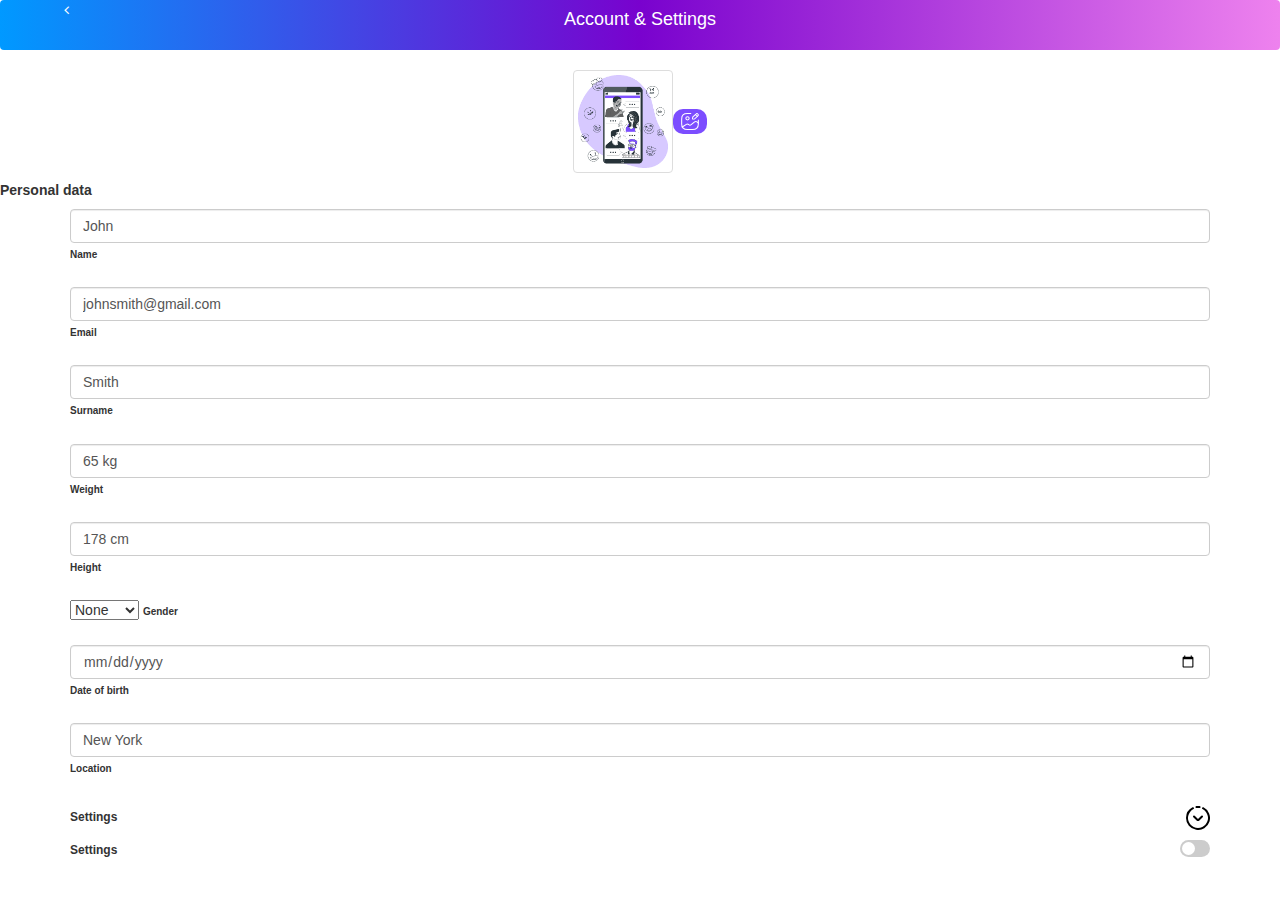
<file: pages/accountSettings.html>
<!DOCTYPE html>
<html lang="en">
<head>
    <meta charset="UTF-8">
    <meta http-equiv="X-UA-Compatible" content="IE=edge">
    <meta name="viewport" content="width=device-width, initial-scale=1.0">
    <link href="https://cdn.jsdelivr.net/npm/bootstrap@5.1.3/dist/css/bootstrap.min.css" rel="stylesheet" integrity="sha384-1BmE4kWBq78iYhFldvKuhfTAU6auU8tT94WrHftjDbrCEXSU1oBoqyl2QvZ6jIW3" crossorigin="anonymous">
    <script src="https://cdn.jsdelivr.net/npm/bootstrap@5.1.3/dist/js/bootstrap.bundle.min.js" integrity="sha384-ka7Sk0Gln4gmtz2MlQnikT1wXgYsOg+OMhuP+IlRH9sENBO0LRn5q+8nbTov4+1p" crossorigin="anonymous"></script>
    <link rel="stylesheet" href="https://maxcdn.bootstrapcdn.com/bootstrap/3.4.0/css/bootstrap.min.css">
    <link rel="stylesheet" href="https://cdnjs.cloudflare.com/ajax/libs/font-awesome/4.7.0/css/font-awesome.min.css">

    <link rel="stylesheet" href="../css/style.css">
    <title>SiteName</title>
</head>
<body>
    <nav class="navbar navbar-sticky-top Gradient" style="border: none;">
        <a href="./more.html" style="position: absolute; left: 5%; color: white; cursor: pointer;"><span><i class="fa fa-angle-left" aria-hidden="true" ></i></span></a>
        <h4>Account & Settings</h4>
    </nav>
    <div>
        <img src="../assets/images/Group Chat-bro@1X.png" class="img-thumbnail rounded mx-auto d-block" width="100px" alt="..."><span class="badge  position-absolute translate-middle" style="right: 30%; background: #7C4DFF;"><img src="../assets/icons/gallery-edit.svg" alt="" ></span>
    </div>
    <h5 class="title p-4" style="text-align: left;">Personal data</h5>

    <div class="container">
        <div class="card shadow p-3 mb-5 bg-body rounded" style="text-align: left;">
            <div class="card-body">
                <form>
                    <div class="form-floating" style="padding-bottom: 20px;">
                        <input type="text" class="form-control form-control-lg" id="floatingInput" placeholder="name@example.com" value="John">
                        <label for="floatingInput" style="font-size: 10px;">Name</label>
                    </div>
                    <div class="form-floating" style="padding-bottom: 20px;">
                        <input type="email" class="form-control form-control-lg" id="floatingInput" placeholder="name@example.com" value="johnsmith@gmail.com">
                        <label for="floatingInput" style="font-size: 10px;">Email</label>
                    </div>
                    <div class="form-floating" style="padding-bottom: 20px;">
                        <input type="text" class="form-control form-control-lg" id="floatingInput" placeholder="name@example.com" value="Smith">
                        <label for="floatingInput" style="font-size: 10px;">Surname</label>
                    </div>
                    <div class="form-floating" style="padding-bottom: 20px;">
                        <input type="text" class="form-control form-control-lg" id="floatingInput" placeholder="name@example.com" value="65 kg">
                        <label for="floatingInput" style="font-size: 10px;">Weight</label>
                    </div>
                    <div class="form-floating" style="padding-bottom: 20px;">
                        <input type="text" class="form-control form-control-lg" id="floatingInput" placeholder="name@example.com" value="178 cm">
                        <label for="floatingInput" style="font-size: 10px;">Height</label>
                    </div>
                    <div class="form-floating" style="padding-bottom: 20px;">
                        <select class="form-select" id="floatingSelect" aria-label="Floating label select example">
                            <option selected>None</option>
                            <option value="1">Male</option>
                            <option value="2">Female</option>
                            <option value="3">Other</option>
                        </select>
                        <label for="floatingSelect" style="font-size: 10px;">Gender</label>
                    </div>
                    <div class="form-floating" style="padding-bottom: 20px;">
                        <input type="date" class="form-control form-control-lg" id="floatingInput" placeholder="name@example.com" value="01-Jan-2000">
                        <label for="floatingInput" style="font-size: 10px;">Date of birth</label>
                    </div>
                    <div class="form-floating" style="padding-bottom: 20px;">
                        <input type="text" class="form-control form-control-lg" id="floatingInput" placeholder="name@example.com" value="New York">
                        <label for="floatingInput" style="font-size: 10px;">Location</label>
                    </div>
                </form>
            </div>
        </div>
        <div class="card shadow p-3 mb-5 bg-body rounded" style="text-align: left;">
            <div class="listItemFlex" style="align-items: center;">
                <h6 class="title">Settings</h6>
                <img src="../assets/icons/left-arrow.svg" alt="">                   
            </div>
        </div>
        <div class="card shadow p-3 mb-5 bg-body rounded" style="text-align: left;">
            <div class="listItemFlex" style="align-items: center;">
                <h6 class="title">Settings</h6>
                <div>
                    <label class="switch">
                        <input type="checkbox">
                        <span class="slider round"></span>
                    </label>
                </div>                 
            </div>
        </div>
    </div>

    <!-- <nav class="navbar navbar-inverse navbar-fixed-bottom bg-light" >
        <div class="container-flui RowFlex " id="navBtns" >
           <a href="./manage_activies.html" class="navIcon " id="navLink">
               <svg xmlns="http://www.w3.org/2000/svg" width="24" height="24" viewBox="0 0 24 24">
                <g id="ruler_pen" data-name="ruler&amp;pen" transform="translate(-234 -318)">
                    <path id="Vector" d="M10,17V3A2.652,2.652,0,0,0,7,0H3A2.652,2.652,0,0,0,0,3V17a2.652,2.652,0,0,0,3,3H7A2.652,2.652,0,0,0,10,17Z" transform="translate(245.47 320)" fill="none" stroke="#7455f6" stroke-linecap="round" stroke-width="1.5"/>
                    <path id="Vector-2" data-name="Vector" d="M0,0H5" transform="translate(245.47 324)" fill="none" stroke="#7455f6" stroke-linecap="round" stroke-width="1.5"/>
                    <path id="Vector-3" data-name="Vector" d="M0,0H4" transform="translate(245.47 336)" fill="none" stroke="#7455f6" stroke-linecap="round" stroke-width="1.5"/>
                    <path id="Vector-4" data-name="Vector" d="M0,0,5,.05" transform="translate(245.47 331.95)" fill="none" stroke="#7455f6" stroke-linecap="round" stroke-width="1.5"/>
                    <path id="Vector-5" data-name="Vector" d="M0,0H3" transform="translate(245.47 328)" fill="none" stroke="#7455f6" stroke-linecap="round" stroke-width="1.5"/>
                    <path id="Vector-6" data-name="Vector" d="M2.96,0A2.964,2.964,0,0,0,0,2.95V15.91a3.532,3.532,0,0,0,.42,1.52l.82,1.36c.94,1.57,2.49,1.57,3.43,0l.82-1.36a3.532,3.532,0,0,0,.42-1.52V2.95A2.962,2.962,0,0,0,2.96,0Z" transform="translate(236.53 320)" fill="none" stroke="#7455f6" stroke-linecap="round" stroke-width="1.5"/>
                    <path id="Vector-7" data-name="Vector" d="M5.91,0H0" transform="translate(236.53 325)" fill="none" stroke="#7455f6" stroke-linecap="round" stroke-width="1.5"/>
                    <path id="Vector-8" data-name="Vector" d="M0,0H24V24H0Z" transform="translate(234 318)" fill="none" opacity="0"/>
                </g>
                </svg>
           </a>
           <a href="#!" class="navIcon" id="navLink">
               <svg xmlns="http://www.w3.org/2000/svg" width="24" height="24" viewBox="0 0 24 24">
                <g id="ruler_pen" data-name="ruler&amp;pen" transform="translate(-234 -318)">
                    <path id="Vector" d="M10,17V3A2.652,2.652,0,0,0,7,0H3A2.652,2.652,0,0,0,0,3V17a2.652,2.652,0,0,0,3,3H7A2.652,2.652,0,0,0,10,17Z" transform="translate(245.47 320)" fill="none" stroke="#7455f6" stroke-linecap="round" stroke-width="1.5"/>
                    <path id="Vector-2" data-name="Vector" d="M0,0H5" transform="translate(245.47 324)" fill="none" stroke="#7455f6" stroke-linecap="round" stroke-width="1.5"/>
                    <path id="Vector-3" data-name="Vector" d="M0,0H4" transform="translate(245.47 336)" fill="none" stroke="#7455f6" stroke-linecap="round" stroke-width="1.5"/>
                    <path id="Vector-4" data-name="Vector" d="M0,0,5,.05" transform="translate(245.47 331.95)" fill="none" stroke="#7455f6" stroke-linecap="round" stroke-width="1.5"/>
                    <path id="Vector-5" data-name="Vector" d="M0,0H3" transform="translate(245.47 328)" fill="none" stroke="#7455f6" stroke-linecap="round" stroke-width="1.5"/>
                    <path id="Vector-6" data-name="Vector" d="M2.96,0A2.964,2.964,0,0,0,0,2.95V15.91a3.532,3.532,0,0,0,.42,1.52l.82,1.36c.94,1.57,2.49,1.57,3.43,0l.82-1.36a3.532,3.532,0,0,0,.42-1.52V2.95A2.962,2.962,0,0,0,2.96,0Z" transform="translate(236.53 320)" fill="none" stroke="#7455f6" stroke-linecap="round" stroke-width="1.5"/>
                    <path id="Vector-7" data-name="Vector" d="M5.91,0H0" transform="translate(236.53 325)" fill="none" stroke="#7455f6" stroke-linecap="round" stroke-width="1.5"/>
                    <path id="Vector-8" data-name="Vector" d="M0,0H24V24H0Z" transform="translate(234 318)" fill="none" opacity="0"/>
                </g>
                </svg>
           </a>
           <a href="#!" class="navIcon" id="navLink">
               <svg xmlns="http://www.w3.org/2000/svg" width="24" height="24" viewBox="0 0 24 24">
                <g id="ruler_pen" data-name="ruler&amp;pen" transform="translate(-234 -318)">
                    <path id="Vector" d="M10,17V3A2.652,2.652,0,0,0,7,0H3A2.652,2.652,0,0,0,0,3V17a2.652,2.652,0,0,0,3,3H7A2.652,2.652,0,0,0,10,17Z" transform="translate(245.47 320)" fill="none" stroke="#7455f6" stroke-linecap="round" stroke-width="1.5"/>
                    <path id="Vector-2" data-name="Vector" d="M0,0H5" transform="translate(245.47 324)" fill="none" stroke="#7455f6" stroke-linecap="round" stroke-width="1.5"/>
                    <path id="Vector-3" data-name="Vector" d="M0,0H4" transform="translate(245.47 336)" fill="none" stroke="#7455f6" stroke-linecap="round" stroke-width="1.5"/>
                    <path id="Vector-4" data-name="Vector" d="M0,0,5,.05" transform="translate(245.47 331.95)" fill="none" stroke="#7455f6" stroke-linecap="round" stroke-width="1.5"/>
                    <path id="Vector-5" data-name="Vector" d="M0,0H3" transform="translate(245.47 328)" fill="none" stroke="#7455f6" stroke-linecap="round" stroke-width="1.5"/>
                    <path id="Vector-6" data-name="Vector" d="M2.96,0A2.964,2.964,0,0,0,0,2.95V15.91a3.532,3.532,0,0,0,.42,1.52l.82,1.36c.94,1.57,2.49,1.57,3.43,0l.82-1.36a3.532,3.532,0,0,0,.42-1.52V2.95A2.962,2.962,0,0,0,2.96,0Z" transform="translate(236.53 320)" fill="none" stroke="#7455f6" stroke-linecap="round" stroke-width="1.5"/>
                    <path id="Vector-7" data-name="Vector" d="M5.91,0H0" transform="translate(236.53 325)" fill="none" stroke="#7455f6" stroke-linecap="round" stroke-width="1.5"/>
                    <path id="Vector-8" data-name="Vector" d="M0,0H24V24H0Z" transform="translate(234 318)" fill="none" opacity="0"/>
                </g>
                </svg>
           </a>
           <a href="./more.html" class="navIcon active" id="navLink">
               <svg xmlns="http://www.w3.org/2000/svg" width="18.314" height="4.226" viewBox="0 0 18.314 4.226">
                    <g id="dots" transform="translate(-3 17.226) rotate(-90)">
                        <path id="XMLID_294_" d="M13,15.113A2.113,2.113,0,1,0,15.113,13,2.116,2.116,0,0,0,13,15.113Z" transform="translate(0 -2.956)"/>
                        <path id="XMLID_295_" d="M13,25.113A2.113,2.113,0,1,0,15.113,23,2.116,2.116,0,0,0,13,25.113Z" transform="translate(0 -5.913)"/>
                        <path id="XMLID_297_" d="M13,5.113A2.113,2.113,0,1,0,15.113,3,2.116,2.116,0,0,0,13,5.113Z"/>
                    </g>
                </svg>
           </a>
        </div>
    </nav> -->

    <script src="../js/index.js"></script>
</body>
</html>
</file>
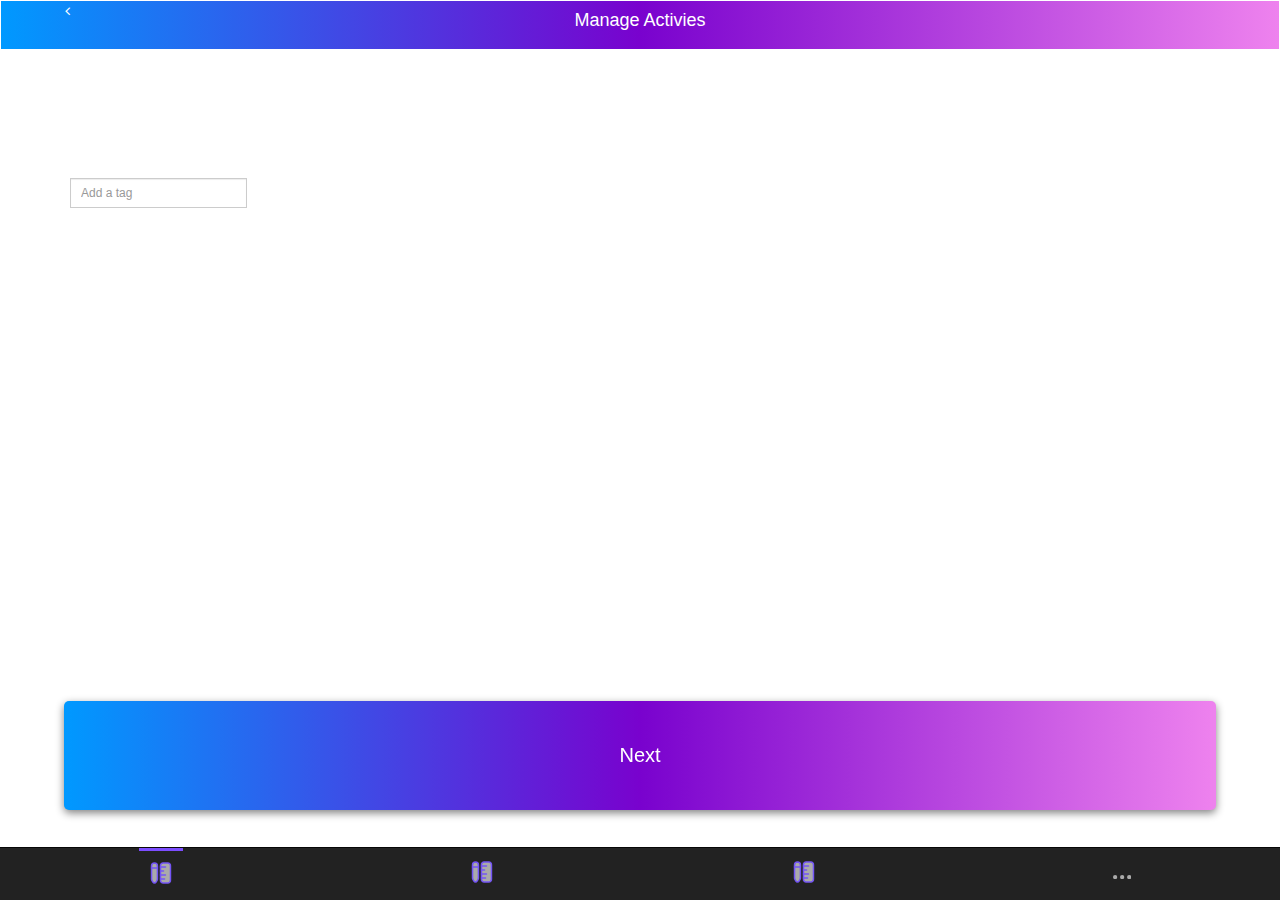
<file: pages/add_tag.html>
<!DOCTYPE html>
<html lang="en">
<head>
    <meta charset="UTF-8">
    <meta http-equiv="X-UA-Compatible" content="IE=edge">
    <meta name="viewport" content="width=device-width, initial-scale=1.0">
    <link href="https://cdn.jsdelivr.net/npm/bootstrap@5.1.3/dist/css/bootstrap.min.css" rel="stylesheet" integrity="sha384-1BmE4kWBq78iYhFldvKuhfTAU6auU8tT94WrHftjDbrCEXSU1oBoqyl2QvZ6jIW3" crossorigin="anonymous">
    <script src="https://cdn.jsdelivr.net/npm/bootstrap@5.1.3/dist/js/bootstrap.bundle.min.js" integrity="sha384-ka7Sk0Gln4gmtz2MlQnikT1wXgYsOg+OMhuP+IlRH9sENBO0LRn5q+8nbTov4+1p" crossorigin="anonymous"></script>
    <link rel="stylesheet" href="https://maxcdn.bootstrapcdn.com/bootstrap/3.4.0/css/bootstrap.min.css">
    <link rel="stylesheet" href="https://cdnjs.cloudflare.com/ajax/libs/font-awesome/4.7.0/css/font-awesome.min.css">

    <link rel="stylesheet" href="../css/style.css">
    <title>SiteName</title>
</head>
<body >
    <nav class="navbar navbar-sticky-top Gradient" >
        <a href="./manage_activies.html" style="position: absolute; left: 5%; color: white; cursor: pointer;"><span><i class="fa fa-angle-left" aria-hidden="true" ></i></span></a>
        <h4>Manage Activies</h4>
    </nav>
    <div id="tagSection" class="container" style="margin-top: 10%;">
        <div class="input-group input-group-sm mb-3 ">
            <input id="tagInput" type="text" class="form-control rounded-4" aria-label="Sizing example input" aria-describedby="inputGroup-sizing-sm" placeholder="Add a tag">
        </div>
        <div id="tags"></div>
    </div>
    <div class="shadow floatingBtn">
        <a href="./record_activities.html"><button class="myButton coloredBtn">Next</button></a>
    </div>
    <nav class="navbar navbar-inverse navbar-fixed-bottom bg-light" >
        <div class="container-flui RowFlex " id="navBtns" >
           <a href="./emotions.html" class="navIcon active" id="navLink">
               <svg xmlns="http://www.w3.org/2000/svg" width="24" height="24" viewBox="0 0 24 24">
                <g id="ruler_pen" data-name="ruler&amp;pen" transform="translate(-234 -318)">
                    <path id="Vector" d="M10,17V3A2.652,2.652,0,0,0,7,0H3A2.652,2.652,0,0,0,0,3V17a2.652,2.652,0,0,0,3,3H7A2.652,2.652,0,0,0,10,17Z" transform="translate(245.47 320)" fill="none" stroke="#7455f6" stroke-linecap="round" stroke-width="1.5"/>
                    <path id="Vector-2" data-name="Vector" d="M0,0H5" transform="translate(245.47 324)" fill="none" stroke="#7455f6" stroke-linecap="round" stroke-width="1.5"/>
                    <path id="Vector-3" data-name="Vector" d="M0,0H4" transform="translate(245.47 336)" fill="none" stroke="#7455f6" stroke-linecap="round" stroke-width="1.5"/>
                    <path id="Vector-4" data-name="Vector" d="M0,0,5,.05" transform="translate(245.47 331.95)" fill="none" stroke="#7455f6" stroke-linecap="round" stroke-width="1.5"/>
                    <path id="Vector-5" data-name="Vector" d="M0,0H3" transform="translate(245.47 328)" fill="none" stroke="#7455f6" stroke-linecap="round" stroke-width="1.5"/>
                    <path id="Vector-6" data-name="Vector" d="M2.96,0A2.964,2.964,0,0,0,0,2.95V15.91a3.532,3.532,0,0,0,.42,1.52l.82,1.36c.94,1.57,2.49,1.57,3.43,0l.82-1.36a3.532,3.532,0,0,0,.42-1.52V2.95A2.962,2.962,0,0,0,2.96,0Z" transform="translate(236.53 320)" fill="none" stroke="#7455f6" stroke-linecap="round" stroke-width="1.5"/>
                    <path id="Vector-7" data-name="Vector" d="M5.91,0H0" transform="translate(236.53 325)" fill="none" stroke="#7455f6" stroke-linecap="round" stroke-width="1.5"/>
                    <path id="Vector-8" data-name="Vector" d="M0,0H24V24H0Z" transform="translate(234 318)" fill="none" opacity="0"/>
                </g>
                </svg>
           </a>
           <a href="#" class="navIcon" id="navLink">
               <svg xmlns="http://www.w3.org/2000/svg" width="24" height="24" viewBox="0 0 24 24">
                <g id="ruler_pen" data-name="ruler&amp;pen" transform="translate(-234 -318)">
                    <path id="Vector" d="M10,17V3A2.652,2.652,0,0,0,7,0H3A2.652,2.652,0,0,0,0,3V17a2.652,2.652,0,0,0,3,3H7A2.652,2.652,0,0,0,10,17Z" transform="translate(245.47 320)" fill="none" stroke="#7455f6" stroke-linecap="round" stroke-width="1.5"/>
                    <path id="Vector-2" data-name="Vector" d="M0,0H5" transform="translate(245.47 324)" fill="none" stroke="#7455f6" stroke-linecap="round" stroke-width="1.5"/>
                    <path id="Vector-3" data-name="Vector" d="M0,0H4" transform="translate(245.47 336)" fill="none" stroke="#7455f6" stroke-linecap="round" stroke-width="1.5"/>
                    <path id="Vector-4" data-name="Vector" d="M0,0,5,.05" transform="translate(245.47 331.95)" fill="none" stroke="#7455f6" stroke-linecap="round" stroke-width="1.5"/>
                    <path id="Vector-5" data-name="Vector" d="M0,0H3" transform="translate(245.47 328)" fill="none" stroke="#7455f6" stroke-linecap="round" stroke-width="1.5"/>
                    <path id="Vector-6" data-name="Vector" d="M2.96,0A2.964,2.964,0,0,0,0,2.95V15.91a3.532,3.532,0,0,0,.42,1.52l.82,1.36c.94,1.57,2.49,1.57,3.43,0l.82-1.36a3.532,3.532,0,0,0,.42-1.52V2.95A2.962,2.962,0,0,0,2.96,0Z" transform="translate(236.53 320)" fill="none" stroke="#7455f6" stroke-linecap="round" stroke-width="1.5"/>
                    <path id="Vector-7" data-name="Vector" d="M5.91,0H0" transform="translate(236.53 325)" fill="none" stroke="#7455f6" stroke-linecap="round" stroke-width="1.5"/>
                    <path id="Vector-8" data-name="Vector" d="M0,0H24V24H0Z" transform="translate(234 318)" fill="none" opacity="0"/>
                </g>
                </svg>
           </a>
           <a href="#" class="navIcon" id="navLink">
               <svg xmlns="http://www.w3.org/2000/svg" width="24" height="24" viewBox="0 0 24 24">
                <g id="ruler_pen" data-name="ruler&amp;pen" transform="translate(-234 -318)">
                    <path id="Vector" d="M10,17V3A2.652,2.652,0,0,0,7,0H3A2.652,2.652,0,0,0,0,3V17a2.652,2.652,0,0,0,3,3H7A2.652,2.652,0,0,0,10,17Z" transform="translate(245.47 320)" fill="none" stroke="#7455f6" stroke-linecap="round" stroke-width="1.5"/>
                    <path id="Vector-2" data-name="Vector" d="M0,0H5" transform="translate(245.47 324)" fill="none" stroke="#7455f6" stroke-linecap="round" stroke-width="1.5"/>
                    <path id="Vector-3" data-name="Vector" d="M0,0H4" transform="translate(245.47 336)" fill="none" stroke="#7455f6" stroke-linecap="round" stroke-width="1.5"/>
                    <path id="Vector-4" data-name="Vector" d="M0,0,5,.05" transform="translate(245.47 331.95)" fill="none" stroke="#7455f6" stroke-linecap="round" stroke-width="1.5"/>
                    <path id="Vector-5" data-name="Vector" d="M0,0H3" transform="translate(245.47 328)" fill="none" stroke="#7455f6" stroke-linecap="round" stroke-width="1.5"/>
                    <path id="Vector-6" data-name="Vector" d="M2.96,0A2.964,2.964,0,0,0,0,2.95V15.91a3.532,3.532,0,0,0,.42,1.52l.82,1.36c.94,1.57,2.49,1.57,3.43,0l.82-1.36a3.532,3.532,0,0,0,.42-1.52V2.95A2.962,2.962,0,0,0,2.96,0Z" transform="translate(236.53 320)" fill="none" stroke="#7455f6" stroke-linecap="round" stroke-width="1.5"/>
                    <path id="Vector-7" data-name="Vector" d="M5.91,0H0" transform="translate(236.53 325)" fill="none" stroke="#7455f6" stroke-linecap="round" stroke-width="1.5"/>
                    <path id="Vector-8" data-name="Vector" d="M0,0H24V24H0Z" transform="translate(234 318)" fill="none" opacity="0"/>
                </g>
                </svg>
           </a>
           <a href="./more.html" class="navIcon" id="navLink">
               <svg xmlns="http://www.w3.org/2000/svg" width="18.314" height="4.226" viewBox="0 0 18.314 4.226">
                    <g id="dots" transform="translate(-3 17.226) rotate(-90)">
                        <path id="XMLID_294_" d="M13,15.113A2.113,2.113,0,1,0,15.113,13,2.116,2.116,0,0,0,13,15.113Z" transform="translate(0 -2.956)"/>
                        <path id="XMLID_295_" d="M13,25.113A2.113,2.113,0,1,0,15.113,23,2.116,2.116,0,0,0,13,25.113Z" transform="translate(0 -5.913)"/>
                        <path id="XMLID_297_" d="M13,5.113A2.113,2.113,0,1,0,15.113,3,2.116,2.116,0,0,0,13,5.113Z"/>
                    </g>
                </svg>
           </a>
        </div>
    </nav>

    <script src="../js/index.js"></script>
</body>
</html>
</file>
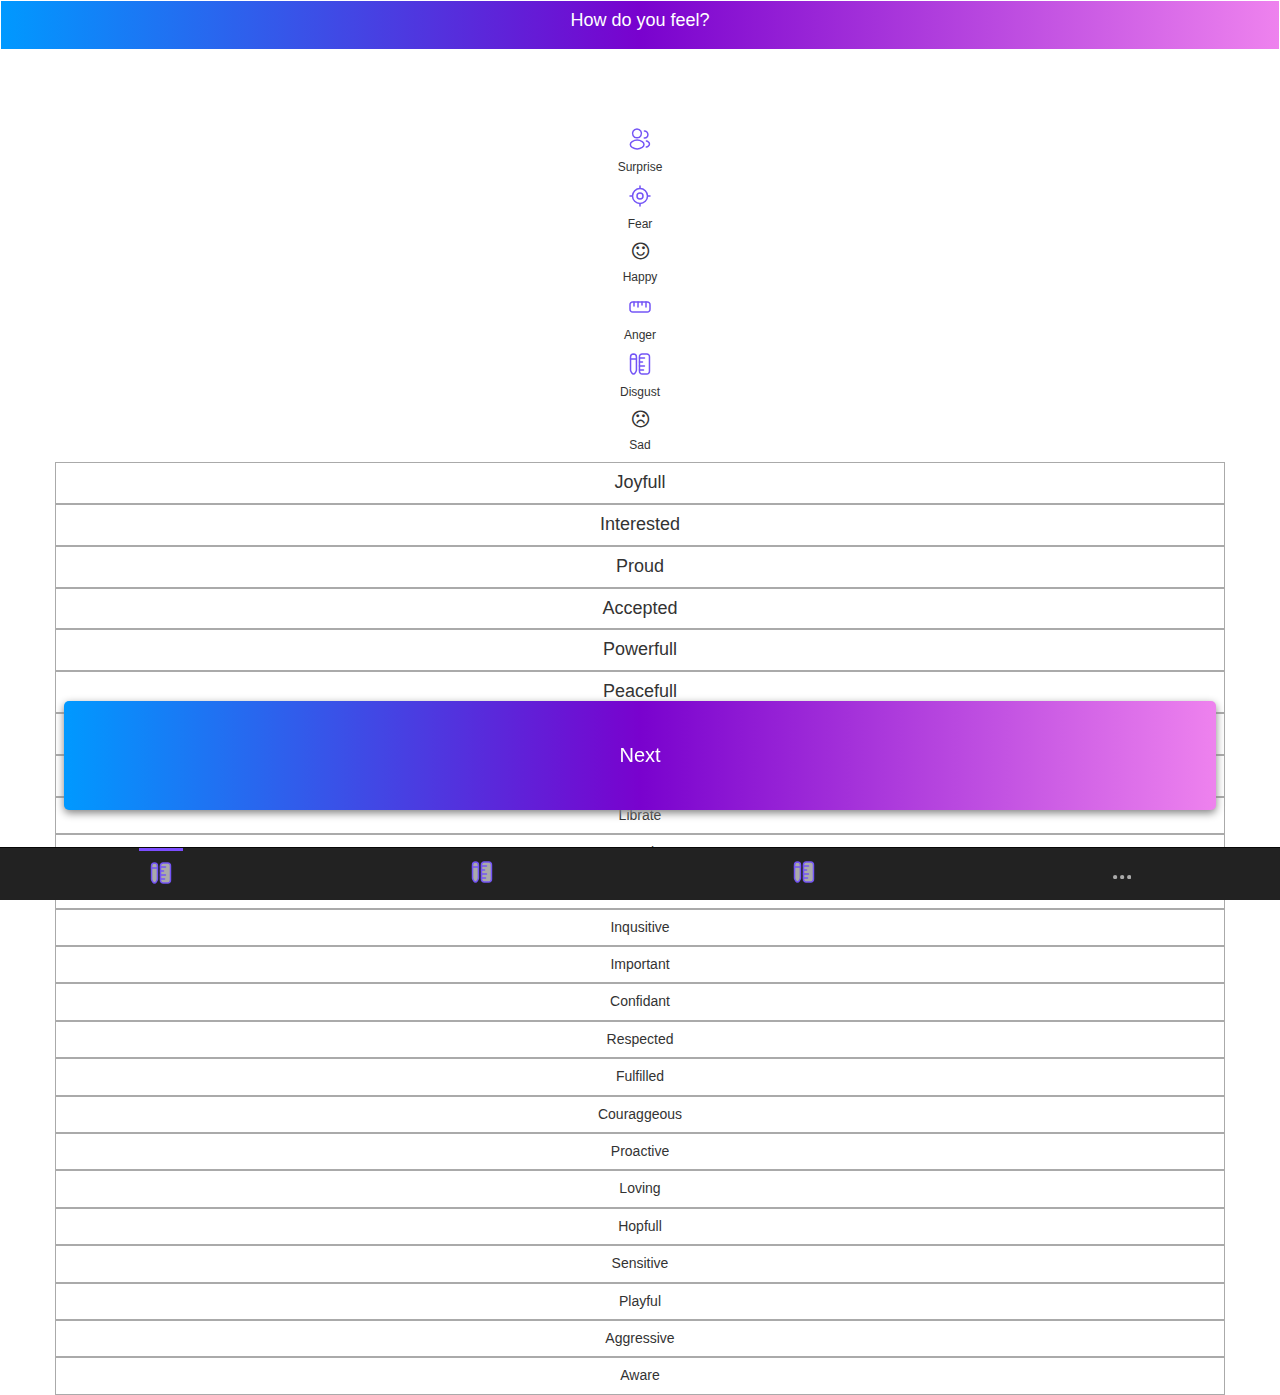
<file: pages/emotions.html>
<!DOCTYPE html>
<html lang="en">
<head>
    <meta charset="UTF-8">
    <meta http-equiv="X-UA-Compatible" content="IE=edge">
    <meta name="viewport" content="width=device-width, initial-scale=1.0">
    <link href="https://cdn.jsdelivr.net/npm/bootstrap@5.1.3/dist/css/bootstrap.min.css" rel="stylesheet" integrity="sha384-1BmE4kWBq78iYhFldvKuhfTAU6auU8tT94WrHftjDbrCEXSU1oBoqyl2QvZ6jIW3" crossorigin="anonymous">
    <script src="https://cdn.jsdelivr.net/npm/bootstrap@5.1.3/dist/js/bootstrap.bundle.min.js" integrity="sha384-ka7Sk0Gln4gmtz2MlQnikT1wXgYsOg+OMhuP+IlRH9sENBO0LRn5q+8nbTov4+1p" crossorigin="anonymous"></script>
    <link rel="stylesheet" href="https://maxcdn.bootstrapcdn.com/bootstrap/3.4.0/css/bootstrap.min.css">
    <link rel="stylesheet" href="https://cdnjs.cloudflare.com/ajax/libs/font-awesome/4.7.0/css/font-awesome.min.css">

    <link rel="stylesheet" href="../css/style.css">
    <title>SiteName</title>
</head>
<body >
    <nav class="navbar navbar-sticky-top Gradient" >
        <h4>How do you feel?</h4>
    </nav>
    <div class="container">
        <div class="card shadow p-3 mb-5 bg-body rounded tMargin">
            <div class="card-body">
                <div class="row">
                    <div class="col ColFlex">
                        <div class="emtBox iconSize noBorder">
                            <img src="../assets/icons/profile-2user.svg" alt="">
                            <h6>Surprise</h6>
                        </div>
                        <div class="emtBox iconSize noBorder">
                            <img src="../assets/icons/gps.svg" alt="">
                            <h6>Fear</h6>
                        </div>
                        <div class="emtBox iconSize noBorder">
                            <i class="fa fa-smile-o"></i>
                            <h6>Happy</h6>
                        </div>
                        <div class="emtBox iconSize noBorder">
                            <img src="../assets/icons/ruler.svg" alt="">
                            <h6>Anger</h6>
                        </div>
                        <div class="emtBox iconSize noBorder">
                            <img src="../assets/icons/ruler&pen.svg" alt="">
                            <h6>Disgust</h6>
                        </div>
                        <div class="emtBox iconSize noBorder">
                            <i class="fa fa-frown-o" ></i>
                            <h6>Sad</h6>
                        </div>
                    </div>
                    <div class="col ColFlex">
                        <div class="emtBox">
                            <h4>Joyfull</h4>
                        </div>
                        <div class="emtBox">
                            <h4>Interested</h4>
                        </div>
                        <div class="emtBox">
                            <h4>Proud</h4>
                        </div>
                        <div class="emtBox">
                            <h4>Accepted</h4>
                        </div>
                        <div class="emtBox lb-yellow " >
                            <h4>Powerfull</h4>
                        </div>
                        <div class="emtBox lb-yellow">
                            <h4>Peacefull</h4>
                        </div>
                        <div class="emtBox lb-red tb-red" >
                            <h4>Intimate</h4>
                        </div>
                        <div class="emtBox lb-red bb-red" >
                            <h4>Feared</h4>
                        </div>
                    </div>
                    <div class="col ColFlex">
                        <div class="emtBox">
                            <h5>Librate</h5>
                        </div>
                        <div class="emtBox">
                            <h5>Extatic</h5>
                        </div>
                        <div class="emtBox">
                            <h5>Amused</h5>
                        </div>
                        <div class="emtBox">
                            <h5>Inqusitive</h5>
                        </div>
                        <div class="emtBox">
                            <h5>Important</h5>
                        </div>
                        <div class="emtBox">
                            <h5>Confidant</h5>
                        </div>
                        <div class="emtBox">
                            <h5>Respected</h5>
                        </div>
                        <div class="emtBox">
                            <h5>Fulfilled</h5>
                        </div>
                        <div class="emtBox">
                            <h5>Couraggeous</h5>
                        </div>
                        <div class="emtBox">
                            <h5>Proactive</h5>
                        </div>
                        <div class="emtBox">
                            <h5>Loving</h5>
                        </div>
                        <div class="emtBox">
                            <h5>Hopfull</h5>
                        </div>
                        <div class="emtBox">
                            <h5>Sensitive</h5>
                        </div>
                        <div class="emtBox">
                            <h5>Playful</h5>
                        </div>
                        <div class="emtBox">
                            <h5>Aggressive</h5>
                        </div>
                        <div class="emtBox">
                            <h5>Aware</h5>
                        </div>
                    </div>
                </div>
            </div>
        </div>
        
    </div>
    <div class="shadow floatingBtn">
        <a href="./manage_activies.html"><button class="myButton coloredBtn">Next</button></a>
    </div>
    <nav class="navbar navbar-inverse navbar-fixed-bottom bg-light" >
        <div class="container-flui RowFlex " id="navBtns" >
           <a href="./emotions.html" class="navIcon active" id="navLink">
               <svg xmlns="http://www.w3.org/2000/svg" width="24" height="24" viewBox="0 0 24 24">
                <g id="ruler_pen" data-name="ruler&amp;pen" transform="translate(-234 -318)">
                    <path id="Vector" d="M10,17V3A2.652,2.652,0,0,0,7,0H3A2.652,2.652,0,0,0,0,3V17a2.652,2.652,0,0,0,3,3H7A2.652,2.652,0,0,0,10,17Z" transform="translate(245.47 320)" fill="none" stroke="#7455f6" stroke-linecap="round" stroke-width="1.5"/>
                    <path id="Vector-2" data-name="Vector" d="M0,0H5" transform="translate(245.47 324)" fill="none" stroke="#7455f6" stroke-linecap="round" stroke-width="1.5"/>
                    <path id="Vector-3" data-name="Vector" d="M0,0H4" transform="translate(245.47 336)" fill="none" stroke="#7455f6" stroke-linecap="round" stroke-width="1.5"/>
                    <path id="Vector-4" data-name="Vector" d="M0,0,5,.05" transform="translate(245.47 331.95)" fill="none" stroke="#7455f6" stroke-linecap="round" stroke-width="1.5"/>
                    <path id="Vector-5" data-name="Vector" d="M0,0H3" transform="translate(245.47 328)" fill="none" stroke="#7455f6" stroke-linecap="round" stroke-width="1.5"/>
                    <path id="Vector-6" data-name="Vector" d="M2.96,0A2.964,2.964,0,0,0,0,2.95V15.91a3.532,3.532,0,0,0,.42,1.52l.82,1.36c.94,1.57,2.49,1.57,3.43,0l.82-1.36a3.532,3.532,0,0,0,.42-1.52V2.95A2.962,2.962,0,0,0,2.96,0Z" transform="translate(236.53 320)" fill="none" stroke="#7455f6" stroke-linecap="round" stroke-width="1.5"/>
                    <path id="Vector-7" data-name="Vector" d="M5.91,0H0" transform="translate(236.53 325)" fill="none" stroke="#7455f6" stroke-linecap="round" stroke-width="1.5"/>
                    <path id="Vector-8" data-name="Vector" d="M0,0H24V24H0Z" transform="translate(234 318)" fill="none" opacity="0"/>
                </g>
                </svg>
           </a>
           <a href="#" class="navIcon" id="navLink">
               <svg xmlns="http://www.w3.org/2000/svg" width="24" height="24" viewBox="0 0 24 24">
                <g id="ruler_pen" data-name="ruler&amp;pen" transform="translate(-234 -318)">
                    <path id="Vector" d="M10,17V3A2.652,2.652,0,0,0,7,0H3A2.652,2.652,0,0,0,0,3V17a2.652,2.652,0,0,0,3,3H7A2.652,2.652,0,0,0,10,17Z" transform="translate(245.47 320)" fill="none" stroke="#7455f6" stroke-linecap="round" stroke-width="1.5"/>
                    <path id="Vector-2" data-name="Vector" d="M0,0H5" transform="translate(245.47 324)" fill="none" stroke="#7455f6" stroke-linecap="round" stroke-width="1.5"/>
                    <path id="Vector-3" data-name="Vector" d="M0,0H4" transform="translate(245.47 336)" fill="none" stroke="#7455f6" stroke-linecap="round" stroke-width="1.5"/>
                    <path id="Vector-4" data-name="Vector" d="M0,0,5,.05" transform="translate(245.47 331.95)" fill="none" stroke="#7455f6" stroke-linecap="round" stroke-width="1.5"/>
                    <path id="Vector-5" data-name="Vector" d="M0,0H3" transform="translate(245.47 328)" fill="none" stroke="#7455f6" stroke-linecap="round" stroke-width="1.5"/>
                    <path id="Vector-6" data-name="Vector" d="M2.96,0A2.964,2.964,0,0,0,0,2.95V15.91a3.532,3.532,0,0,0,.42,1.52l.82,1.36c.94,1.57,2.49,1.57,3.43,0l.82-1.36a3.532,3.532,0,0,0,.42-1.52V2.95A2.962,2.962,0,0,0,2.96,0Z" transform="translate(236.53 320)" fill="none" stroke="#7455f6" stroke-linecap="round" stroke-width="1.5"/>
                    <path id="Vector-7" data-name="Vector" d="M5.91,0H0" transform="translate(236.53 325)" fill="none" stroke="#7455f6" stroke-linecap="round" stroke-width="1.5"/>
                    <path id="Vector-8" data-name="Vector" d="M0,0H24V24H0Z" transform="translate(234 318)" fill="none" opacity="0"/>
                </g>
                </svg>
           </a>
           <a href="#" class="navIcon" id="navLink">
               <svg xmlns="http://www.w3.org/2000/svg" width="24" height="24" viewBox="0 0 24 24">
                <g id="ruler_pen" data-name="ruler&amp;pen" transform="translate(-234 -318)">
                    <path id="Vector" d="M10,17V3A2.652,2.652,0,0,0,7,0H3A2.652,2.652,0,0,0,0,3V17a2.652,2.652,0,0,0,3,3H7A2.652,2.652,0,0,0,10,17Z" transform="translate(245.47 320)" fill="none" stroke="#7455f6" stroke-linecap="round" stroke-width="1.5"/>
                    <path id="Vector-2" data-name="Vector" d="M0,0H5" transform="translate(245.47 324)" fill="none" stroke="#7455f6" stroke-linecap="round" stroke-width="1.5"/>
                    <path id="Vector-3" data-name="Vector" d="M0,0H4" transform="translate(245.47 336)" fill="none" stroke="#7455f6" stroke-linecap="round" stroke-width="1.5"/>
                    <path id="Vector-4" data-name="Vector" d="M0,0,5,.05" transform="translate(245.47 331.95)" fill="none" stroke="#7455f6" stroke-linecap="round" stroke-width="1.5"/>
                    <path id="Vector-5" data-name="Vector" d="M0,0H3" transform="translate(245.47 328)" fill="none" stroke="#7455f6" stroke-linecap="round" stroke-width="1.5"/>
                    <path id="Vector-6" data-name="Vector" d="M2.96,0A2.964,2.964,0,0,0,0,2.95V15.91a3.532,3.532,0,0,0,.42,1.52l.82,1.36c.94,1.57,2.49,1.57,3.43,0l.82-1.36a3.532,3.532,0,0,0,.42-1.52V2.95A2.962,2.962,0,0,0,2.96,0Z" transform="translate(236.53 320)" fill="none" stroke="#7455f6" stroke-linecap="round" stroke-width="1.5"/>
                    <path id="Vector-7" data-name="Vector" d="M5.91,0H0" transform="translate(236.53 325)" fill="none" stroke="#7455f6" stroke-linecap="round" stroke-width="1.5"/>
                    <path id="Vector-8" data-name="Vector" d="M0,0H24V24H0Z" transform="translate(234 318)" fill="none" opacity="0"/>
                </g>
                </svg>
           </a>
           <a href="./more.html" class="navIcon" id="navLink">
               <svg xmlns="http://www.w3.org/2000/svg" width="18.314" height="4.226" viewBox="0 0 18.314 4.226">
                    <g id="dots" transform="translate(-3 17.226) rotate(-90)">
                        <path id="XMLID_294_" d="M13,15.113A2.113,2.113,0,1,0,15.113,13,2.116,2.116,0,0,0,13,15.113Z" transform="translate(0 -2.956)"/>
                        <path id="XMLID_295_" d="M13,25.113A2.113,2.113,0,1,0,15.113,23,2.116,2.116,0,0,0,13,25.113Z" transform="translate(0 -5.913)"/>
                        <path id="XMLID_297_" d="M13,5.113A2.113,2.113,0,1,0,15.113,3,2.116,2.116,0,0,0,13,5.113Z"/>
                    </g>
                </svg>
           </a>
        </div>
    </nav>

    <script src="../js/index.js"></script>
</body>
</html>
</file>
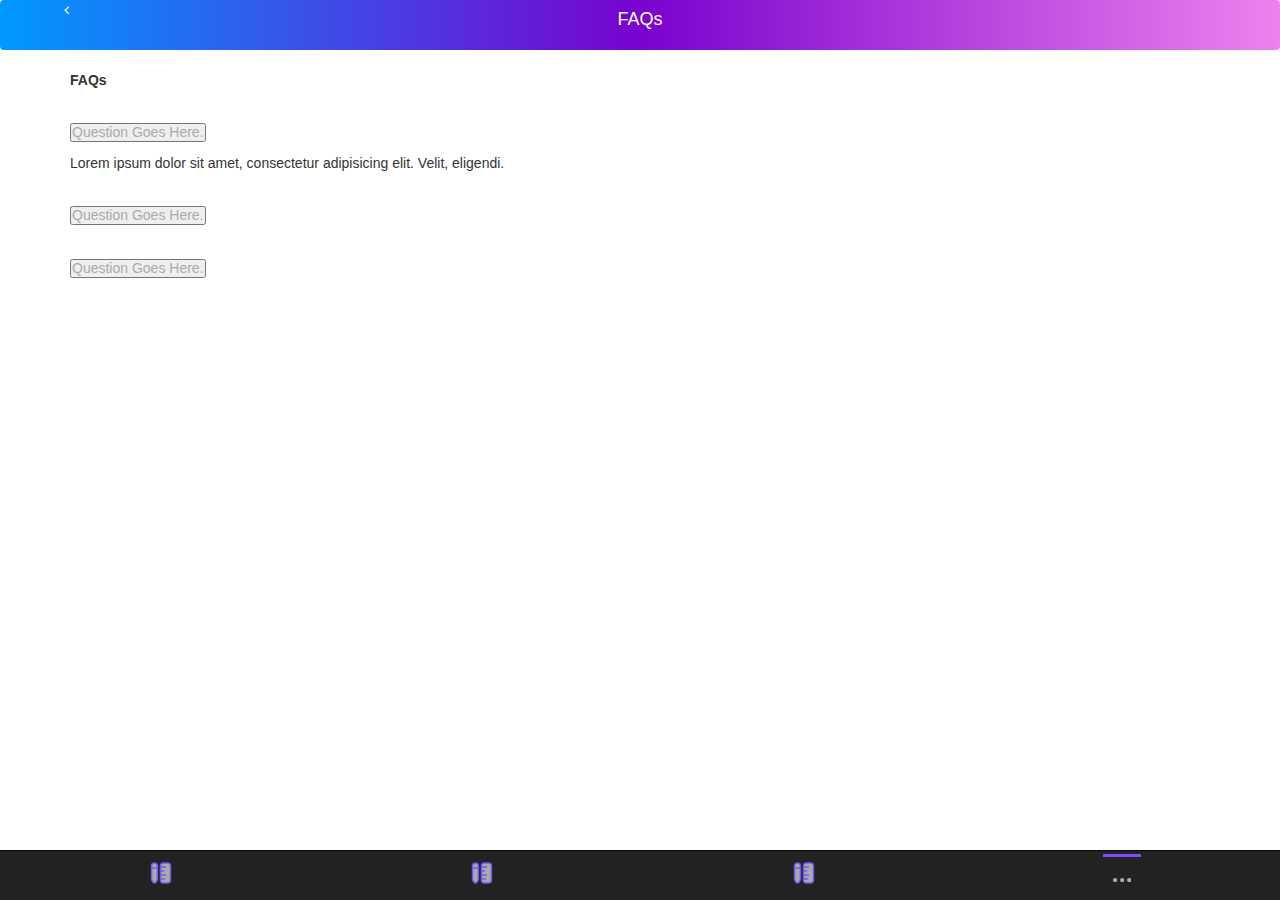
<file: pages/faqs.html>
<!DOCTYPE html>
<html lang="en">
<head>
    <meta charset="UTF-8">
    <meta http-equiv="X-UA-Compatible" content="IE=edge">
    <meta name="viewport" content="width=device-width, initial-scale=1.0">
    <link href="https://cdn.jsdelivr.net/npm/bootstrap@5.1.3/dist/css/bootstrap.min.css" rel="stylesheet" integrity="sha384-1BmE4kWBq78iYhFldvKuhfTAU6auU8tT94WrHftjDbrCEXSU1oBoqyl2QvZ6jIW3" crossorigin="anonymous">
    <script src="https://cdn.jsdelivr.net/npm/bootstrap@5.1.3/dist/js/bootstrap.bundle.min.js" integrity="sha384-ka7Sk0Gln4gmtz2MlQnikT1wXgYsOg+OMhuP+IlRH9sENBO0LRn5q+8nbTov4+1p" crossorigin="anonymous"></script>
    <link rel="stylesheet" href="https://maxcdn.bootstrapcdn.com/bootstrap/3.4.0/css/bootstrap.min.css">
    <link rel="stylesheet" href="https://cdnjs.cloudflare.com/ajax/libs/font-awesome/4.7.0/css/font-awesome.min.css">

    <link rel="stylesheet" href="../css/style.css">
    <title>SiteName</title>
</head>
<body>
    <nav class="navbar navbar-sticky-top Gradient" style="border: none;">
        <a href="./more.html" style="position: absolute; left: 5%; color: white; cursor: pointer;"><span><i class="fa fa-angle-left" aria-hidden="true" ></i></span></a>
        <h4>FAQs</h4>
    </nav>
    <div class="container">
        <div class="card shadow p-3 mb-5 bg-body rounded" style="text-align: left;">
            <div class="card-body">
                <div class="card-title title p-3">FAQs</div>
                <div class="accordion" id="accordionPanelsStayOpenExample" >
                    <div class="accordion-item">
                        <h2 class="accordion-header" id="panelsStayOpen-headingOne">
                            <button class="accordion-button subtitle" type="button" data-bs-toggle="collapse" data-bs-target="#panelsStayOpen-collapseOne" aria-expanded="true" aria-controls="panelsStayOpen-collapseOne">
                                Question Goes Here.
                            </button>
                        </h2>
                        <div id="panelsStayOpen-collapseOne" class="accordion-collapse collapse show" aria-labelledby="panelsStayOpen-headingOne">
                            <div class="accordion-body">
                                Lorem ipsum dolor sit amet, consectetur adipisicing elit. Velit, eligendi.
                            </div>
                        </div>
                    </div>
                    <div class="accordion-item">
                        <h2 class="accordion-header" id="panelsStayOpen-headingTwo">
                        <button class="accordion-button subtitle collapsed" type="button" data-bs-toggle="collapse" data-bs-target="#panelsStayOpen-collapseTwo" aria-expanded="false" aria-controls="panelsStayOpen-collapseTwo">
                            Question Goes Here.
                        </button>
                        </h2>
                        <div id="panelsStayOpen-collapseTwo" class="accordion-collapse collapse" aria-labelledby="panelsStayOpen-headingTwo">
                        <div class="accordion-body">
                            Lorem ipsum dolor sit amet consectetur adipisicing elit. Quas, debitis.
                        </div>
                        </div>
                    </div>
                    <div class="accordion-item">
                        <h2 class="accordion-header" id="panelsStayOpen-headingThree">
                        <button class="accordion-button subtitle collapsed" type="button" data-bs-toggle="collapse" data-bs-target="#panelsStayOpen-collapseThree" aria-expanded="false" aria-controls="panelsStayOpen-collapseThree">
                            Question Goes Here.
                        </button>
                        </h2>
                        <div id="panelsStayOpen-collapseThree" class="accordion-collapse collapse" aria-labelledby="panelsStayOpen-headingThree">
                        <div class="accordion-body">
                            Lorem ipsum dolor sit amet consectetur adipisicing elit. Minima, eligendi.
                        </div>
                        </div>
                    </div>
                </div>
            </div>
        </div>
    </div>


    <nav class="navbar navbar-inverse navbar-fixed-bottom bg-light" >
        <div class="container-flui RowFlex " id="navBtns" >
           <a href="./emotions.html" class="navIcon " id="navLink">
               <svg xmlns="http://www.w3.org/2000/svg" width="24" height="24" viewBox="0 0 24 24">
                <g id="ruler_pen" data-name="ruler&amp;pen" transform="translate(-234 -318)">
                    <path id="Vector" d="M10,17V3A2.652,2.652,0,0,0,7,0H3A2.652,2.652,0,0,0,0,3V17a2.652,2.652,0,0,0,3,3H7A2.652,2.652,0,0,0,10,17Z" transform="translate(245.47 320)" fill="none" stroke="#7455f6" stroke-linecap="round" stroke-width="1.5"/>
                    <path id="Vector-2" data-name="Vector" d="M0,0H5" transform="translate(245.47 324)" fill="none" stroke="#7455f6" stroke-linecap="round" stroke-width="1.5"/>
                    <path id="Vector-3" data-name="Vector" d="M0,0H4" transform="translate(245.47 336)" fill="none" stroke="#7455f6" stroke-linecap="round" stroke-width="1.5"/>
                    <path id="Vector-4" data-name="Vector" d="M0,0,5,.05" transform="translate(245.47 331.95)" fill="none" stroke="#7455f6" stroke-linecap="round" stroke-width="1.5"/>
                    <path id="Vector-5" data-name="Vector" d="M0,0H3" transform="translate(245.47 328)" fill="none" stroke="#7455f6" stroke-linecap="round" stroke-width="1.5"/>
                    <path id="Vector-6" data-name="Vector" d="M2.96,0A2.964,2.964,0,0,0,0,2.95V15.91a3.532,3.532,0,0,0,.42,1.52l.82,1.36c.94,1.57,2.49,1.57,3.43,0l.82-1.36a3.532,3.532,0,0,0,.42-1.52V2.95A2.962,2.962,0,0,0,2.96,0Z" transform="translate(236.53 320)" fill="none" stroke="#7455f6" stroke-linecap="round" stroke-width="1.5"/>
                    <path id="Vector-7" data-name="Vector" d="M5.91,0H0" transform="translate(236.53 325)" fill="none" stroke="#7455f6" stroke-linecap="round" stroke-width="1.5"/>
                    <path id="Vector-8" data-name="Vector" d="M0,0H24V24H0Z" transform="translate(234 318)" fill="none" opacity="0"/>
                </g>
                </svg>
           </a>
           <a href="#!" class="navIcon" id="navLink">
               <svg xmlns="http://www.w3.org/2000/svg" width="24" height="24" viewBox="0 0 24 24">
                <g id="ruler_pen" data-name="ruler&amp;pen" transform="translate(-234 -318)">
                    <path id="Vector" d="M10,17V3A2.652,2.652,0,0,0,7,0H3A2.652,2.652,0,0,0,0,3V17a2.652,2.652,0,0,0,3,3H7A2.652,2.652,0,0,0,10,17Z" transform="translate(245.47 320)" fill="none" stroke="#7455f6" stroke-linecap="round" stroke-width="1.5"/>
                    <path id="Vector-2" data-name="Vector" d="M0,0H5" transform="translate(245.47 324)" fill="none" stroke="#7455f6" stroke-linecap="round" stroke-width="1.5"/>
                    <path id="Vector-3" data-name="Vector" d="M0,0H4" transform="translate(245.47 336)" fill="none" stroke="#7455f6" stroke-linecap="round" stroke-width="1.5"/>
                    <path id="Vector-4" data-name="Vector" d="M0,0,5,.05" transform="translate(245.47 331.95)" fill="none" stroke="#7455f6" stroke-linecap="round" stroke-width="1.5"/>
                    <path id="Vector-5" data-name="Vector" d="M0,0H3" transform="translate(245.47 328)" fill="none" stroke="#7455f6" stroke-linecap="round" stroke-width="1.5"/>
                    <path id="Vector-6" data-name="Vector" d="M2.96,0A2.964,2.964,0,0,0,0,2.95V15.91a3.532,3.532,0,0,0,.42,1.52l.82,1.36c.94,1.57,2.49,1.57,3.43,0l.82-1.36a3.532,3.532,0,0,0,.42-1.52V2.95A2.962,2.962,0,0,0,2.96,0Z" transform="translate(236.53 320)" fill="none" stroke="#7455f6" stroke-linecap="round" stroke-width="1.5"/>
                    <path id="Vector-7" data-name="Vector" d="M5.91,0H0" transform="translate(236.53 325)" fill="none" stroke="#7455f6" stroke-linecap="round" stroke-width="1.5"/>
                    <path id="Vector-8" data-name="Vector" d="M0,0H24V24H0Z" transform="translate(234 318)" fill="none" opacity="0"/>
                </g>
                </svg>
           </a>
           <a href="#!" class="navIcon" id="navLink">
               <svg xmlns="http://www.w3.org/2000/svg" width="24" height="24" viewBox="0 0 24 24">
                <g id="ruler_pen" data-name="ruler&amp;pen" transform="translate(-234 -318)">
                    <path id="Vector" d="M10,17V3A2.652,2.652,0,0,0,7,0H3A2.652,2.652,0,0,0,0,3V17a2.652,2.652,0,0,0,3,3H7A2.652,2.652,0,0,0,10,17Z" transform="translate(245.47 320)" fill="none" stroke="#7455f6" stroke-linecap="round" stroke-width="1.5"/>
                    <path id="Vector-2" data-name="Vector" d="M0,0H5" transform="translate(245.47 324)" fill="none" stroke="#7455f6" stroke-linecap="round" stroke-width="1.5"/>
                    <path id="Vector-3" data-name="Vector" d="M0,0H4" transform="translate(245.47 336)" fill="none" stroke="#7455f6" stroke-linecap="round" stroke-width="1.5"/>
                    <path id="Vector-4" data-name="Vector" d="M0,0,5,.05" transform="translate(245.47 331.95)" fill="none" stroke="#7455f6" stroke-linecap="round" stroke-width="1.5"/>
                    <path id="Vector-5" data-name="Vector" d="M0,0H3" transform="translate(245.47 328)" fill="none" stroke="#7455f6" stroke-linecap="round" stroke-width="1.5"/>
                    <path id="Vector-6" data-name="Vector" d="M2.96,0A2.964,2.964,0,0,0,0,2.95V15.91a3.532,3.532,0,0,0,.42,1.52l.82,1.36c.94,1.57,2.49,1.57,3.43,0l.82-1.36a3.532,3.532,0,0,0,.42-1.52V2.95A2.962,2.962,0,0,0,2.96,0Z" transform="translate(236.53 320)" fill="none" stroke="#7455f6" stroke-linecap="round" stroke-width="1.5"/>
                    <path id="Vector-7" data-name="Vector" d="M5.91,0H0" transform="translate(236.53 325)" fill="none" stroke="#7455f6" stroke-linecap="round" stroke-width="1.5"/>
                    <path id="Vector-8" data-name="Vector" d="M0,0H24V24H0Z" transform="translate(234 318)" fill="none" opacity="0"/>
                </g>
                </svg>
           </a>
           <a href="./more.html" class="navIcon active" id="navLink">
               <svg xmlns="http://www.w3.org/2000/svg" width="18.314" height="4.226" viewBox="0 0 18.314 4.226">
                    <g id="dots" transform="translate(-3 17.226) rotate(-90)">
                        <path id="XMLID_294_" d="M13,15.113A2.113,2.113,0,1,0,15.113,13,2.116,2.116,0,0,0,13,15.113Z" transform="translate(0 -2.956)"/>
                        <path id="XMLID_295_" d="M13,25.113A2.113,2.113,0,1,0,15.113,23,2.116,2.116,0,0,0,13,25.113Z" transform="translate(0 -5.913)"/>
                        <path id="XMLID_297_" d="M13,5.113A2.113,2.113,0,1,0,15.113,3,2.116,2.116,0,0,0,13,5.113Z"/>
                    </g>
                </svg>
           </a>
        </div>
    </nav>

    <script src="../js/index.js"></script>
</body>
</html>
</file>
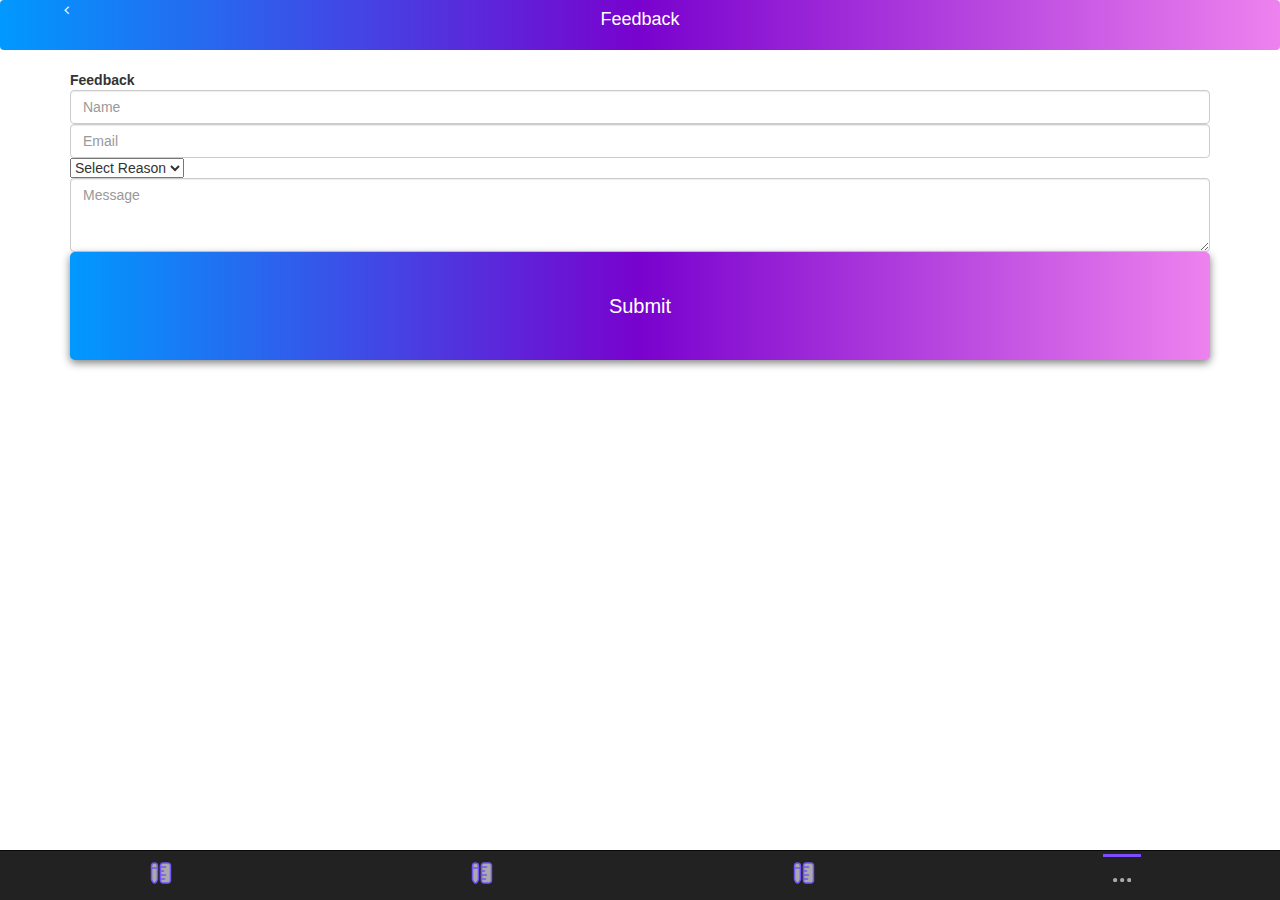
<file: pages/feedback.html>
<!DOCTYPE html>
<html lang="en">
<head>
    <meta charset="UTF-8">
    <meta http-equiv="X-UA-Compatible" content="IE=edge">
    <meta name="viewport" content="width=device-width, initial-scale=1.0">
    <link href="https://cdn.jsdelivr.net/npm/bootstrap@5.1.3/dist/css/bootstrap.min.css" rel="stylesheet" integrity="sha384-1BmE4kWBq78iYhFldvKuhfTAU6auU8tT94WrHftjDbrCEXSU1oBoqyl2QvZ6jIW3" crossorigin="anonymous">
    <script src="https://cdn.jsdelivr.net/npm/bootstrap@5.1.3/dist/js/bootstrap.bundle.min.js" integrity="sha384-ka7Sk0Gln4gmtz2MlQnikT1wXgYsOg+OMhuP+IlRH9sENBO0LRn5q+8nbTov4+1p" crossorigin="anonymous"></script>
    <link rel="stylesheet" href="https://maxcdn.bootstrapcdn.com/bootstrap/3.4.0/css/bootstrap.min.css">
    <link rel="stylesheet" href="https://cdnjs.cloudflare.com/ajax/libs/font-awesome/4.7.0/css/font-awesome.min.css">

    <link rel="stylesheet" href="../css/style.css">
    <title>SiteName</title>
</head>
<body>
    <nav class="navbar navbar-sticky-top Gradient" style="border: none;">
        <a href="./more.html" style="position: absolute; left: 5%; color: white; cursor: pointer;"><span><i class="fa fa-angle-left" aria-hidden="true" ></i></span></a>
        <h4>Feedback</h4>
    </nav>
    <div class="container">
        <div class="card shadow p-3 mb-5 bg-body rounded" style="text-align: left;">
            <div class="card-body">
                <div class="card-title title p-3">Feedback</div>
                <form>
                    <div class="mb-3 py-2">
                        <input type="email" class="form-control" id="exampleInputEmail1" aria-describedby="emailHelp" placeholder="Name">
                    </div>
                    <div class="mb-3 py-2">
                        <input type="email" class="form-control" id="exampleInputEmail1" aria-describedby="emailHelp" placeholder="Email">
                    </div>
                    <div class="mb-3 py-2">
                        <select class="form-select form-select-lg " aria-label="Default select example">
                            <option selected>Select Reason</option>
                            <option value="1">One</option>
                            <option value="2">Two</option>
                            <option value="3">Three</option>
                        </select>
                    </div>
                    <div class="mb-3 py-2">
                          <textarea class="form-control" id="exampleFormControlTextarea1" rows="3" placeholder="Message"></textarea>
                    </div>
                    <button type="submit" class="btn myButton coloredBtn">Submit</button>
                </form>
            </div>
        </div>
    </div>

    <nav class="navbar navbar-inverse navbar-fixed-bottom bg-light" >
        <div class="container-flui RowFlex " id="navBtns" >
           <a href="./emotions.html" class="navIcon " id="navLink">
               <svg xmlns="http://www.w3.org/2000/svg" width="24" height="24" viewBox="0 0 24 24">
                <g id="ruler_pen" data-name="ruler&amp;pen" transform="translate(-234 -318)">
                    <path id="Vector" d="M10,17V3A2.652,2.652,0,0,0,7,0H3A2.652,2.652,0,0,0,0,3V17a2.652,2.652,0,0,0,3,3H7A2.652,2.652,0,0,0,10,17Z" transform="translate(245.47 320)" fill="none" stroke="#7455f6" stroke-linecap="round" stroke-width="1.5"/>
                    <path id="Vector-2" data-name="Vector" d="M0,0H5" transform="translate(245.47 324)" fill="none" stroke="#7455f6" stroke-linecap="round" stroke-width="1.5"/>
                    <path id="Vector-3" data-name="Vector" d="M0,0H4" transform="translate(245.47 336)" fill="none" stroke="#7455f6" stroke-linecap="round" stroke-width="1.5"/>
                    <path id="Vector-4" data-name="Vector" d="M0,0,5,.05" transform="translate(245.47 331.95)" fill="none" stroke="#7455f6" stroke-linecap="round" stroke-width="1.5"/>
                    <path id="Vector-5" data-name="Vector" d="M0,0H3" transform="translate(245.47 328)" fill="none" stroke="#7455f6" stroke-linecap="round" stroke-width="1.5"/>
                    <path id="Vector-6" data-name="Vector" d="M2.96,0A2.964,2.964,0,0,0,0,2.95V15.91a3.532,3.532,0,0,0,.42,1.52l.82,1.36c.94,1.57,2.49,1.57,3.43,0l.82-1.36a3.532,3.532,0,0,0,.42-1.52V2.95A2.962,2.962,0,0,0,2.96,0Z" transform="translate(236.53 320)" fill="none" stroke="#7455f6" stroke-linecap="round" stroke-width="1.5"/>
                    <path id="Vector-7" data-name="Vector" d="M5.91,0H0" transform="translate(236.53 325)" fill="none" stroke="#7455f6" stroke-linecap="round" stroke-width="1.5"/>
                    <path id="Vector-8" data-name="Vector" d="M0,0H24V24H0Z" transform="translate(234 318)" fill="none" opacity="0"/>
                </g>
                </svg>
           </a>
           <a href="#!" class="navIcon" id="navLink">
               <svg xmlns="http://www.w3.org/2000/svg" width="24" height="24" viewBox="0 0 24 24">
                <g id="ruler_pen" data-name="ruler&amp;pen" transform="translate(-234 -318)">
                    <path id="Vector" d="M10,17V3A2.652,2.652,0,0,0,7,0H3A2.652,2.652,0,0,0,0,3V17a2.652,2.652,0,0,0,3,3H7A2.652,2.652,0,0,0,10,17Z" transform="translate(245.47 320)" fill="none" stroke="#7455f6" stroke-linecap="round" stroke-width="1.5"/>
                    <path id="Vector-2" data-name="Vector" d="M0,0H5" transform="translate(245.47 324)" fill="none" stroke="#7455f6" stroke-linecap="round" stroke-width="1.5"/>
                    <path id="Vector-3" data-name="Vector" d="M0,0H4" transform="translate(245.47 336)" fill="none" stroke="#7455f6" stroke-linecap="round" stroke-width="1.5"/>
                    <path id="Vector-4" data-name="Vector" d="M0,0,5,.05" transform="translate(245.47 331.95)" fill="none" stroke="#7455f6" stroke-linecap="round" stroke-width="1.5"/>
                    <path id="Vector-5" data-name="Vector" d="M0,0H3" transform="translate(245.47 328)" fill="none" stroke="#7455f6" stroke-linecap="round" stroke-width="1.5"/>
                    <path id="Vector-6" data-name="Vector" d="M2.96,0A2.964,2.964,0,0,0,0,2.95V15.91a3.532,3.532,0,0,0,.42,1.52l.82,1.36c.94,1.57,2.49,1.57,3.43,0l.82-1.36a3.532,3.532,0,0,0,.42-1.52V2.95A2.962,2.962,0,0,0,2.96,0Z" transform="translate(236.53 320)" fill="none" stroke="#7455f6" stroke-linecap="round" stroke-width="1.5"/>
                    <path id="Vector-7" data-name="Vector" d="M5.91,0H0" transform="translate(236.53 325)" fill="none" stroke="#7455f6" stroke-linecap="round" stroke-width="1.5"/>
                    <path id="Vector-8" data-name="Vector" d="M0,0H24V24H0Z" transform="translate(234 318)" fill="none" opacity="0"/>
                </g>
                </svg>
           </a>
           <a href="#!" class="navIcon" id="navLink">
               <svg xmlns="http://www.w3.org/2000/svg" width="24" height="24" viewBox="0 0 24 24">
                <g id="ruler_pen" data-name="ruler&amp;pen" transform="translate(-234 -318)">
                    <path id="Vector" d="M10,17V3A2.652,2.652,0,0,0,7,0H3A2.652,2.652,0,0,0,0,3V17a2.652,2.652,0,0,0,3,3H7A2.652,2.652,0,0,0,10,17Z" transform="translate(245.47 320)" fill="none" stroke="#7455f6" stroke-linecap="round" stroke-width="1.5"/>
                    <path id="Vector-2" data-name="Vector" d="M0,0H5" transform="translate(245.47 324)" fill="none" stroke="#7455f6" stroke-linecap="round" stroke-width="1.5"/>
                    <path id="Vector-3" data-name="Vector" d="M0,0H4" transform="translate(245.47 336)" fill="none" stroke="#7455f6" stroke-linecap="round" stroke-width="1.5"/>
                    <path id="Vector-4" data-name="Vector" d="M0,0,5,.05" transform="translate(245.47 331.95)" fill="none" stroke="#7455f6" stroke-linecap="round" stroke-width="1.5"/>
                    <path id="Vector-5" data-name="Vector" d="M0,0H3" transform="translate(245.47 328)" fill="none" stroke="#7455f6" stroke-linecap="round" stroke-width="1.5"/>
                    <path id="Vector-6" data-name="Vector" d="M2.96,0A2.964,2.964,0,0,0,0,2.95V15.91a3.532,3.532,0,0,0,.42,1.52l.82,1.36c.94,1.57,2.49,1.57,3.43,0l.82-1.36a3.532,3.532,0,0,0,.42-1.52V2.95A2.962,2.962,0,0,0,2.96,0Z" transform="translate(236.53 320)" fill="none" stroke="#7455f6" stroke-linecap="round" stroke-width="1.5"/>
                    <path id="Vector-7" data-name="Vector" d="M5.91,0H0" transform="translate(236.53 325)" fill="none" stroke="#7455f6" stroke-linecap="round" stroke-width="1.5"/>
                    <path id="Vector-8" data-name="Vector" d="M0,0H24V24H0Z" transform="translate(234 318)" fill="none" opacity="0"/>
                </g>
                </svg>
           </a>
           <a href="./more.html" class="navIcon active" id="navLink">
               <svg xmlns="http://www.w3.org/2000/svg" width="18.314" height="4.226" viewBox="0 0 18.314 4.226">
                    <g id="dots" transform="translate(-3 17.226) rotate(-90)">
                        <path id="XMLID_294_" d="M13,15.113A2.113,2.113,0,1,0,15.113,13,2.116,2.116,0,0,0,13,15.113Z" transform="translate(0 -2.956)"/>
                        <path id="XMLID_295_" d="M13,25.113A2.113,2.113,0,1,0,15.113,23,2.116,2.116,0,0,0,13,25.113Z" transform="translate(0 -5.913)"/>
                        <path id="XMLID_297_" d="M13,5.113A2.113,2.113,0,1,0,15.113,3,2.116,2.116,0,0,0,13,5.113Z"/>
                    </g>
                </svg>
           </a>
        </div>
    </nav>

    <script src="../js/index.js"></script>
</body>
</html>
</file>
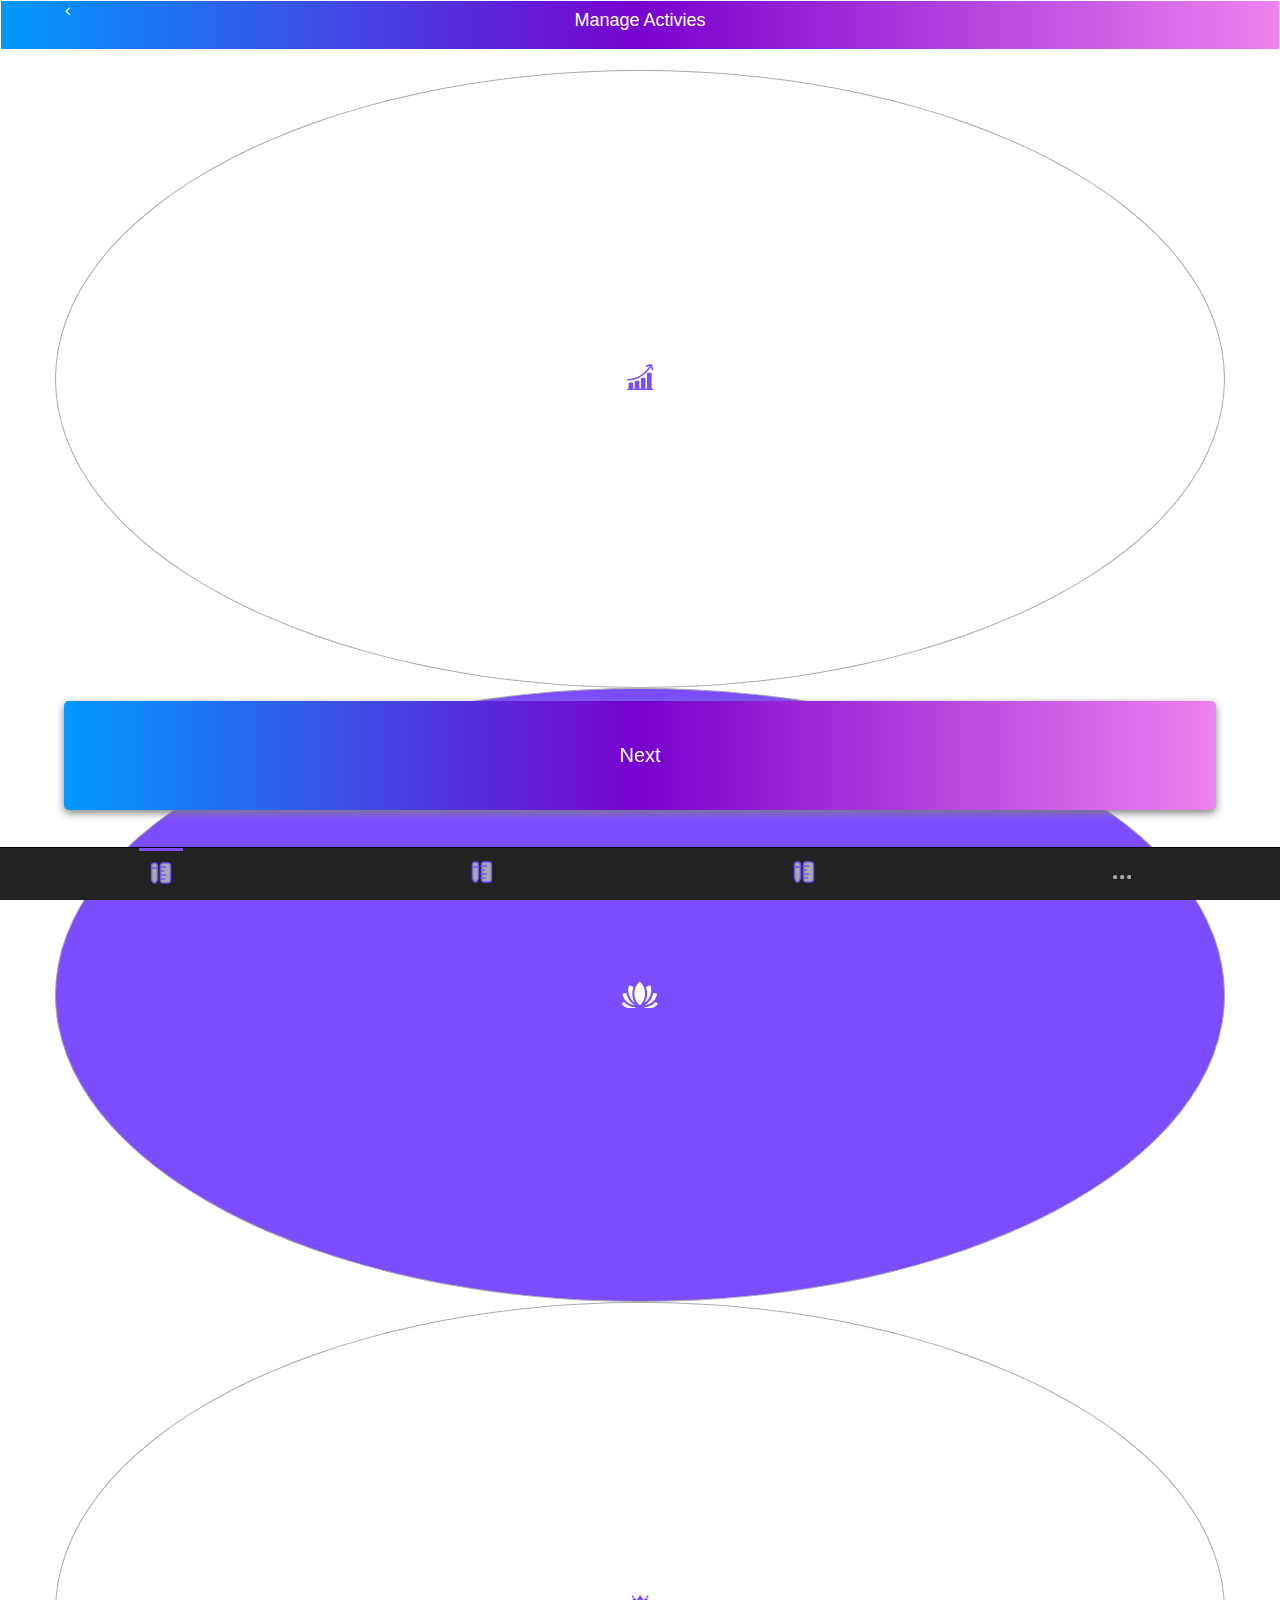
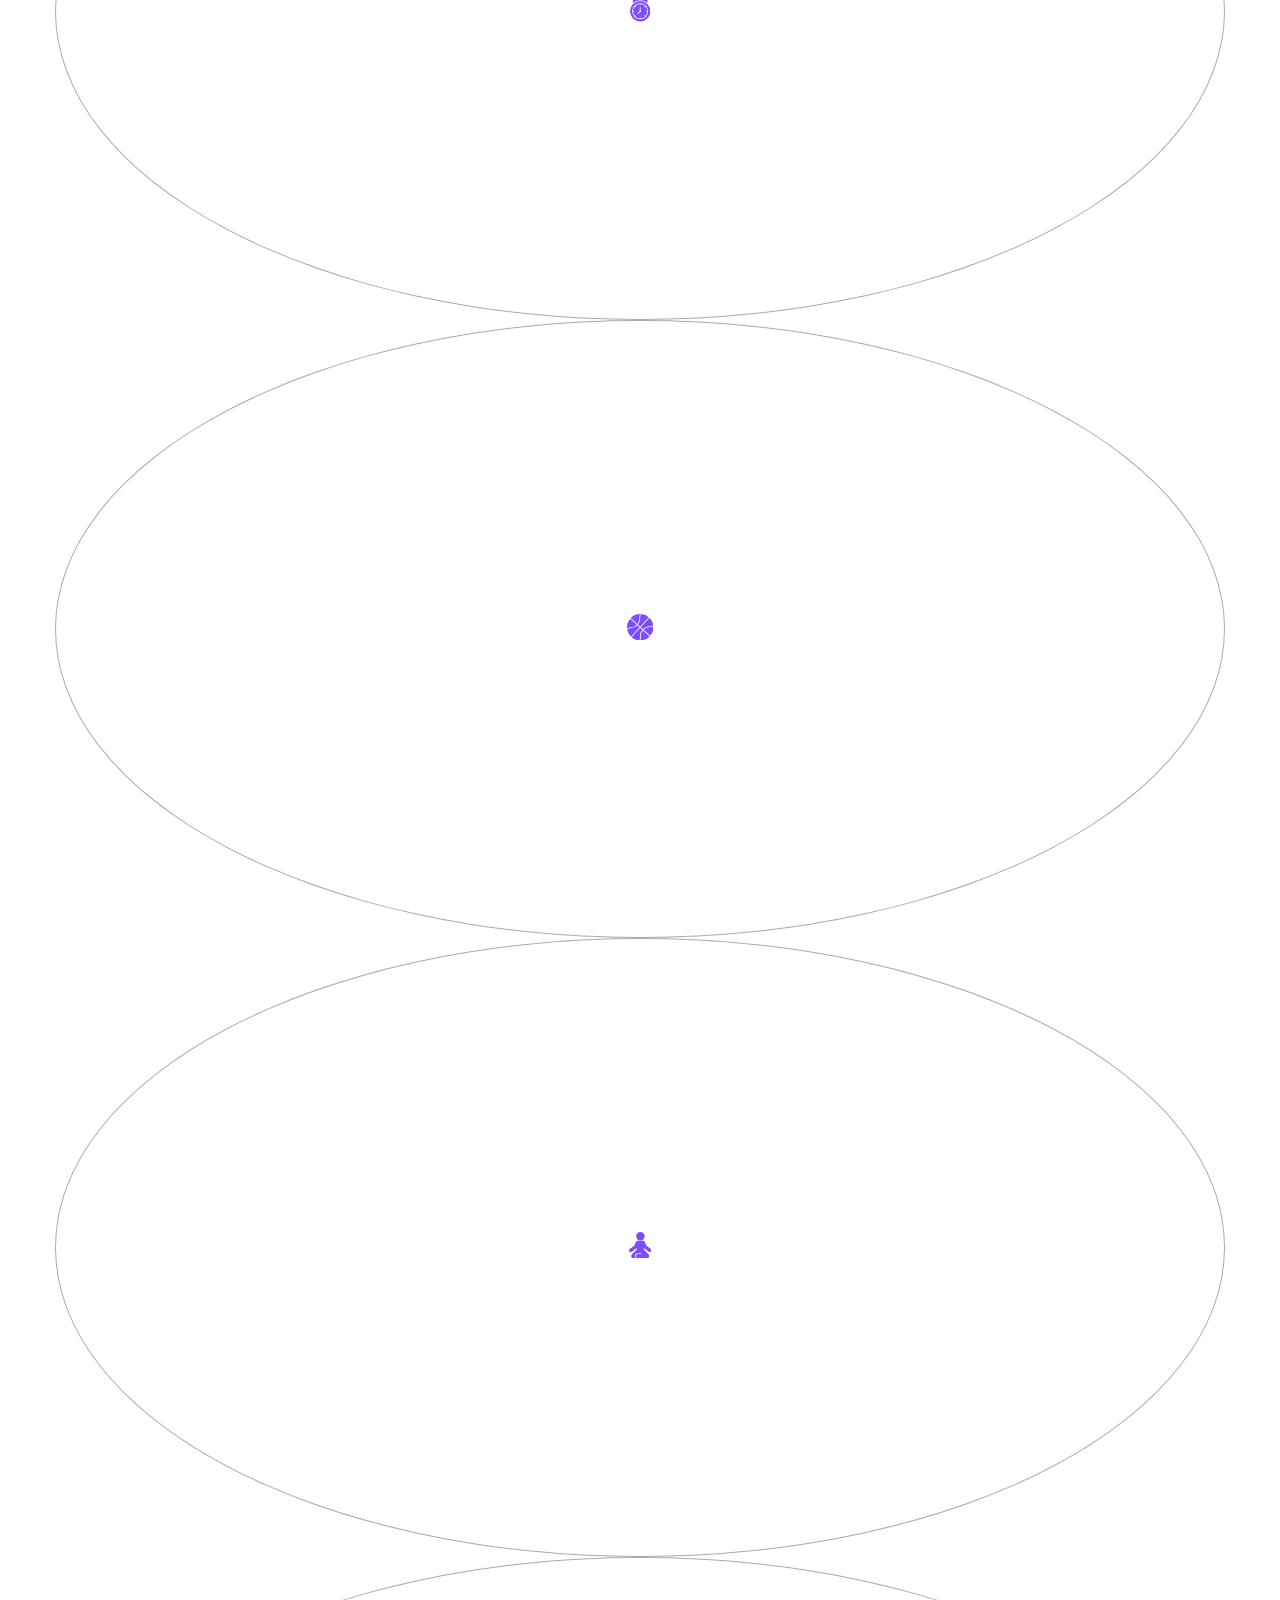
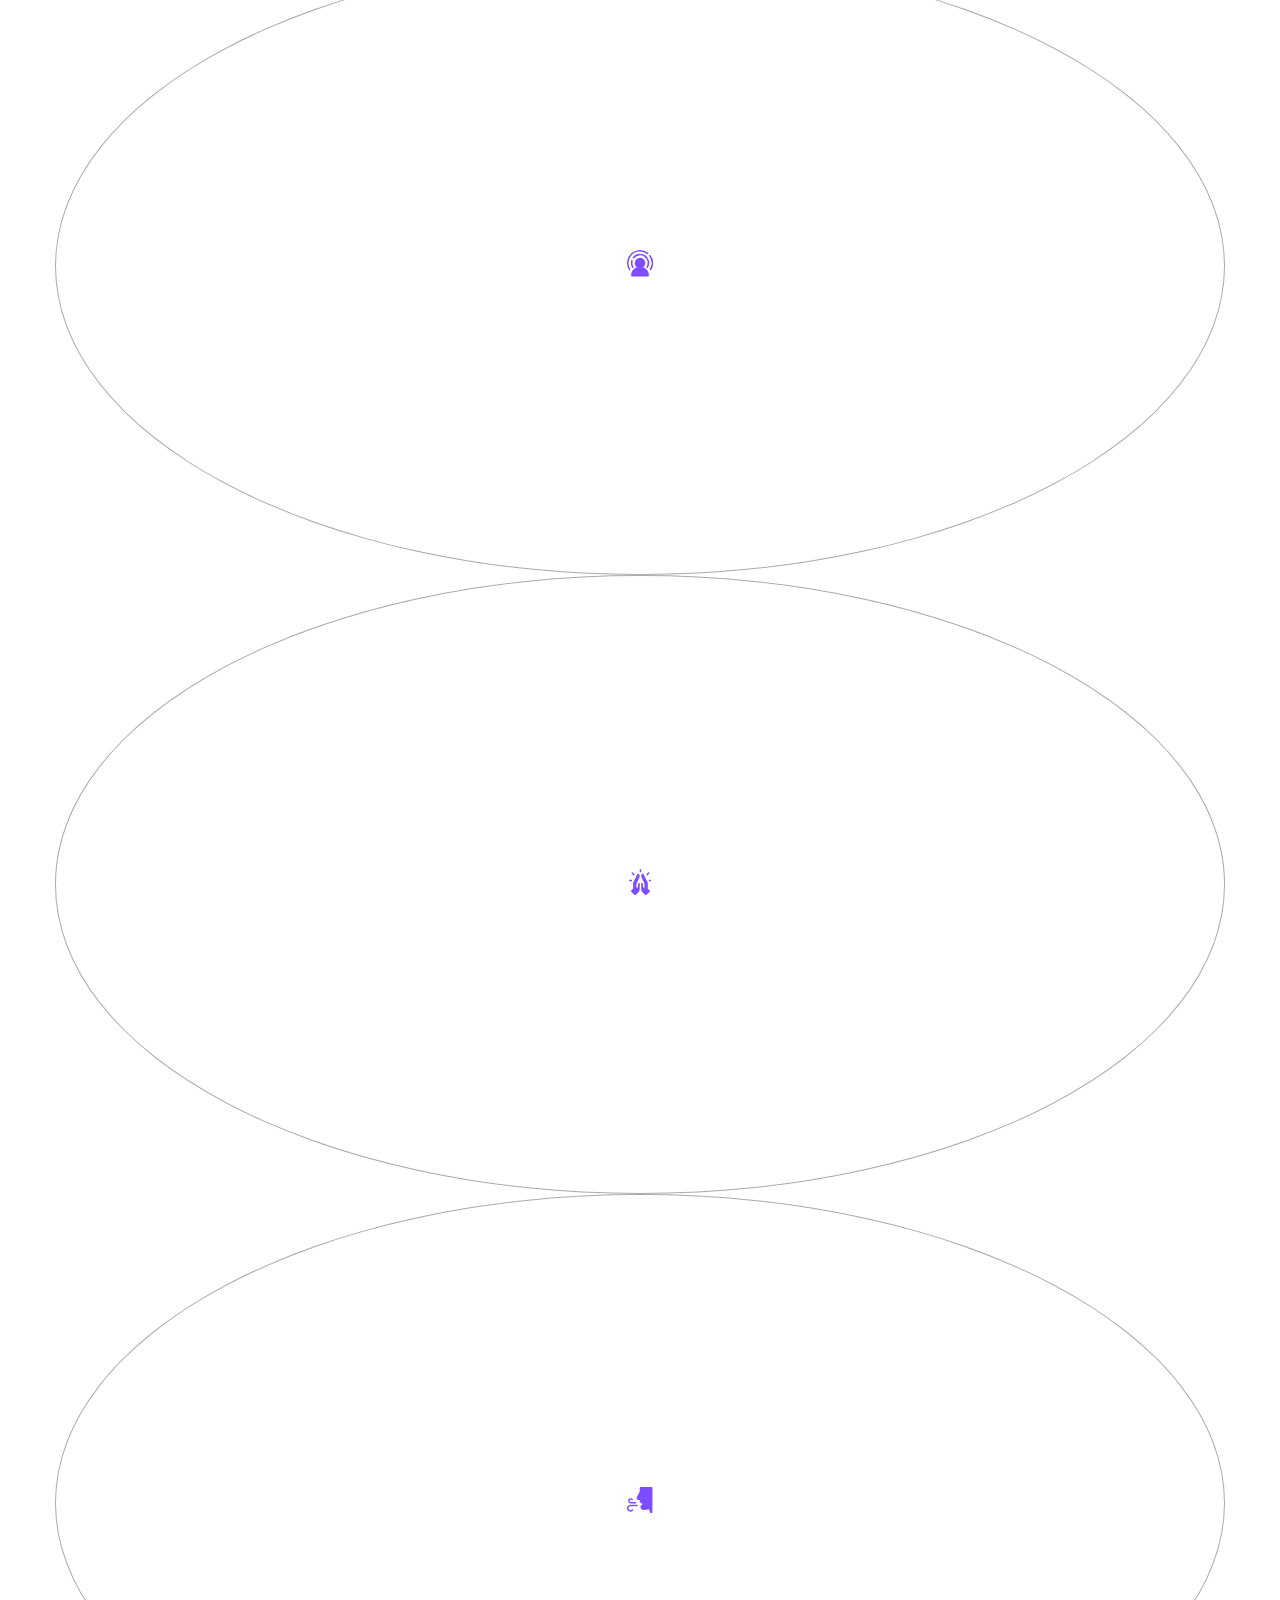
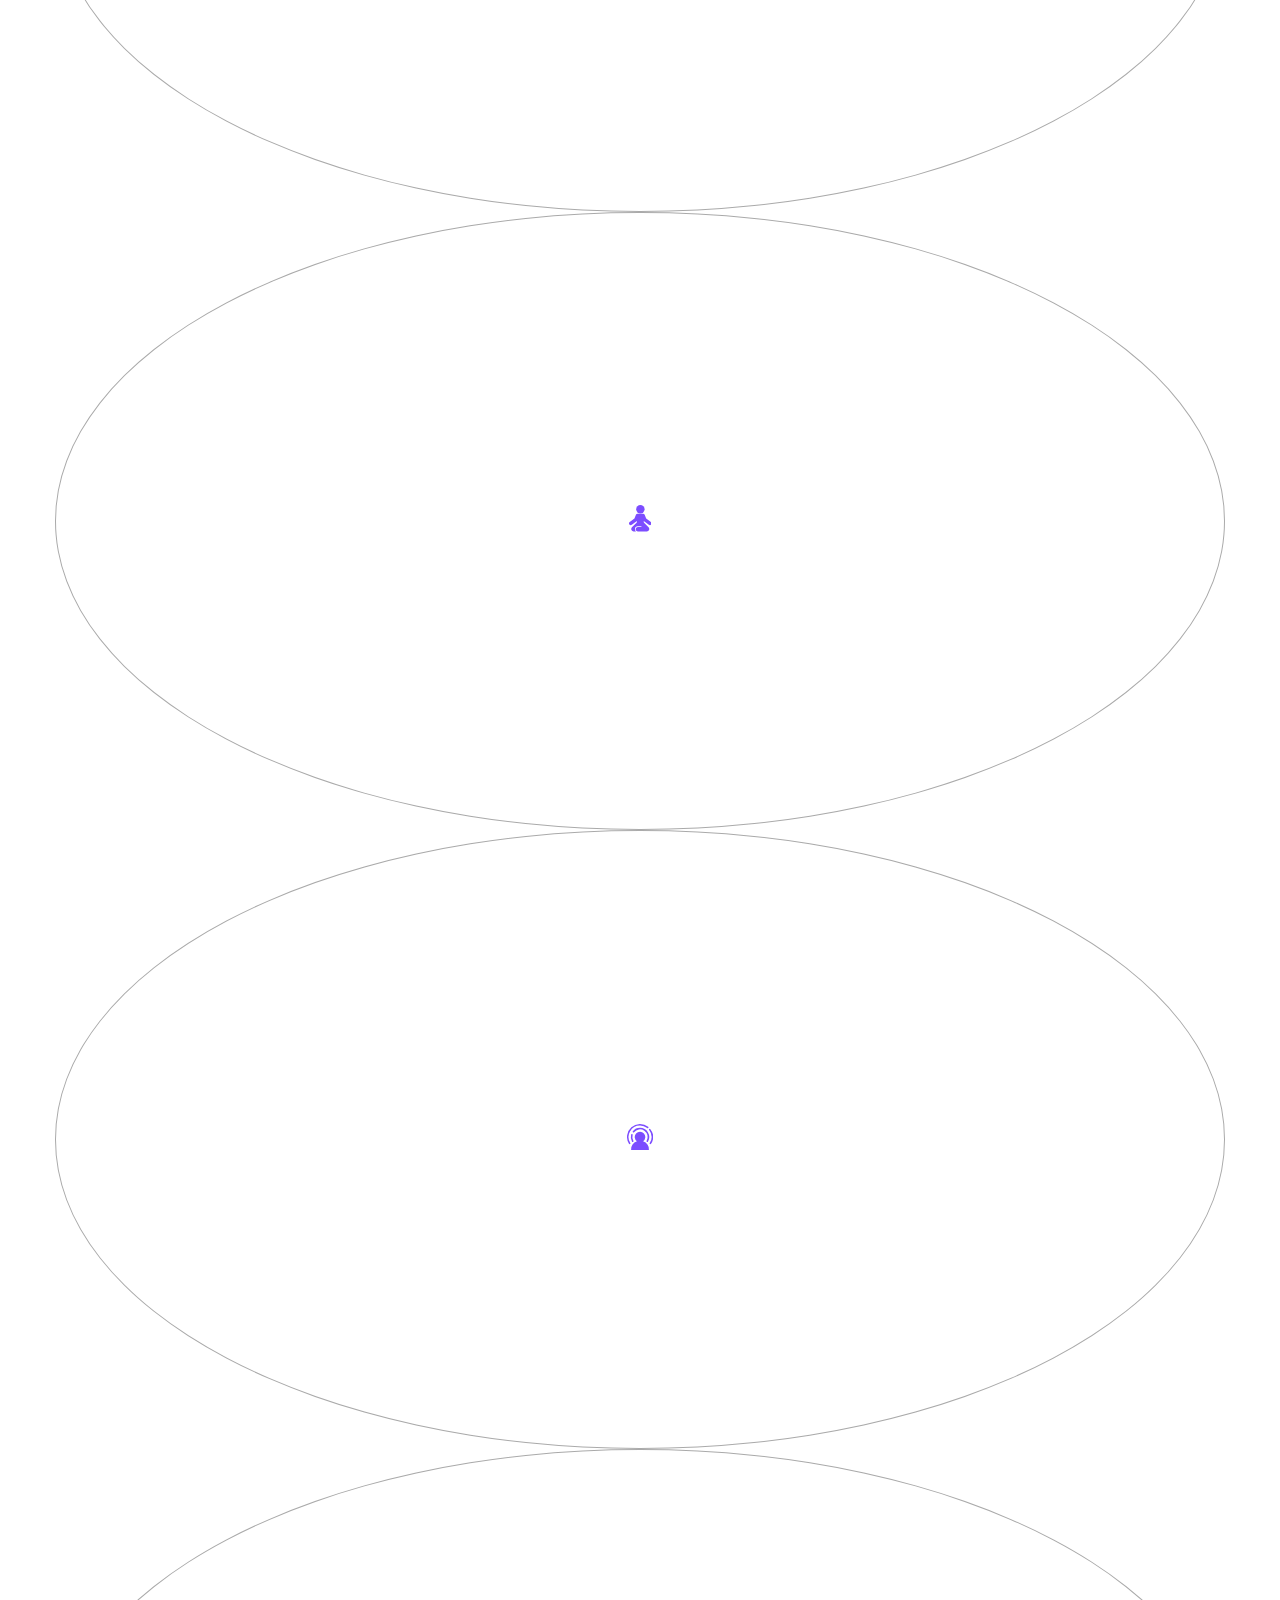
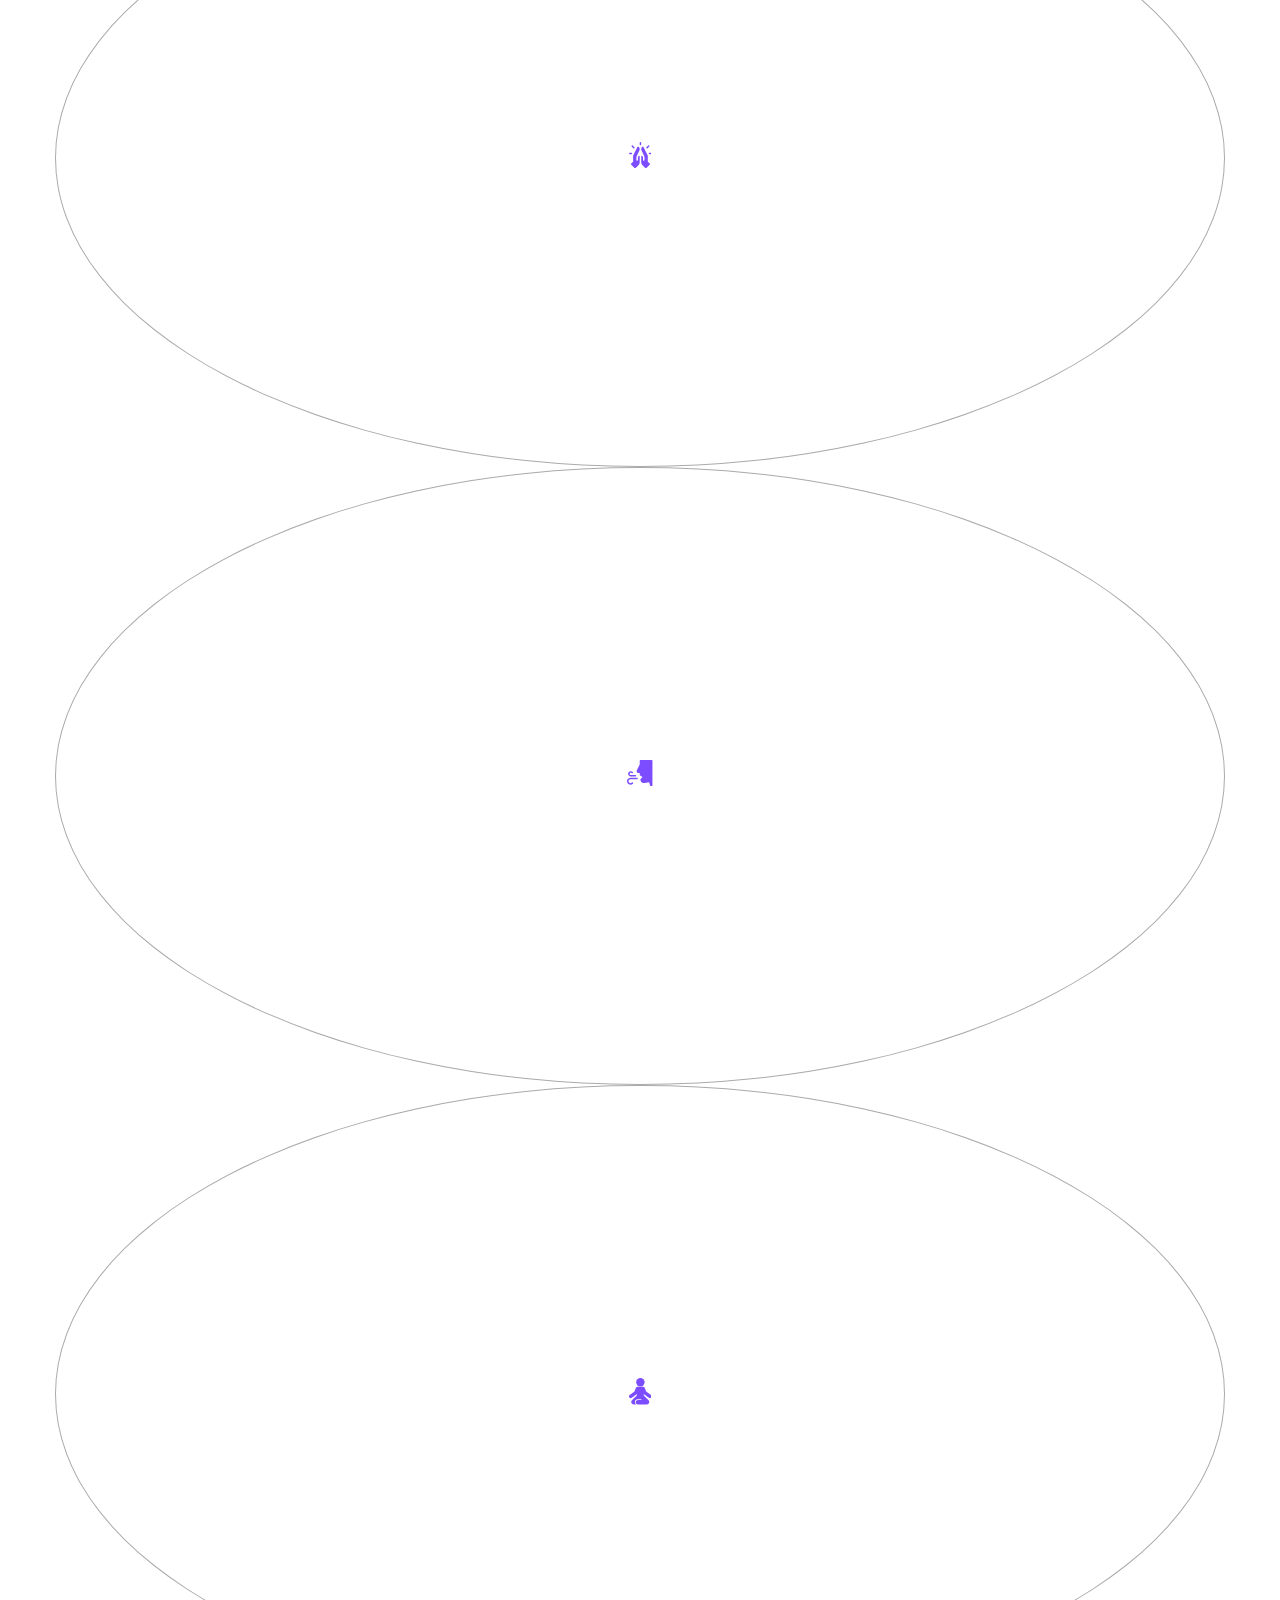
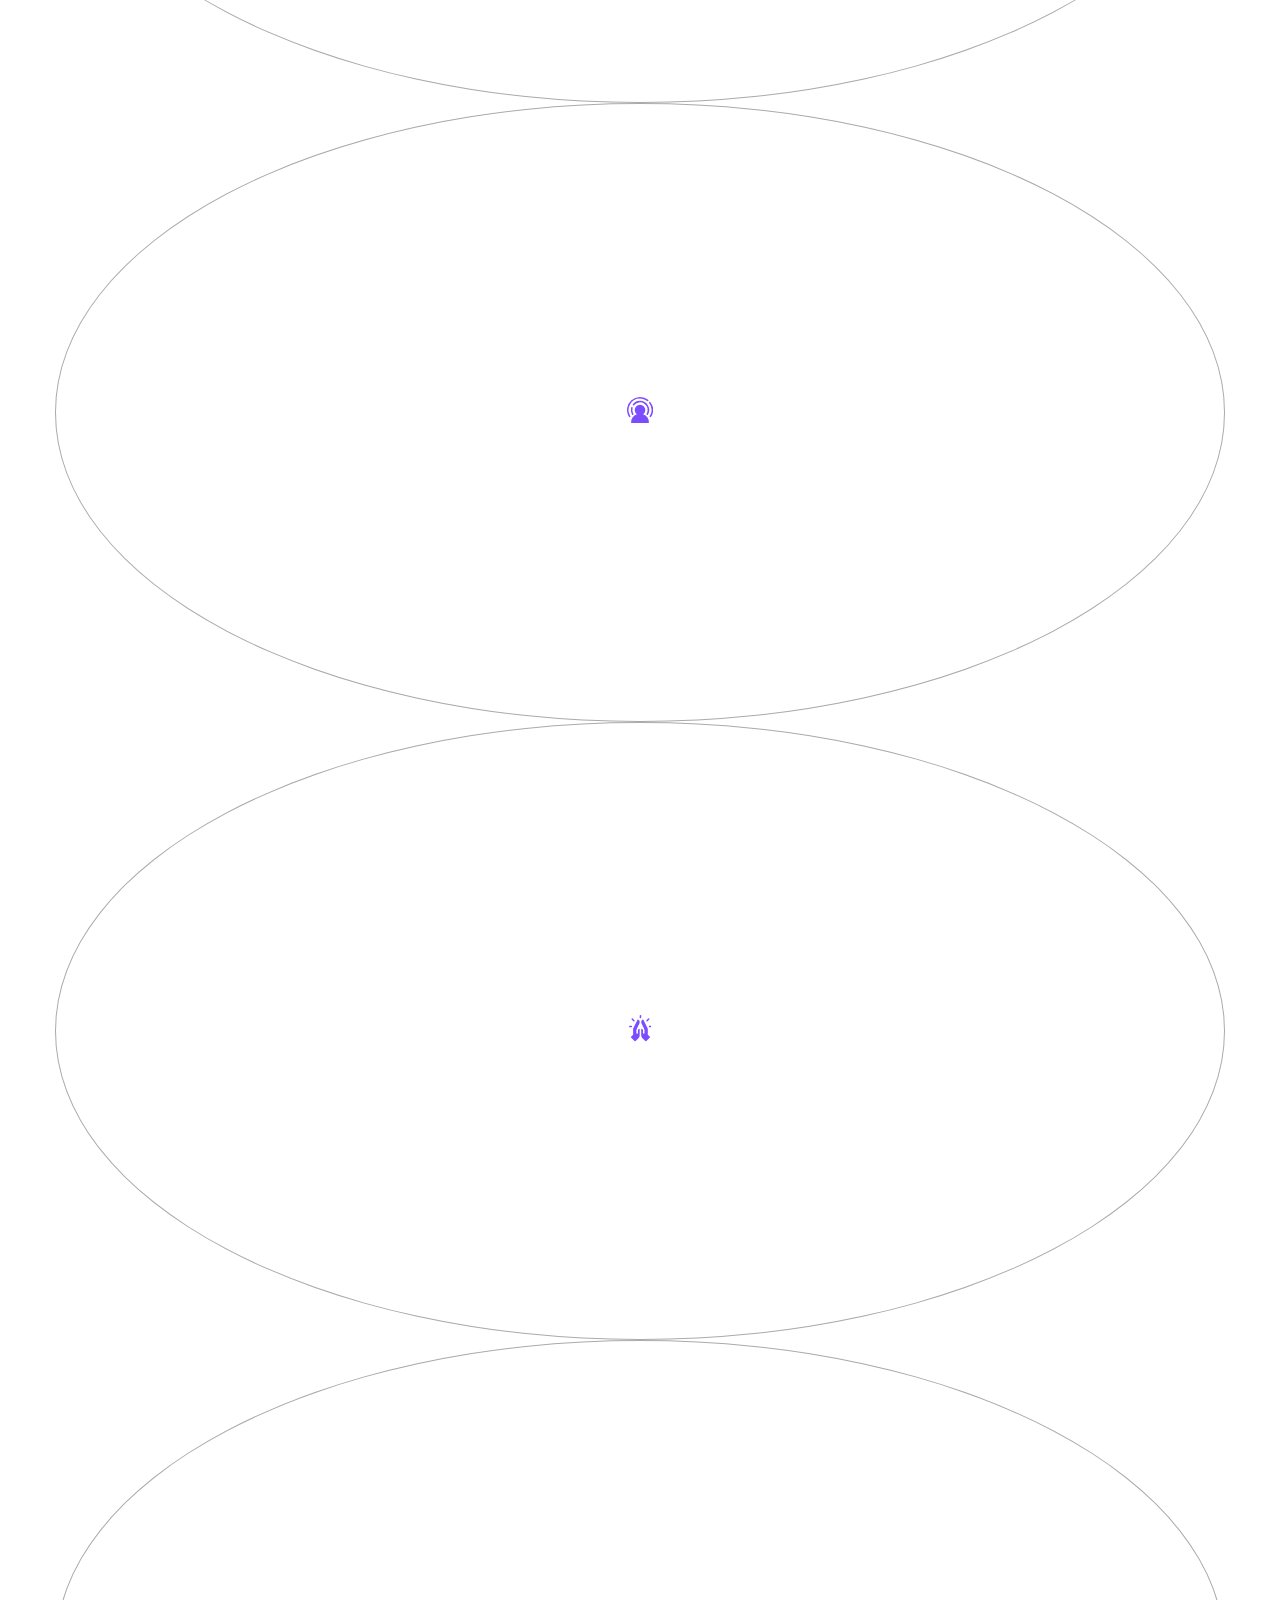
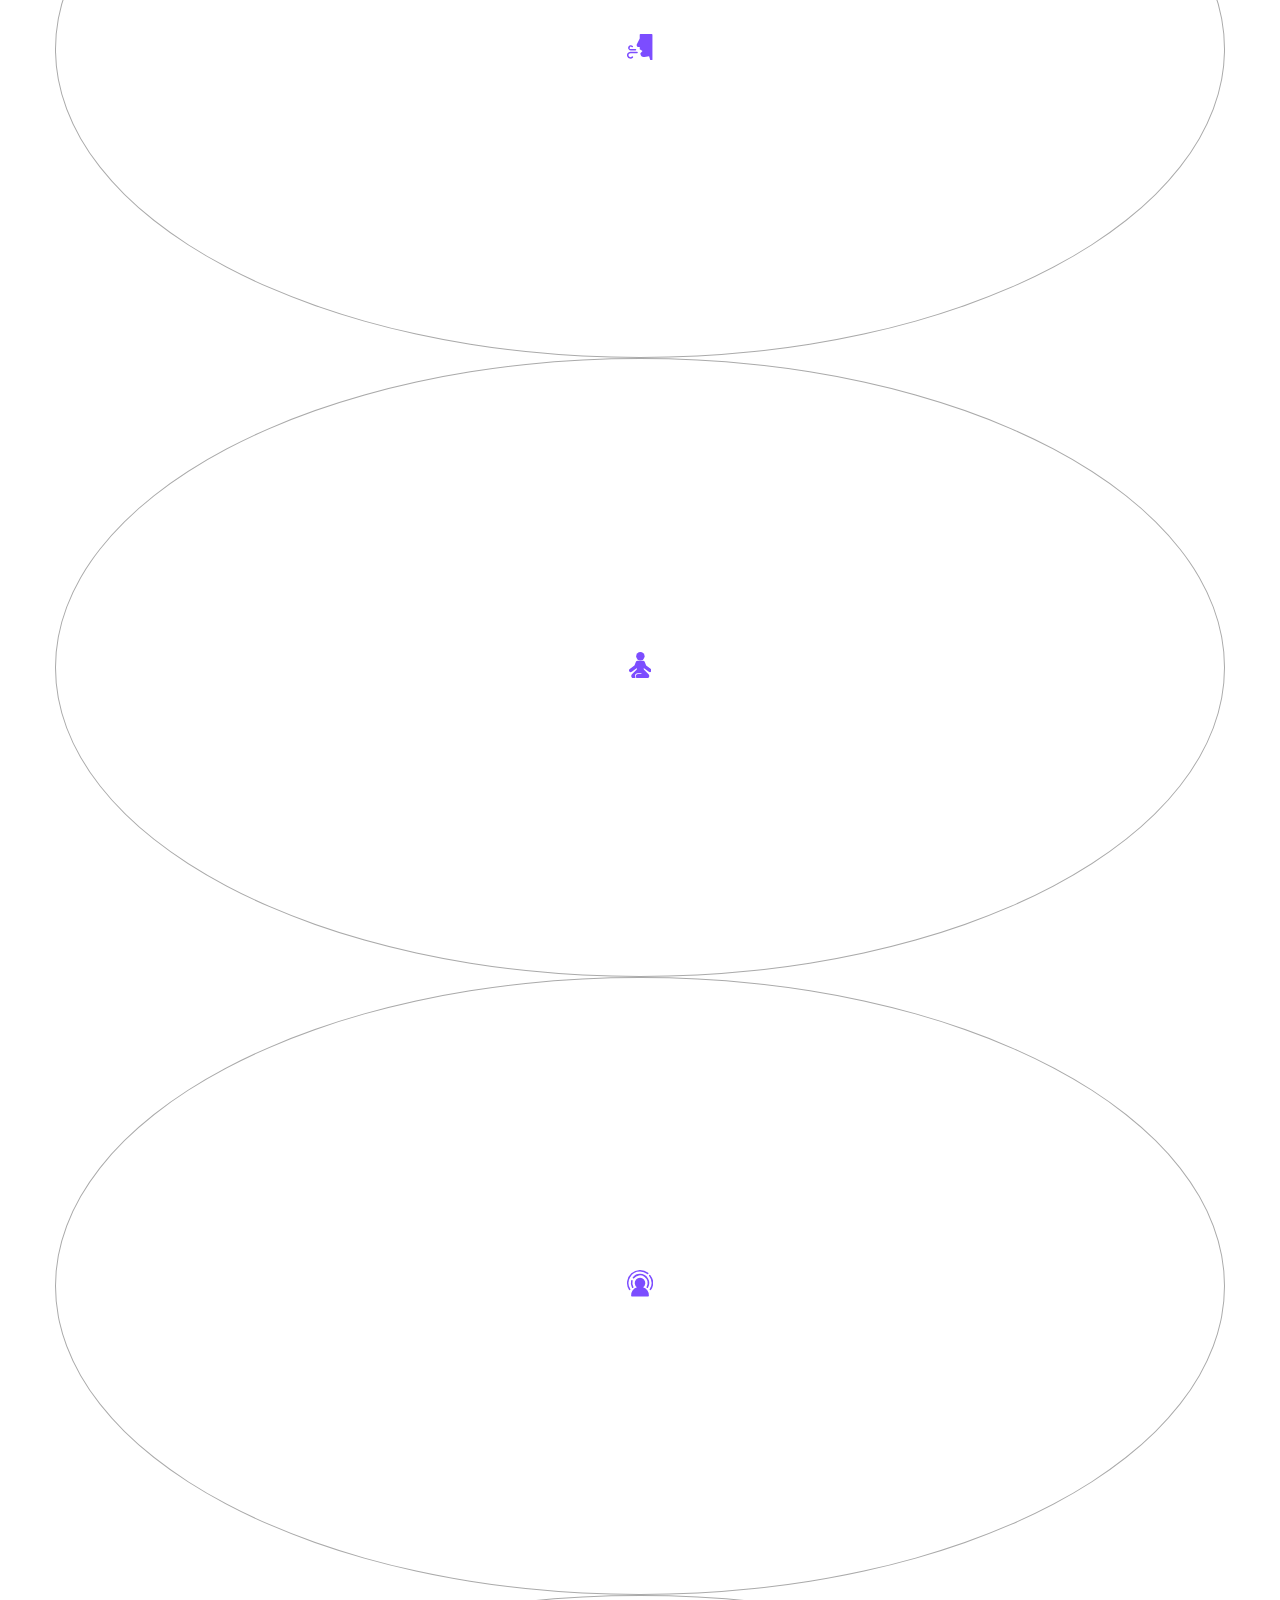
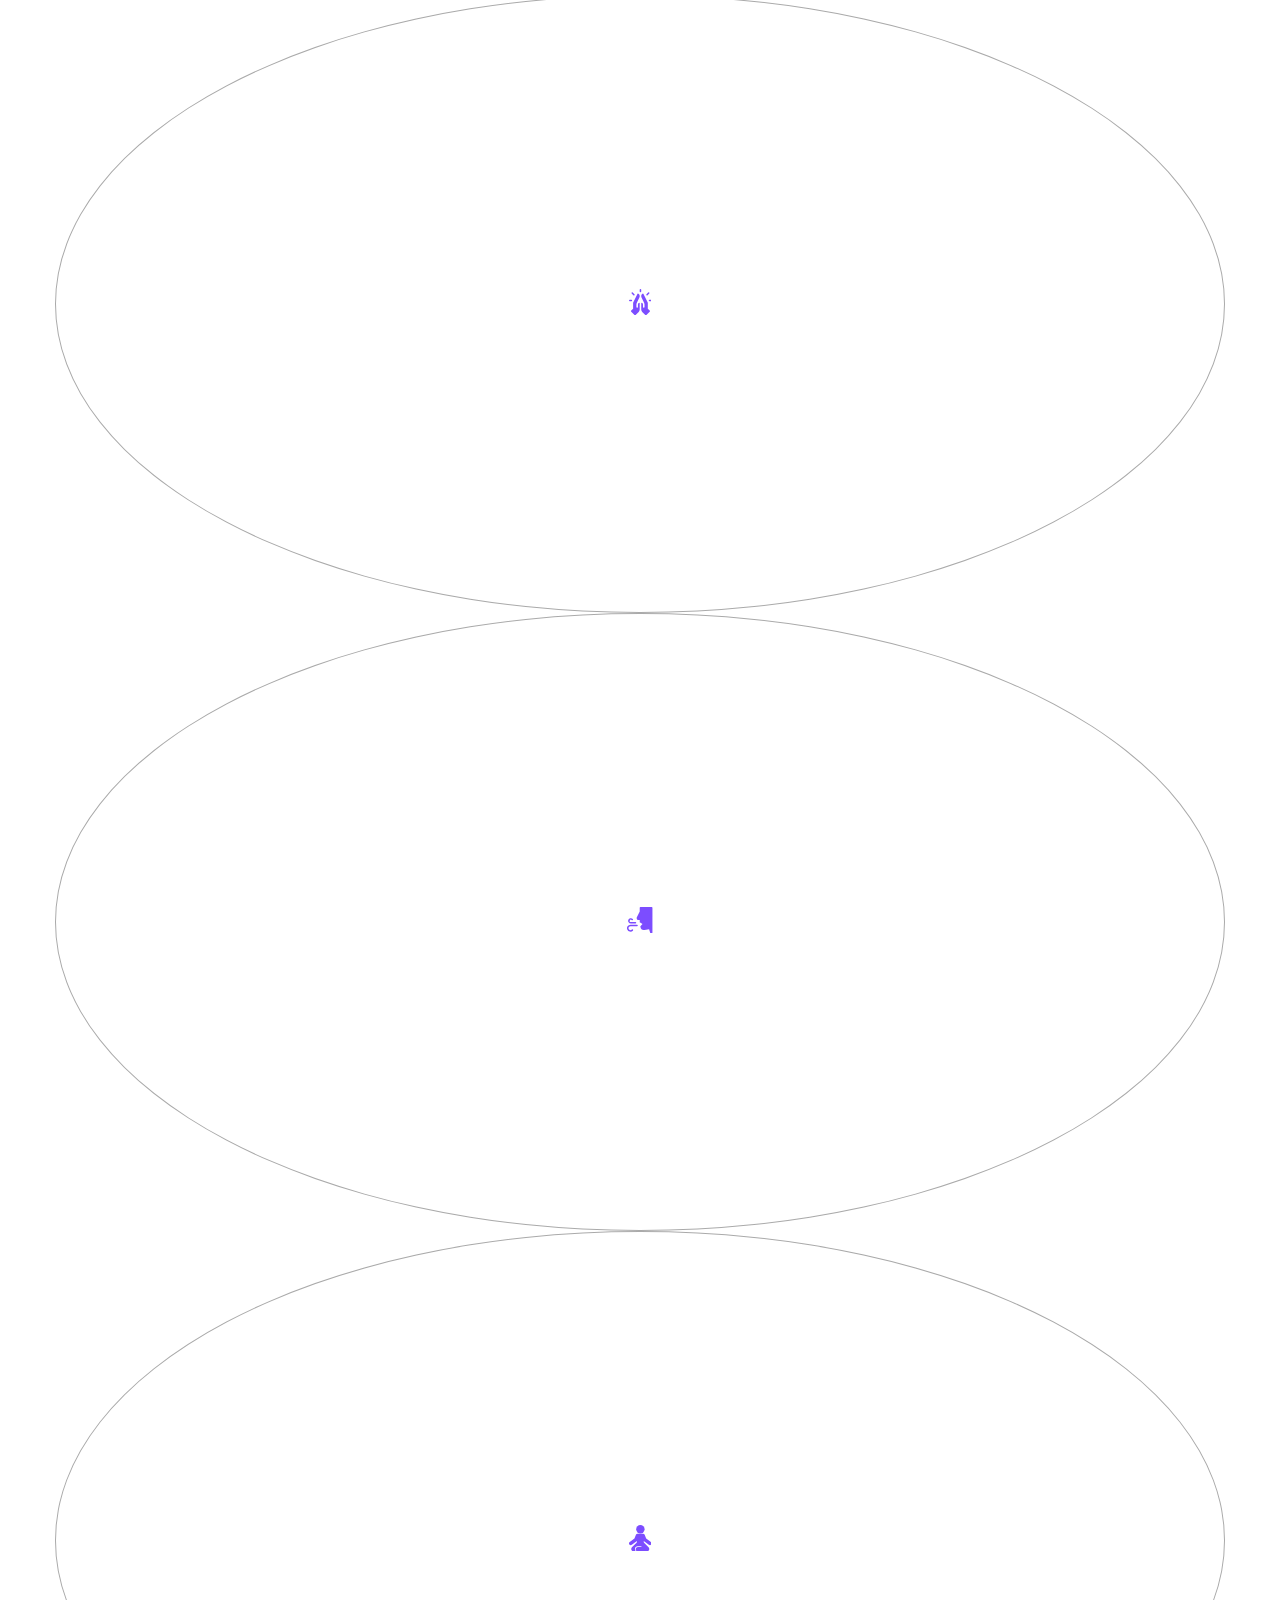
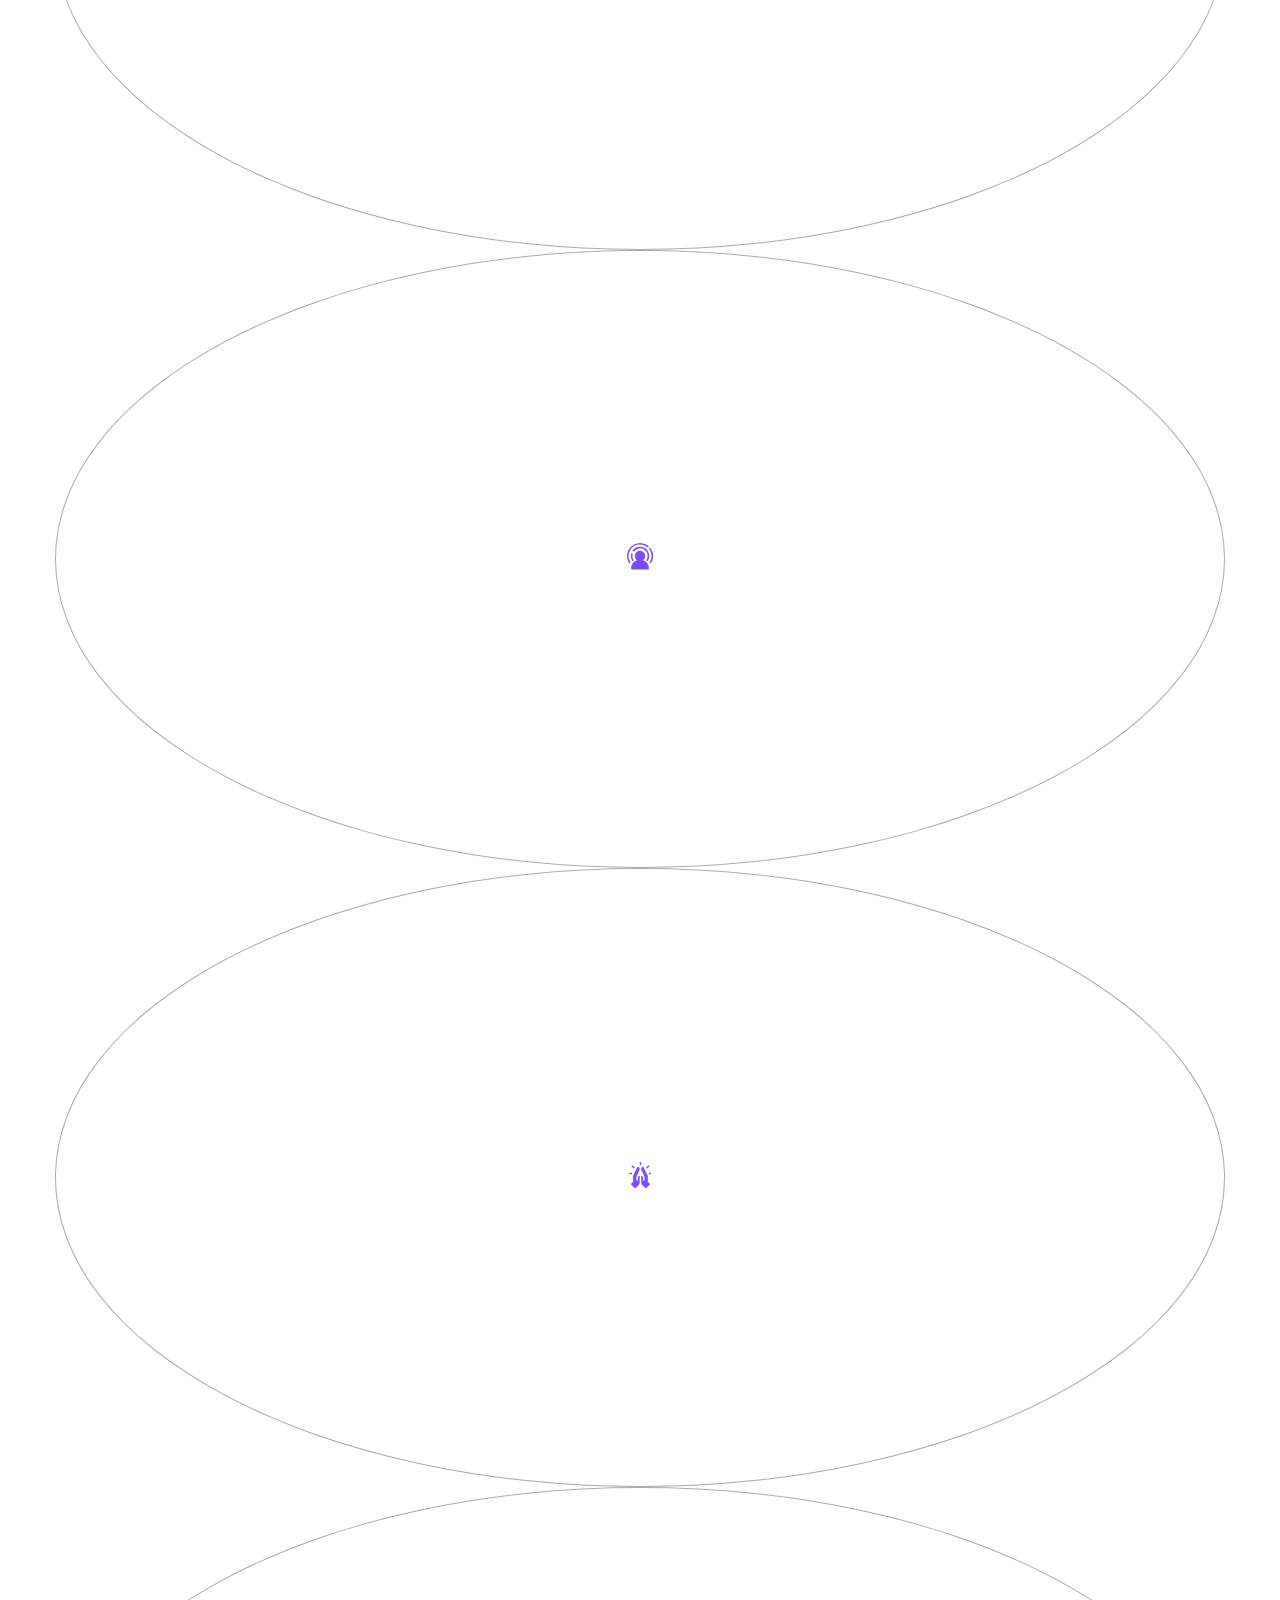
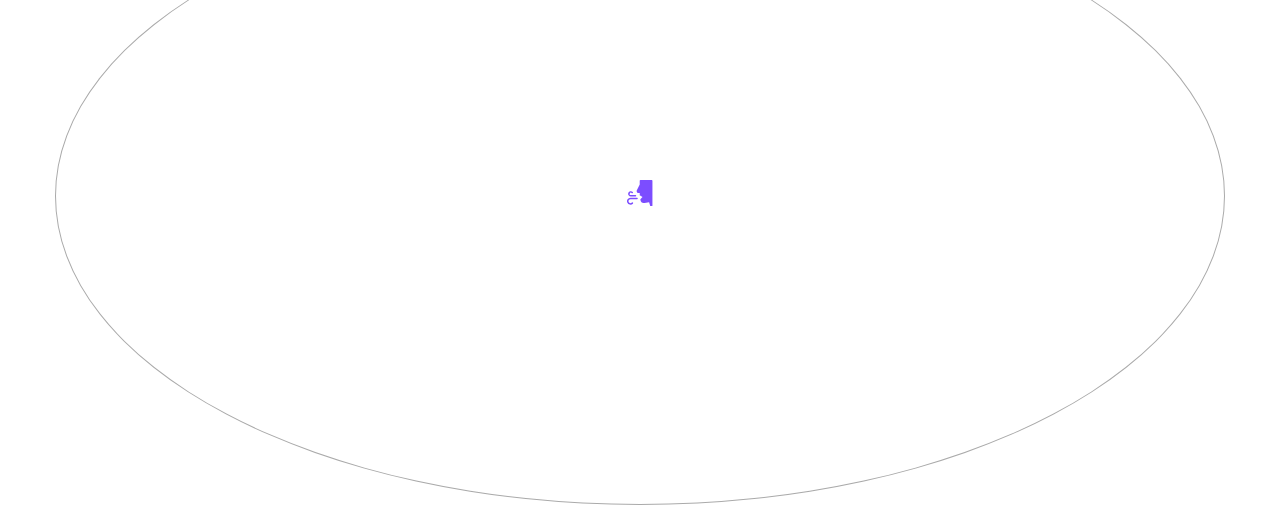
<file: pages/manage_activies.html>
<!DOCTYPE html>
<html lang="en">
<head>
    <meta charset="UTF-8">
    <meta http-equiv="X-UA-Compatible" content="IE=edge">
    <meta name="viewport" content="width=device-width, initial-scale=1.0">
    <link href="https://cdn.jsdelivr.net/npm/bootstrap@5.1.3/dist/css/bootstrap.min.css" rel="stylesheet" integrity="sha384-1BmE4kWBq78iYhFldvKuhfTAU6auU8tT94WrHftjDbrCEXSU1oBoqyl2QvZ6jIW3" crossorigin="anonymous">
    <script src="https://cdn.jsdelivr.net/npm/bootstrap@5.1.3/dist/js/bootstrap.bundle.min.js" integrity="sha384-ka7Sk0Gln4gmtz2MlQnikT1wXgYsOg+OMhuP+IlRH9sENBO0LRn5q+8nbTov4+1p" crossorigin="anonymous"></script>
    <link rel="stylesheet" href="https://maxcdn.bootstrapcdn.com/bootstrap/3.4.0/css/bootstrap.min.css">
    <link rel="stylesheet" href="https://cdnjs.cloudflare.com/ajax/libs/font-awesome/4.7.0/css/font-awesome.min.css">

    <link rel="stylesheet" href="../css/style.css">
    <title>SiteName</title>
</head>
<body >
    <nav class="navbar navbar-sticky-top Gradient" >
        <a href="./emotions.html" style="position: absolute; left: 5%; color: white; cursor: pointer;"><span><i class="fa fa-angle-left" aria-hidden="true" ></i></span></a>
        <h4>Manage Activies</h4>
    </nav>
    <div class="container">
        <div class="row gy-5 " id="emtIcons">
            <div class="col-3">
                <div class="roundDiv">
                    <svg xmlns="http://www.w3.org/2000/svg" width="26.213" height="26.213" viewBox="0 0 26.213 26.213" id="icon">
                        <g id="diagram" transform="translate(0 -0.003)">
                            <path id="Path_880" data-name="Path 880" d="M25.445,186.928h-.819V171.774a.768.768,0,0,0-.768-.768H20.786a.768.768,0,0,0-.768.768v15.154H18.482V176.894a.768.768,0,0,0-.768-.768H14.642a.768.768,0,0,0-.768.768v10.034H12.338v-7.219a.768.768,0,0,0-.768-.768H8.5a.768.768,0,0,0-.768.768v7.219H6.195v-5.376a.768.768,0,0,0-.768-.768H2.355a.768.768,0,0,0-.768.768v5.376H.768a.768.768,0,0,0,0,1.536H25.445a.768.768,0,0,0,0-1.536Z" transform="translate(0 -162.248)" fill="#7c4dff"/>
                            <path id="Path_881" data-name="Path 881" d="M.768,16.5A26.813,26.813,0,0,0,15.4,11.657,28.373,28.373,0,0,0,23.957,2.88L24.7,5.663a.832.832,0,0,0,.941.543.761.761,0,0,0,.543-.941L24.929.572a.768.768,0,0,0-.941-.543L19.3,1.287a.768.768,0,1,0,.4,1.484l3.023-.81a26.659,26.659,0,0,1-8.17,8.422A25.269,25.269,0,0,1,.768,14.968a.768.768,0,1,0,0,1.536Z" transform="translate(0 0)" fill="#7c4dff"/>
                        </g>
                    </svg>
                </div>
            </div>
            <div class="col-3 ">
                <div class="roundDiv bgActive" style="align-items: center; display: flex; justify-content: center;">
                    <svg xmlns="http://www.w3.org/2000/svg" width="35.496" height="26.425" viewBox="0 0 35.496 26.425" >
                        <g id="lotus" transform="translate(0 -65.419)" >
                            <path id="Path_882" data-name="Path 882" d="M321.008,352.807a12.975,12.975,0,0,0-1.6-1.359,16.406,16.406,0,0,1-12.3,5.668,12.882,12.882,0,0,0,13.9-2.837,1.04,1.04,0,0,0,0-1.471Z" transform="translate(-285.817 -266.199)" fill="#fff"/>
                            <path id="Path_883" data-name="Path 883" d="M1.9,351.448a12.992,12.992,0,0,0-1.6,1.359,1.04,1.04,0,0,0,0,1.471,12.881,12.881,0,0,0,13.9,2.837,16.406,16.406,0,0,1-12.3-5.668Z" transform="translate(0 -266.199)" fill="#fff"/>
                            <path id="Path_884" data-name="Path 884" d="M12.906,235.254a14.389,14.389,0,0,0,5.882,1.862,17.4,17.4,0,0,1-8.73-12.31,14.336,14.336,0,0,0-3.066.465,1.041,1.041,0,0,0-.762,1.281,14.332,14.332,0,0,0,6.677,8.7Z" transform="translate(-5.765 -148.337)" fill="#fff"/>
                            <path id="Path_885" data-name="Path 885" d="M324.148,237.117a14.329,14.329,0,0,0,12.559-10.563,1.041,1.041,0,0,0-.762-1.281,14.33,14.33,0,0,0-3.066-.465,17.4,17.4,0,0,1-8.73,12.31Z" transform="translate(-301.675 -148.338)" fill="#fff"/>
                            <path id="Path_886" data-name="Path 886" d="M95.213,131.98A17.885,17.885,0,0,1,93.774,116a15.322,15.322,0,0,0-3.624-1.492,1.04,1.04,0,0,0-1.274.735,15.314,15.314,0,0,0,6.336,16.733Z" transform="translate(-82.228 -45.657)" fill="#fff"/>
                            <path id="Path_887" data-name="Path 887" d="M324.684,131.981a15.314,15.314,0,0,0,6.337-16.733,1.04,1.04,0,0,0-1.274-.735A15.319,15.319,0,0,0,326.123,116a17.886,17.886,0,0,1-1.439,15.976Z" transform="translate(-302.174 -45.656)" fill="#fff"/>
                            <path id="Path_888" data-name="Path 888" d="M184.706,65.724a1.04,1.04,0,0,0-1.471,0,15.809,15.809,0,0,0,0,22.356,1.04,1.04,0,0,0,1.471,0,15.809,15.809,0,0,0,0-22.356Z" transform="translate(-166.223)" fill="#fff"/>
                        </g>
                    </svg>

                </div>
            </div>
            <div class="col-3">
                <div class="roundDiv">
                   <svg xmlns="http://www.w3.org/2000/svg" width="20.347" height="26.426" viewBox="0 0 20.347 26.426">
                    <path id="prime-time" d="M90.258,26.131V21.48a1.868,1.868,0,0,1-1.418-.649l-2.473,2.134-3.205-4.823a.278.278,0,0,0-.462,0l-3.205,4.823-2.473-2.134a1.868,1.868,0,0,1-1.418.649v4.651a10.949,10.949,0,0,1,14.654,0ZM82.931,24.1A10.174,10.174,0,1,1,72.757,34.269,10.174,10.174,0,0,1,82.931,24.1Zm0,2.151a8.023,8.023,0,1,0,8.023,8.023,8.023,8.023,0,0,0-8.023-8.023Zm7.235,7.634a7.216,7.216,0,0,0-1.844-4.452l-.607.607a.389.389,0,0,1-.55-.55l.607-.607a7.217,7.217,0,0,0-4.452-1.844v.859a.389.389,0,0,1-.777,0v-.859a7.216,7.216,0,0,0-4.452,1.844l.607.607a.389.389,0,0,1-.55.55l-.607-.607A7.216,7.216,0,0,0,75.7,33.88h.859a.389.389,0,1,1,0,.777H75.7A7.216,7.216,0,0,0,77.54,39.11l.607-.607a.389.389,0,0,1,.55.55l-.607.607A7.216,7.216,0,0,0,82.542,41.5v-.859a.389.389,0,0,1,.777,0V41.5a7.216,7.216,0,0,0,4.452-1.844l-.607-.607a.389.389,0,0,1,.55-.55l.607.607a7.216,7.216,0,0,0,1.844-4.452h-.859a.389.389,0,1,1,0-.777ZM82.931,35.1a.833.833,0,0,0,.389-1.569V30.48a.389.389,0,0,0-.777,0v3.052a.834.834,0,0,0-.407.983l-1.83,1.83a.389.389,0,0,0,.55.55l1.83-1.83A.832.832,0,0,0,82.931,35.1ZM75.6,20.7a1.1,1.1,0,1,1,1.1-1.1A1.1,1.1,0,0,1,75.6,20.7Zm14.654,0a1.1,1.1,0,1,1,1.1-1.1A1.1,1.1,0,0,1,90.258,20.7Z" transform="translate(-72.757 -18.017)" fill="#7c4dff" fill-rule="evenodd"/>
                    </svg>
                </div>
            </div>
            <div class="col-3">
                <div class="roundDiv">
                   <svg xmlns="http://www.w3.org/2000/svg" width="26.429" height="26.425" viewBox="0 0 26.429 26.425">
                        <g id="basketball-silhouette" transform="translate(0 -0.003)">
                            <g id="Group_209" data-name="Group 209" transform="translate(0 0.003)">
                            <g id="Group_208" data-name="Group 208">
                                <path id="Path_871" data-name="Path 871" d="M15.9,22.076,7.317,31.508a13.168,13.168,0,0,0,7.962,3.2,12.593,12.593,0,0,0,.481-3.345,10.547,10.547,0,0,1,2.208-7.407Z" transform="translate(-2.749 -8.297)" fill="#7c4dff"/>
                                <path id="Path_872" data-name="Path 872" d="M10.568,18.2A10.573,10.573,0,0,1,3.4,21.1a12.729,12.729,0,0,0-3.212.765,13.184,13.184,0,0,0,3.86,7.651l8.582-9.43Z" transform="translate(-0.072 -6.843)" fill="#7c4dff"/>
                                <path id="Path_873" data-name="Path 873" d="M19.74,12.659l8.666-9.525A13.158,13.158,0,0,0,20.368.012a12.6,12.6,0,0,0-.488,3.36,10.578,10.578,0,0,1-2.2,7.408Z" transform="translate(-6.642 -0.006)" fill="#7c4dff"/>
                                <path id="Path_874" data-name="Path 874" d="M23.991,17.277a10.571,10.571,0,0,1,7.168-2.893,12.776,12.776,0,0,0,3.378-.831A13.177,13.177,0,0,0,30.6,5.871L21.925,15.4Z" transform="translate(-8.238 -2.208)" fill="#7c4dff"/>
                                <path id="Path_875" data-name="Path 875" d="M21.85,32.814a13.344,13.344,0,0,1-.455,3.363A13.2,13.2,0,0,0,30.716,32.2l-6.869-6.249A9.767,9.767,0,0,0,21.85,32.814Z" transform="translate(-8.039 -9.751)" fill="#7c4dff"/>
                                <path id="Path_876" data-name="Path 876" d="M9.907,13.634,3.131,7.47A13.194,13.194,0,0,0,.037,17.009a13.225,13.225,0,0,1,3.221-.741A9.746,9.746,0,0,0,9.907,13.634Z" transform="translate(0 -2.809)" fill="#7c4dff"/>
                                <path id="Path_877" data-name="Path 877" d="M36.225,19.494a13.4,13.4,0,0,1-3.4.805,9.762,9.762,0,0,0-6.649,2.634l6.872,6.251A13.182,13.182,0,0,0,36.225,19.494Z" transform="translate(-9.838 -7.327)" fill="#7c4dff"/>
                                <path id="Path_878" data-name="Path 878" d="M14.644,3.371A13.265,13.265,0,0,1,15.105,0,13.19,13.19,0,0,0,5.87,4.072l6.778,6.168A9.744,9.744,0,0,0,14.644,3.371Z" transform="translate(-2.206 -0.003)" fill="#7c4dff"/>
                            </g>
                            </g>
                        </g>
                    </svg>
                </div>
            </div>          
            <div class="col-3 ">
                <div class="roundDiv">
                    <svg xmlns="http://www.w3.org/2000/svg" width="22.635" height="26.426" viewBox="0 0 22.635 26.426">
                    <g id="yoga-posture" transform="translate(-34.764)">
                        <g id="_x32_7_48_" transform="translate(34.764 0)">
                        <g id="Group_220" data-name="Group 220" transform="translate(0 0)">
                            <path id="Path_901" data-name="Path 901" d="M170.766,8.384h.028a4.192,4.192,0,0,0,0-8.384h-.028a4.192,4.192,0,0,0,0,8.384Z" transform="translate(-159.387 0)" fill="#7c4dff"/>
                            <path id="Path_902" data-name="Path 902" d="M56.672,169.146l-4.727-3.437-1.495-3.651a1.762,1.762,0,0,0-1.671-1.093v0h-5.4v0a1.762,1.762,0,0,0-1.671,1.093l-1.495,3.651-4.727,3.437A1.763,1.763,0,1,0,37.564,172l5.111-3.716-.13,1.345-4.833,4.9a2.414,2.414,0,0,0,1.741,4.087h2.31a3.015,3.015,0,0,1-.975-2.241,2.848,2.848,0,0,1,2.743-2.936h2.631a2.453,2.453,0,0,1,1.546.7H43.532a2.236,2.236,0,0,0,0,4.462h4.045c.045,0,.092,0,.136-.009H52.6a2.414,2.414,0,0,0,1.741-4.087l-4.728-4.9h0l-.128-1.321L54.6,172a1.763,1.763,0,1,0,2.074-2.852Z" transform="translate(-34.764 -152.187)" fill="#7c4dff"/>
                        </g>
                        </g>
                    </g>
                    </svg>
                </div>
            </div>
            <div class="col-3 ">
                <div class="roundDiv">
                    <svg xmlns="http://www.w3.org/2000/svg" width="26.016" height="26.426" viewBox="0 0 26.016 26.426">
                    <g id="telepathy" transform="translate(-3.966)">
                        <g id="Group_211" data-name="Group 211" transform="translate(7.754 10.046)">
                        <g id="Group_210" data-name="Group 210">
                            <path id="Path_896" data-name="Path 896" d="M79.951,201.45a7.688,7.688,0,0,1-.773-5.823.779.779,0,1,0-1.506-.4,9.247,9.247,0,0,0,.931,7.008.779.779,0,0,0,1.348-.783Z" transform="translate(-77.361 -194.646)" fill="#7c4dff"/>
                        </g>
                        </g>
                        <g id="Group_213" data-name="Group 213" transform="translate(3.966)">
                        <g id="Group_212" data-name="Group 212">
                            <path id="Path_897" data-name="Path 897" d="M25.113,2.86A13.01,13.01,0,0,0,5.923,19.873a.779.779,0,0,0,1.323-.824A11.452,11.452,0,0,1,16.974,1.559a11.324,11.324,0,0,1,7.163,2.516.779.779,0,0,0,.976-1.215Z" transform="translate(-3.966)" fill="#7c4dff"/>
                        </g>
                        </g>
                        <g id="Group_215" data-name="Group 215" transform="translate(8.075 7.71)">
                        <g id="Group_214" data-name="Group 214">
                            <path id="Path_898" data-name="Path 898" d="M95.574,158.983a5.3,5.3,0,1,0-6.195,0,8.914,8.914,0,0,0-5.8,8.343.779.779,0,0,0,.779.779H100.6a.779.779,0,0,0,.779-.779A8.914,8.914,0,0,0,95.574,158.983Z" transform="translate(-83.578 -149.39)" fill="#7c4dff"/>
                        </g>
                        </g>
                        <g id="Group_217" data-name="Group 217" transform="translate(9.627 3.788)">
                        <g id="Group_216" data-name="Group 216">
                            <path id="Path_899" data-name="Path 899" d="M121,73.4a9.186,9.186,0,0,0-7.173,3.427.779.779,0,0,0,1.212.98,7.662,7.662,0,0,1,12.591,8.655.779.779,0,1,0,1.348.783A9.222,9.222,0,0,0,121,73.4Z" transform="translate(-113.658 -73.396)" fill="#7c4dff"/>
                        </g>
                        </g>
                        <g id="Group_219" data-name="Group 219" transform="translate(25.96 4.867)">
                        <g id="Group_218" data-name="Group 218">
                            <path id="Path_900" data-name="Path 900" d="M431.5,94.6a.779.779,0,0,0-1.244.939,11.456,11.456,0,0,1,.584,12.934.779.779,0,1,0,1.323.824,13.015,13.015,0,0,0-.664-14.7Z" transform="translate(-430.101 -94.292)" fill="#7c4dff"/>
                        </g>
                        </g>
                    </g>
                    </svg>
                </div>
            </div>
            <div class="col-3 ">
                <div class="roundDiv">
                    <svg id="pray" xmlns="http://www.w3.org/2000/svg" width="22.923" height="26.213" viewBox="0 0 22.923 26.213">
                    <path id="Path_889" data-name="Path 889" d="M338.71,67.222l1.645-1.645a.768.768,0,0,0-1.086-1.086l-1.645,1.645a.768.768,0,0,0,1.086,1.086Zm0,0" transform="translate(-320.125 -60.975)" fill="#7c4dff"/>
                    <path id="Path_890" data-name="Path 890" d="M388.015,208.867H386.37a.768.768,0,0,0,0,1.536h1.645a.768.768,0,0,0,0-1.536Zm0,0" transform="translate(-365.86 -198.174)" fill="#7c4dff"/>
                    <path id="Path_891" data-name="Path 891" d="M210.4.768a.768.768,0,0,0-1.536,0V2.413a.768.768,0,0,0,1.536,0Zm0,0" transform="translate(-198.174)" fill="#7c4dff"/>
                    <path id="Path_892" data-name="Path 892" d="M50.072,67.222a.768.768,0,1,0,1.086-1.086l-1.645-1.645a.768.768,0,0,0-1.086,1.086Zm0,0" transform="translate(-45.734 -60.975)" fill="#7c4dff"/>
                    <path id="Path_893" data-name="Path 893" d="M3.181,209.635a.768.768,0,0,0-.768-.768H.768a.768.768,0,0,0,0,1.536H2.413A.768.768,0,0,0,3.181,209.635Zm0,0" transform="translate(0 -198.174)" fill="#7c4dff"/>
                    <path id="Path_894" data-name="Path 894" d="M44.8,99.374a4.323,4.323,0,0,1,.447-1.9l2.409-4.812a4.16,4.16,0,0,0,.434-1.842,2.384,2.384,0,0,0-.667-1.662l-.643-.643a.512.512,0,0,0-.82.133l-4.37,8.74a.767.767,0,0,0-.081.343v5.851l-1.87,1.87a.768.768,0,0,0,0,1.086l3.29,3.29a.768.768,0,0,0,1.086,0l3.095-3.1a3.316,3.316,0,0,0,.979-2.364V97.9a.218.218,0,0,0-.218-.219,1.536,1.536,0,0,0-1.536,1.536v2.671a.768.768,0,0,1-.805.767.782.782,0,0,1-.731-.789V99.374Zm0,0" transform="translate(-37.399 -83.841)" fill="#7c4dff"/>
                    <path id="Path_895" data-name="Path 895" d="M245.448,103.582V97.731a.767.767,0,0,0-.081-.343L241,88.648a.512.512,0,0,0-.82-.133l-.643.643a2.385,2.385,0,0,0-.667,1.662,4.16,4.16,0,0,0,.434,1.842l2.409,4.812a4.326,4.326,0,0,1,.447,1.9v2.488a.782.782,0,0,1-.731.789.768.768,0,0,1-.8-.767V99.213a1.536,1.536,0,0,0-1.536-1.536.219.219,0,0,0-.219.219v6.474a3.317,3.317,0,0,0,.98,2.364l3.095,3.1a.768.768,0,0,0,1.086,0l3.29-3.29a.768.768,0,0,0,0-1.086Zm0,0" transform="translate(-226.638 -83.841)" fill="#7c4dff"/>
                    </svg>  
                </div>
            </div>
            <div class="col-3 ">
                <div class="roundDiv">
                    <svg xmlns="http://www.w3.org/2000/svg" width="25.442" height="26.213" viewBox="0 0 25.442 26.213">
                    <g id="breath" transform="translate(-7.529)">
                        <path id="Path_879" data-name="Path 879" d="M20.25,4.443V.771A.771.771,0,0,1,21.021,0H32.2a.771.771,0,0,1,.771.771V25.442a.771.771,0,0,1-.771.771h-.771a.771.771,0,0,1-.736-.541l-1.064-3.409-4.6.7A3.564,3.564,0,0,1,20.965,20a3.524,3.524,0,0,1-.042-.54.771.771,0,0,1,.228-.547l1.9-1.886-2.4-1.431a.771.771,0,0,1-.377-.662V13.119H19.241a2.063,2.063,0,0,1-1.855-2.989ZM12.361,22.564a.771.771,0,0,1,1.09,1.09A3.469,3.469,0,1,1,11,17.732h6.553a.771.771,0,0,1,0,1.542H11a1.927,1.927,0,1,0,1.363,3.29Zm3.648-7.531a.771.771,0,1,1,0,1.542H11.384a2.7,2.7,0,1,1,1.908-4.606.771.771,0,1,1-1.09,1.09,1.156,1.156,0,1,0-.818,1.974Z" transform="translate(0)" fill="#7c4dff"/>
                    </g>
                    </svg>
                </div>
            </div>
            <div class="col-3 ">
                <div class="roundDiv">
                    <svg xmlns="http://www.w3.org/2000/svg" width="22.635" height="26.426" viewBox="0 0 22.635 26.426">
                    <g id="yoga-posture" transform="translate(-34.764)">
                        <g id="_x32_7_48_" transform="translate(34.764 0)">
                        <g id="Group_220" data-name="Group 220" transform="translate(0 0)">
                            <path id="Path_901" data-name="Path 901" d="M170.766,8.384h.028a4.192,4.192,0,0,0,0-8.384h-.028a4.192,4.192,0,0,0,0,8.384Z" transform="translate(-159.387 0)" fill="#7c4dff"/>
                            <path id="Path_902" data-name="Path 902" d="M56.672,169.146l-4.727-3.437-1.495-3.651a1.762,1.762,0,0,0-1.671-1.093v0h-5.4v0a1.762,1.762,0,0,0-1.671,1.093l-1.495,3.651-4.727,3.437A1.763,1.763,0,1,0,37.564,172l5.111-3.716-.13,1.345-4.833,4.9a2.414,2.414,0,0,0,1.741,4.087h2.31a3.015,3.015,0,0,1-.975-2.241,2.848,2.848,0,0,1,2.743-2.936h2.631a2.453,2.453,0,0,1,1.546.7H43.532a2.236,2.236,0,0,0,0,4.462h4.045c.045,0,.092,0,.136-.009H52.6a2.414,2.414,0,0,0,1.741-4.087l-4.728-4.9h0l-.128-1.321L54.6,172a1.763,1.763,0,1,0,2.074-2.852Z" transform="translate(-34.764 -152.187)" fill="#7c4dff"/>
                        </g>
                        </g>
                    </g>
                    </svg>
                </div>
            </div>
            <div class="col-3 ">
                <div class="roundDiv">
                    <svg xmlns="http://www.w3.org/2000/svg" width="26.016" height="26.426" viewBox="0 0 26.016 26.426">
                    <g id="telepathy" transform="translate(-3.966)">
                        <g id="Group_211" data-name="Group 211" transform="translate(7.754 10.046)">
                        <g id="Group_210" data-name="Group 210">
                            <path id="Path_896" data-name="Path 896" d="M79.951,201.45a7.688,7.688,0,0,1-.773-5.823.779.779,0,1,0-1.506-.4,9.247,9.247,0,0,0,.931,7.008.779.779,0,0,0,1.348-.783Z" transform="translate(-77.361 -194.646)" fill="#7c4dff"/>
                        </g>
                        </g>
                        <g id="Group_213" data-name="Group 213" transform="translate(3.966)">
                        <g id="Group_212" data-name="Group 212">
                            <path id="Path_897" data-name="Path 897" d="M25.113,2.86A13.01,13.01,0,0,0,5.923,19.873a.779.779,0,0,0,1.323-.824A11.452,11.452,0,0,1,16.974,1.559a11.324,11.324,0,0,1,7.163,2.516.779.779,0,0,0,.976-1.215Z" transform="translate(-3.966)" fill="#7c4dff"/>
                        </g>
                        </g>
                        <g id="Group_215" data-name="Group 215" transform="translate(8.075 7.71)">
                        <g id="Group_214" data-name="Group 214">
                            <path id="Path_898" data-name="Path 898" d="M95.574,158.983a5.3,5.3,0,1,0-6.195,0,8.914,8.914,0,0,0-5.8,8.343.779.779,0,0,0,.779.779H100.6a.779.779,0,0,0,.779-.779A8.914,8.914,0,0,0,95.574,158.983Z" transform="translate(-83.578 -149.39)" fill="#7c4dff"/>
                        </g>
                        </g>
                        <g id="Group_217" data-name="Group 217" transform="translate(9.627 3.788)">
                        <g id="Group_216" data-name="Group 216">
                            <path id="Path_899" data-name="Path 899" d="M121,73.4a9.186,9.186,0,0,0-7.173,3.427.779.779,0,0,0,1.212.98,7.662,7.662,0,0,1,12.591,8.655.779.779,0,1,0,1.348.783A9.222,9.222,0,0,0,121,73.4Z" transform="translate(-113.658 -73.396)" fill="#7c4dff"/>
                        </g>
                        </g>
                        <g id="Group_219" data-name="Group 219" transform="translate(25.96 4.867)">
                        <g id="Group_218" data-name="Group 218">
                            <path id="Path_900" data-name="Path 900" d="M431.5,94.6a.779.779,0,0,0-1.244.939,11.456,11.456,0,0,1,.584,12.934.779.779,0,1,0,1.323.824,13.015,13.015,0,0,0-.664-14.7Z" transform="translate(-430.101 -94.292)" fill="#7c4dff"/>
                        </g>
                        </g>
                    </g>
                    </svg>
                </div>
            </div>
            <div class="col-3 ">
                <div class="roundDiv">
                    <svg id="pray" xmlns="http://www.w3.org/2000/svg" width="22.923" height="26.213" viewBox="0 0 22.923 26.213">
                    <path id="Path_889" data-name="Path 889" d="M338.71,67.222l1.645-1.645a.768.768,0,0,0-1.086-1.086l-1.645,1.645a.768.768,0,0,0,1.086,1.086Zm0,0" transform="translate(-320.125 -60.975)" fill="#7c4dff"/>
                    <path id="Path_890" data-name="Path 890" d="M388.015,208.867H386.37a.768.768,0,0,0,0,1.536h1.645a.768.768,0,0,0,0-1.536Zm0,0" transform="translate(-365.86 -198.174)" fill="#7c4dff"/>
                    <path id="Path_891" data-name="Path 891" d="M210.4.768a.768.768,0,0,0-1.536,0V2.413a.768.768,0,0,0,1.536,0Zm0,0" transform="translate(-198.174)" fill="#7c4dff"/>
                    <path id="Path_892" data-name="Path 892" d="M50.072,67.222a.768.768,0,1,0,1.086-1.086l-1.645-1.645a.768.768,0,0,0-1.086,1.086Zm0,0" transform="translate(-45.734 -60.975)" fill="#7c4dff"/>
                    <path id="Path_893" data-name="Path 893" d="M3.181,209.635a.768.768,0,0,0-.768-.768H.768a.768.768,0,0,0,0,1.536H2.413A.768.768,0,0,0,3.181,209.635Zm0,0" transform="translate(0 -198.174)" fill="#7c4dff"/>
                    <path id="Path_894" data-name="Path 894" d="M44.8,99.374a4.323,4.323,0,0,1,.447-1.9l2.409-4.812a4.16,4.16,0,0,0,.434-1.842,2.384,2.384,0,0,0-.667-1.662l-.643-.643a.512.512,0,0,0-.82.133l-4.37,8.74a.767.767,0,0,0-.081.343v5.851l-1.87,1.87a.768.768,0,0,0,0,1.086l3.29,3.29a.768.768,0,0,0,1.086,0l3.095-3.1a3.316,3.316,0,0,0,.979-2.364V97.9a.218.218,0,0,0-.218-.219,1.536,1.536,0,0,0-1.536,1.536v2.671a.768.768,0,0,1-.805.767.782.782,0,0,1-.731-.789V99.374Zm0,0" transform="translate(-37.399 -83.841)" fill="#7c4dff"/>
                    <path id="Path_895" data-name="Path 895" d="M245.448,103.582V97.731a.767.767,0,0,0-.081-.343L241,88.648a.512.512,0,0,0-.82-.133l-.643.643a2.385,2.385,0,0,0-.667,1.662,4.16,4.16,0,0,0,.434,1.842l2.409,4.812a4.326,4.326,0,0,1,.447,1.9v2.488a.782.782,0,0,1-.731.789.768.768,0,0,1-.8-.767V99.213a1.536,1.536,0,0,0-1.536-1.536.219.219,0,0,0-.219.219v6.474a3.317,3.317,0,0,0,.98,2.364l3.095,3.1a.768.768,0,0,0,1.086,0l3.29-3.29a.768.768,0,0,0,0-1.086Zm0,0" transform="translate(-226.638 -83.841)" fill="#7c4dff"/>
                    </svg>  
                </div>
            </div>
            <div class="col-3 ">
                <div class="roundDiv">
                    <svg xmlns="http://www.w3.org/2000/svg" width="25.442" height="26.213" viewBox="0 0 25.442 26.213">
                    <g id="breath" transform="translate(-7.529)">
                        <path id="Path_879" data-name="Path 879" d="M20.25,4.443V.771A.771.771,0,0,1,21.021,0H32.2a.771.771,0,0,1,.771.771V25.442a.771.771,0,0,1-.771.771h-.771a.771.771,0,0,1-.736-.541l-1.064-3.409-4.6.7A3.564,3.564,0,0,1,20.965,20a3.524,3.524,0,0,1-.042-.54.771.771,0,0,1,.228-.547l1.9-1.886-2.4-1.431a.771.771,0,0,1-.377-.662V13.119H19.241a2.063,2.063,0,0,1-1.855-2.989ZM12.361,22.564a.771.771,0,0,1,1.09,1.09A3.469,3.469,0,1,1,11,17.732h6.553a.771.771,0,0,1,0,1.542H11a1.927,1.927,0,1,0,1.363,3.29Zm3.648-7.531a.771.771,0,1,1,0,1.542H11.384a2.7,2.7,0,1,1,1.908-4.606.771.771,0,1,1-1.09,1.09,1.156,1.156,0,1,0-.818,1.974Z" transform="translate(0)" fill="#7c4dff"/>
                    </g>
                    </svg>
                </div>
            </div>
            <div class="col-3 ">
                <div class="roundDiv">
                    <svg xmlns="http://www.w3.org/2000/svg" width="22.635" height="26.426" viewBox="0 0 22.635 26.426">
                    <g id="yoga-posture" transform="translate(-34.764)">
                        <g id="_x32_7_48_" transform="translate(34.764 0)">
                        <g id="Group_220" data-name="Group 220" transform="translate(0 0)">
                            <path id="Path_901" data-name="Path 901" d="M170.766,8.384h.028a4.192,4.192,0,0,0,0-8.384h-.028a4.192,4.192,0,0,0,0,8.384Z" transform="translate(-159.387 0)" fill="#7c4dff"/>
                            <path id="Path_902" data-name="Path 902" d="M56.672,169.146l-4.727-3.437-1.495-3.651a1.762,1.762,0,0,0-1.671-1.093v0h-5.4v0a1.762,1.762,0,0,0-1.671,1.093l-1.495,3.651-4.727,3.437A1.763,1.763,0,1,0,37.564,172l5.111-3.716-.13,1.345-4.833,4.9a2.414,2.414,0,0,0,1.741,4.087h2.31a3.015,3.015,0,0,1-.975-2.241,2.848,2.848,0,0,1,2.743-2.936h2.631a2.453,2.453,0,0,1,1.546.7H43.532a2.236,2.236,0,0,0,0,4.462h4.045c.045,0,.092,0,.136-.009H52.6a2.414,2.414,0,0,0,1.741-4.087l-4.728-4.9h0l-.128-1.321L54.6,172a1.763,1.763,0,1,0,2.074-2.852Z" transform="translate(-34.764 -152.187)" fill="#7c4dff"/>
                        </g>
                        </g>
                    </g>
                    </svg>
                </div>
            </div>
            <div class="col-3 ">
                <div class="roundDiv">
                    <svg xmlns="http://www.w3.org/2000/svg" width="26.016" height="26.426" viewBox="0 0 26.016 26.426">
                    <g id="telepathy" transform="translate(-3.966)">
                        <g id="Group_211" data-name="Group 211" transform="translate(7.754 10.046)">
                        <g id="Group_210" data-name="Group 210">
                            <path id="Path_896" data-name="Path 896" d="M79.951,201.45a7.688,7.688,0,0,1-.773-5.823.779.779,0,1,0-1.506-.4,9.247,9.247,0,0,0,.931,7.008.779.779,0,0,0,1.348-.783Z" transform="translate(-77.361 -194.646)" fill="#7c4dff"/>
                        </g>
                        </g>
                        <g id="Group_213" data-name="Group 213" transform="translate(3.966)">
                        <g id="Group_212" data-name="Group 212">
                            <path id="Path_897" data-name="Path 897" d="M25.113,2.86A13.01,13.01,0,0,0,5.923,19.873a.779.779,0,0,0,1.323-.824A11.452,11.452,0,0,1,16.974,1.559a11.324,11.324,0,0,1,7.163,2.516.779.779,0,0,0,.976-1.215Z" transform="translate(-3.966)" fill="#7c4dff"/>
                        </g>
                        </g>
                        <g id="Group_215" data-name="Group 215" transform="translate(8.075 7.71)">
                        <g id="Group_214" data-name="Group 214">
                            <path id="Path_898" data-name="Path 898" d="M95.574,158.983a5.3,5.3,0,1,0-6.195,0,8.914,8.914,0,0,0-5.8,8.343.779.779,0,0,0,.779.779H100.6a.779.779,0,0,0,.779-.779A8.914,8.914,0,0,0,95.574,158.983Z" transform="translate(-83.578 -149.39)" fill="#7c4dff"/>
                        </g>
                        </g>
                        <g id="Group_217" data-name="Group 217" transform="translate(9.627 3.788)">
                        <g id="Group_216" data-name="Group 216">
                            <path id="Path_899" data-name="Path 899" d="M121,73.4a9.186,9.186,0,0,0-7.173,3.427.779.779,0,0,0,1.212.98,7.662,7.662,0,0,1,12.591,8.655.779.779,0,1,0,1.348.783A9.222,9.222,0,0,0,121,73.4Z" transform="translate(-113.658 -73.396)" fill="#7c4dff"/>
                        </g>
                        </g>
                        <g id="Group_219" data-name="Group 219" transform="translate(25.96 4.867)">
                        <g id="Group_218" data-name="Group 218">
                            <path id="Path_900" data-name="Path 900" d="M431.5,94.6a.779.779,0,0,0-1.244.939,11.456,11.456,0,0,1,.584,12.934.779.779,0,1,0,1.323.824,13.015,13.015,0,0,0-.664-14.7Z" transform="translate(-430.101 -94.292)" fill="#7c4dff"/>
                        </g>
                        </g>
                    </g>
                    </svg>
                </div>
            </div>
            <div class="col-3 ">
                <div class="roundDiv">
                    <svg id="pray" xmlns="http://www.w3.org/2000/svg" width="22.923" height="26.213" viewBox="0 0 22.923 26.213">
                    <path id="Path_889" data-name="Path 889" d="M338.71,67.222l1.645-1.645a.768.768,0,0,0-1.086-1.086l-1.645,1.645a.768.768,0,0,0,1.086,1.086Zm0,0" transform="translate(-320.125 -60.975)" fill="#7c4dff"/>
                    <path id="Path_890" data-name="Path 890" d="M388.015,208.867H386.37a.768.768,0,0,0,0,1.536h1.645a.768.768,0,0,0,0-1.536Zm0,0" transform="translate(-365.86 -198.174)" fill="#7c4dff"/>
                    <path id="Path_891" data-name="Path 891" d="M210.4.768a.768.768,0,0,0-1.536,0V2.413a.768.768,0,0,0,1.536,0Zm0,0" transform="translate(-198.174)" fill="#7c4dff"/>
                    <path id="Path_892" data-name="Path 892" d="M50.072,67.222a.768.768,0,1,0,1.086-1.086l-1.645-1.645a.768.768,0,0,0-1.086,1.086Zm0,0" transform="translate(-45.734 -60.975)" fill="#7c4dff"/>
                    <path id="Path_893" data-name="Path 893" d="M3.181,209.635a.768.768,0,0,0-.768-.768H.768a.768.768,0,0,0,0,1.536H2.413A.768.768,0,0,0,3.181,209.635Zm0,0" transform="translate(0 -198.174)" fill="#7c4dff"/>
                    <path id="Path_894" data-name="Path 894" d="M44.8,99.374a4.323,4.323,0,0,1,.447-1.9l2.409-4.812a4.16,4.16,0,0,0,.434-1.842,2.384,2.384,0,0,0-.667-1.662l-.643-.643a.512.512,0,0,0-.82.133l-4.37,8.74a.767.767,0,0,0-.081.343v5.851l-1.87,1.87a.768.768,0,0,0,0,1.086l3.29,3.29a.768.768,0,0,0,1.086,0l3.095-3.1a3.316,3.316,0,0,0,.979-2.364V97.9a.218.218,0,0,0-.218-.219,1.536,1.536,0,0,0-1.536,1.536v2.671a.768.768,0,0,1-.805.767.782.782,0,0,1-.731-.789V99.374Zm0,0" transform="translate(-37.399 -83.841)" fill="#7c4dff"/>
                    <path id="Path_895" data-name="Path 895" d="M245.448,103.582V97.731a.767.767,0,0,0-.081-.343L241,88.648a.512.512,0,0,0-.82-.133l-.643.643a2.385,2.385,0,0,0-.667,1.662,4.16,4.16,0,0,0,.434,1.842l2.409,4.812a4.326,4.326,0,0,1,.447,1.9v2.488a.782.782,0,0,1-.731.789.768.768,0,0,1-.8-.767V99.213a1.536,1.536,0,0,0-1.536-1.536.219.219,0,0,0-.219.219v6.474a3.317,3.317,0,0,0,.98,2.364l3.095,3.1a.768.768,0,0,0,1.086,0l3.29-3.29a.768.768,0,0,0,0-1.086Zm0,0" transform="translate(-226.638 -83.841)" fill="#7c4dff"/>
                    </svg>  
                </div>
            </div>
            <div class="col-3 ">
                <div class="roundDiv">
                    <svg xmlns="http://www.w3.org/2000/svg" width="25.442" height="26.213" viewBox="0 0 25.442 26.213">
                    <g id="breath" transform="translate(-7.529)">
                        <path id="Path_879" data-name="Path 879" d="M20.25,4.443V.771A.771.771,0,0,1,21.021,0H32.2a.771.771,0,0,1,.771.771V25.442a.771.771,0,0,1-.771.771h-.771a.771.771,0,0,1-.736-.541l-1.064-3.409-4.6.7A3.564,3.564,0,0,1,20.965,20a3.524,3.524,0,0,1-.042-.54.771.771,0,0,1,.228-.547l1.9-1.886-2.4-1.431a.771.771,0,0,1-.377-.662V13.119H19.241a2.063,2.063,0,0,1-1.855-2.989ZM12.361,22.564a.771.771,0,0,1,1.09,1.09A3.469,3.469,0,1,1,11,17.732h6.553a.771.771,0,0,1,0,1.542H11a1.927,1.927,0,1,0,1.363,3.29Zm3.648-7.531a.771.771,0,1,1,0,1.542H11.384a2.7,2.7,0,1,1,1.908-4.606.771.771,0,1,1-1.09,1.09,1.156,1.156,0,1,0-.818,1.974Z" transform="translate(0)" fill="#7c4dff"/>
                    </g>
                    </svg>
                </div>
            </div>
            <div class="col-3 ">
                <div class="roundDiv">
                    <svg xmlns="http://www.w3.org/2000/svg" width="22.635" height="26.426" viewBox="0 0 22.635 26.426">
                    <g id="yoga-posture" transform="translate(-34.764)">
                        <g id="_x32_7_48_" transform="translate(34.764 0)">
                        <g id="Group_220" data-name="Group 220" transform="translate(0 0)">
                            <path id="Path_901" data-name="Path 901" d="M170.766,8.384h.028a4.192,4.192,0,0,0,0-8.384h-.028a4.192,4.192,0,0,0,0,8.384Z" transform="translate(-159.387 0)" fill="#7c4dff"/>
                            <path id="Path_902" data-name="Path 902" d="M56.672,169.146l-4.727-3.437-1.495-3.651a1.762,1.762,0,0,0-1.671-1.093v0h-5.4v0a1.762,1.762,0,0,0-1.671,1.093l-1.495,3.651-4.727,3.437A1.763,1.763,0,1,0,37.564,172l5.111-3.716-.13,1.345-4.833,4.9a2.414,2.414,0,0,0,1.741,4.087h2.31a3.015,3.015,0,0,1-.975-2.241,2.848,2.848,0,0,1,2.743-2.936h2.631a2.453,2.453,0,0,1,1.546.7H43.532a2.236,2.236,0,0,0,0,4.462h4.045c.045,0,.092,0,.136-.009H52.6a2.414,2.414,0,0,0,1.741-4.087l-4.728-4.9h0l-.128-1.321L54.6,172a1.763,1.763,0,1,0,2.074-2.852Z" transform="translate(-34.764 -152.187)" fill="#7c4dff"/>
                        </g>
                        </g>
                    </g>
                    </svg>
                </div>
            </div>
            <div class="col-3 ">
                <div class="roundDiv">
                    <svg xmlns="http://www.w3.org/2000/svg" width="26.016" height="26.426" viewBox="0 0 26.016 26.426">
                    <g id="telepathy" transform="translate(-3.966)">
                        <g id="Group_211" data-name="Group 211" transform="translate(7.754 10.046)">
                        <g id="Group_210" data-name="Group 210">
                            <path id="Path_896" data-name="Path 896" d="M79.951,201.45a7.688,7.688,0,0,1-.773-5.823.779.779,0,1,0-1.506-.4,9.247,9.247,0,0,0,.931,7.008.779.779,0,0,0,1.348-.783Z" transform="translate(-77.361 -194.646)" fill="#7c4dff"/>
                        </g>
                        </g>
                        <g id="Group_213" data-name="Group 213" transform="translate(3.966)">
                        <g id="Group_212" data-name="Group 212">
                            <path id="Path_897" data-name="Path 897" d="M25.113,2.86A13.01,13.01,0,0,0,5.923,19.873a.779.779,0,0,0,1.323-.824A11.452,11.452,0,0,1,16.974,1.559a11.324,11.324,0,0,1,7.163,2.516.779.779,0,0,0,.976-1.215Z" transform="translate(-3.966)" fill="#7c4dff"/>
                        </g>
                        </g>
                        <g id="Group_215" data-name="Group 215" transform="translate(8.075 7.71)">
                        <g id="Group_214" data-name="Group 214">
                            <path id="Path_898" data-name="Path 898" d="M95.574,158.983a5.3,5.3,0,1,0-6.195,0,8.914,8.914,0,0,0-5.8,8.343.779.779,0,0,0,.779.779H100.6a.779.779,0,0,0,.779-.779A8.914,8.914,0,0,0,95.574,158.983Z" transform="translate(-83.578 -149.39)" fill="#7c4dff"/>
                        </g>
                        </g>
                        <g id="Group_217" data-name="Group 217" transform="translate(9.627 3.788)">
                        <g id="Group_216" data-name="Group 216">
                            <path id="Path_899" data-name="Path 899" d="M121,73.4a9.186,9.186,0,0,0-7.173,3.427.779.779,0,0,0,1.212.98,7.662,7.662,0,0,1,12.591,8.655.779.779,0,1,0,1.348.783A9.222,9.222,0,0,0,121,73.4Z" transform="translate(-113.658 -73.396)" fill="#7c4dff"/>
                        </g>
                        </g>
                        <g id="Group_219" data-name="Group 219" transform="translate(25.96 4.867)">
                        <g id="Group_218" data-name="Group 218">
                            <path id="Path_900" data-name="Path 900" d="M431.5,94.6a.779.779,0,0,0-1.244.939,11.456,11.456,0,0,1,.584,12.934.779.779,0,1,0,1.323.824,13.015,13.015,0,0,0-.664-14.7Z" transform="translate(-430.101 -94.292)" fill="#7c4dff"/>
                        </g>
                        </g>
                    </g>
                    </svg>
                </div>
            </div>
            <div class="col-3 ">
                <div class="roundDiv">
                    <svg id="pray" xmlns="http://www.w3.org/2000/svg" width="22.923" height="26.213" viewBox="0 0 22.923 26.213">
                    <path id="Path_889" data-name="Path 889" d="M338.71,67.222l1.645-1.645a.768.768,0,0,0-1.086-1.086l-1.645,1.645a.768.768,0,0,0,1.086,1.086Zm0,0" transform="translate(-320.125 -60.975)" fill="#7c4dff"/>
                    <path id="Path_890" data-name="Path 890" d="M388.015,208.867H386.37a.768.768,0,0,0,0,1.536h1.645a.768.768,0,0,0,0-1.536Zm0,0" transform="translate(-365.86 -198.174)" fill="#7c4dff"/>
                    <path id="Path_891" data-name="Path 891" d="M210.4.768a.768.768,0,0,0-1.536,0V2.413a.768.768,0,0,0,1.536,0Zm0,0" transform="translate(-198.174)" fill="#7c4dff"/>
                    <path id="Path_892" data-name="Path 892" d="M50.072,67.222a.768.768,0,1,0,1.086-1.086l-1.645-1.645a.768.768,0,0,0-1.086,1.086Zm0,0" transform="translate(-45.734 -60.975)" fill="#7c4dff"/>
                    <path id="Path_893" data-name="Path 893" d="M3.181,209.635a.768.768,0,0,0-.768-.768H.768a.768.768,0,0,0,0,1.536H2.413A.768.768,0,0,0,3.181,209.635Zm0,0" transform="translate(0 -198.174)" fill="#7c4dff"/>
                    <path id="Path_894" data-name="Path 894" d="M44.8,99.374a4.323,4.323,0,0,1,.447-1.9l2.409-4.812a4.16,4.16,0,0,0,.434-1.842,2.384,2.384,0,0,0-.667-1.662l-.643-.643a.512.512,0,0,0-.82.133l-4.37,8.74a.767.767,0,0,0-.081.343v5.851l-1.87,1.87a.768.768,0,0,0,0,1.086l3.29,3.29a.768.768,0,0,0,1.086,0l3.095-3.1a3.316,3.316,0,0,0,.979-2.364V97.9a.218.218,0,0,0-.218-.219,1.536,1.536,0,0,0-1.536,1.536v2.671a.768.768,0,0,1-.805.767.782.782,0,0,1-.731-.789V99.374Zm0,0" transform="translate(-37.399 -83.841)" fill="#7c4dff"/>
                    <path id="Path_895" data-name="Path 895" d="M245.448,103.582V97.731a.767.767,0,0,0-.081-.343L241,88.648a.512.512,0,0,0-.82-.133l-.643.643a2.385,2.385,0,0,0-.667,1.662,4.16,4.16,0,0,0,.434,1.842l2.409,4.812a4.326,4.326,0,0,1,.447,1.9v2.488a.782.782,0,0,1-.731.789.768.768,0,0,1-.8-.767V99.213a1.536,1.536,0,0,0-1.536-1.536.219.219,0,0,0-.219.219v6.474a3.317,3.317,0,0,0,.98,2.364l3.095,3.1a.768.768,0,0,0,1.086,0l3.29-3.29a.768.768,0,0,0,0-1.086Zm0,0" transform="translate(-226.638 -83.841)" fill="#7c4dff"/>
                    </svg>  
                </div>
            </div>
            <div class="col-3 ">
                <div class="roundDiv">
                    <svg xmlns="http://www.w3.org/2000/svg" width="25.442" height="26.213" viewBox="0 0 25.442 26.213">
                    <g id="breath" transform="translate(-7.529)">
                        <path id="Path_879" data-name="Path 879" d="M20.25,4.443V.771A.771.771,0,0,1,21.021,0H32.2a.771.771,0,0,1,.771.771V25.442a.771.771,0,0,1-.771.771h-.771a.771.771,0,0,1-.736-.541l-1.064-3.409-4.6.7A3.564,3.564,0,0,1,20.965,20a3.524,3.524,0,0,1-.042-.54.771.771,0,0,1,.228-.547l1.9-1.886-2.4-1.431a.771.771,0,0,1-.377-.662V13.119H19.241a2.063,2.063,0,0,1-1.855-2.989ZM12.361,22.564a.771.771,0,0,1,1.09,1.09A3.469,3.469,0,1,1,11,17.732h6.553a.771.771,0,0,1,0,1.542H11a1.927,1.927,0,1,0,1.363,3.29Zm3.648-7.531a.771.771,0,1,1,0,1.542H11.384a2.7,2.7,0,1,1,1.908-4.606.771.771,0,1,1-1.09,1.09,1.156,1.156,0,1,0-.818,1.974Z" transform="translate(0)" fill="#7c4dff"/>
                    </g>
                    </svg>
                </div>
            </div>
            <div class="col-3 ">
                <div class="roundDiv">
                    <svg xmlns="http://www.w3.org/2000/svg" width="22.635" height="26.426" viewBox="0 0 22.635 26.426">
                    <g id="yoga-posture" transform="translate(-34.764)">
                        <g id="_x32_7_48_" transform="translate(34.764 0)">
                        <g id="Group_220" data-name="Group 220" transform="translate(0 0)">
                            <path id="Path_901" data-name="Path 901" d="M170.766,8.384h.028a4.192,4.192,0,0,0,0-8.384h-.028a4.192,4.192,0,0,0,0,8.384Z" transform="translate(-159.387 0)" fill="#7c4dff"/>
                            <path id="Path_902" data-name="Path 902" d="M56.672,169.146l-4.727-3.437-1.495-3.651a1.762,1.762,0,0,0-1.671-1.093v0h-5.4v0a1.762,1.762,0,0,0-1.671,1.093l-1.495,3.651-4.727,3.437A1.763,1.763,0,1,0,37.564,172l5.111-3.716-.13,1.345-4.833,4.9a2.414,2.414,0,0,0,1.741,4.087h2.31a3.015,3.015,0,0,1-.975-2.241,2.848,2.848,0,0,1,2.743-2.936h2.631a2.453,2.453,0,0,1,1.546.7H43.532a2.236,2.236,0,0,0,0,4.462h4.045c.045,0,.092,0,.136-.009H52.6a2.414,2.414,0,0,0,1.741-4.087l-4.728-4.9h0l-.128-1.321L54.6,172a1.763,1.763,0,1,0,2.074-2.852Z" transform="translate(-34.764 -152.187)" fill="#7c4dff"/>
                        </g>
                        </g>
                    </g>
                    </svg>
                </div>
            </div>
            <div class="col-3 ">
                <div class="roundDiv">
                    <svg xmlns="http://www.w3.org/2000/svg" width="26.016" height="26.426" viewBox="0 0 26.016 26.426">
                    <g id="telepathy" transform="translate(-3.966)">
                        <g id="Group_211" data-name="Group 211" transform="translate(7.754 10.046)">
                        <g id="Group_210" data-name="Group 210">
                            <path id="Path_896" data-name="Path 896" d="M79.951,201.45a7.688,7.688,0,0,1-.773-5.823.779.779,0,1,0-1.506-.4,9.247,9.247,0,0,0,.931,7.008.779.779,0,0,0,1.348-.783Z" transform="translate(-77.361 -194.646)" fill="#7c4dff"/>
                        </g>
                        </g>
                        <g id="Group_213" data-name="Group 213" transform="translate(3.966)">
                        <g id="Group_212" data-name="Group 212">
                            <path id="Path_897" data-name="Path 897" d="M25.113,2.86A13.01,13.01,0,0,0,5.923,19.873a.779.779,0,0,0,1.323-.824A11.452,11.452,0,0,1,16.974,1.559a11.324,11.324,0,0,1,7.163,2.516.779.779,0,0,0,.976-1.215Z" transform="translate(-3.966)" fill="#7c4dff"/>
                        </g>
                        </g>
                        <g id="Group_215" data-name="Group 215" transform="translate(8.075 7.71)">
                        <g id="Group_214" data-name="Group 214">
                            <path id="Path_898" data-name="Path 898" d="M95.574,158.983a5.3,5.3,0,1,0-6.195,0,8.914,8.914,0,0,0-5.8,8.343.779.779,0,0,0,.779.779H100.6a.779.779,0,0,0,.779-.779A8.914,8.914,0,0,0,95.574,158.983Z" transform="translate(-83.578 -149.39)" fill="#7c4dff"/>
                        </g>
                        </g>
                        <g id="Group_217" data-name="Group 217" transform="translate(9.627 3.788)">
                        <g id="Group_216" data-name="Group 216">
                            <path id="Path_899" data-name="Path 899" d="M121,73.4a9.186,9.186,0,0,0-7.173,3.427.779.779,0,0,0,1.212.98,7.662,7.662,0,0,1,12.591,8.655.779.779,0,1,0,1.348.783A9.222,9.222,0,0,0,121,73.4Z" transform="translate(-113.658 -73.396)" fill="#7c4dff"/>
                        </g>
                        </g>
                        <g id="Group_219" data-name="Group 219" transform="translate(25.96 4.867)">
                        <g id="Group_218" data-name="Group 218">
                            <path id="Path_900" data-name="Path 900" d="M431.5,94.6a.779.779,0,0,0-1.244.939,11.456,11.456,0,0,1,.584,12.934.779.779,0,1,0,1.323.824,13.015,13.015,0,0,0-.664-14.7Z" transform="translate(-430.101 -94.292)" fill="#7c4dff"/>
                        </g>
                        </g>
                    </g>
                    </svg>
                </div>
            </div>
            <div class="col-3 ">
                <div class="roundDiv">
                    <svg id="pray" xmlns="http://www.w3.org/2000/svg" width="22.923" height="26.213" viewBox="0 0 22.923 26.213">
                    <path id="Path_889" data-name="Path 889" d="M338.71,67.222l1.645-1.645a.768.768,0,0,0-1.086-1.086l-1.645,1.645a.768.768,0,0,0,1.086,1.086Zm0,0" transform="translate(-320.125 -60.975)" fill="#7c4dff"/>
                    <path id="Path_890" data-name="Path 890" d="M388.015,208.867H386.37a.768.768,0,0,0,0,1.536h1.645a.768.768,0,0,0,0-1.536Zm0,0" transform="translate(-365.86 -198.174)" fill="#7c4dff"/>
                    <path id="Path_891" data-name="Path 891" d="M210.4.768a.768.768,0,0,0-1.536,0V2.413a.768.768,0,0,0,1.536,0Zm0,0" transform="translate(-198.174)" fill="#7c4dff"/>
                    <path id="Path_892" data-name="Path 892" d="M50.072,67.222a.768.768,0,1,0,1.086-1.086l-1.645-1.645a.768.768,0,0,0-1.086,1.086Zm0,0" transform="translate(-45.734 -60.975)" fill="#7c4dff"/>
                    <path id="Path_893" data-name="Path 893" d="M3.181,209.635a.768.768,0,0,0-.768-.768H.768a.768.768,0,0,0,0,1.536H2.413A.768.768,0,0,0,3.181,209.635Zm0,0" transform="translate(0 -198.174)" fill="#7c4dff"/>
                    <path id="Path_894" data-name="Path 894" d="M44.8,99.374a4.323,4.323,0,0,1,.447-1.9l2.409-4.812a4.16,4.16,0,0,0,.434-1.842,2.384,2.384,0,0,0-.667-1.662l-.643-.643a.512.512,0,0,0-.82.133l-4.37,8.74a.767.767,0,0,0-.081.343v5.851l-1.87,1.87a.768.768,0,0,0,0,1.086l3.29,3.29a.768.768,0,0,0,1.086,0l3.095-3.1a3.316,3.316,0,0,0,.979-2.364V97.9a.218.218,0,0,0-.218-.219,1.536,1.536,0,0,0-1.536,1.536v2.671a.768.768,0,0,1-.805.767.782.782,0,0,1-.731-.789V99.374Zm0,0" transform="translate(-37.399 -83.841)" fill="#7c4dff"/>
                    <path id="Path_895" data-name="Path 895" d="M245.448,103.582V97.731a.767.767,0,0,0-.081-.343L241,88.648a.512.512,0,0,0-.82-.133l-.643.643a2.385,2.385,0,0,0-.667,1.662,4.16,4.16,0,0,0,.434,1.842l2.409,4.812a4.326,4.326,0,0,1,.447,1.9v2.488a.782.782,0,0,1-.731.789.768.768,0,0,1-.8-.767V99.213a1.536,1.536,0,0,0-1.536-1.536.219.219,0,0,0-.219.219v6.474a3.317,3.317,0,0,0,.98,2.364l3.095,3.1a.768.768,0,0,0,1.086,0l3.29-3.29a.768.768,0,0,0,0-1.086Zm0,0" transform="translate(-226.638 -83.841)" fill="#7c4dff"/>
                    </svg>  
                </div>
            </div>
            <div class="col-3 ">
                <div class="roundDiv">
                    <svg xmlns="http://www.w3.org/2000/svg" width="25.442" height="26.213" viewBox="0 0 25.442 26.213">
                    <g id="breath" transform="translate(-7.529)">
                        <path id="Path_879" data-name="Path 879" d="M20.25,4.443V.771A.771.771,0,0,1,21.021,0H32.2a.771.771,0,0,1,.771.771V25.442a.771.771,0,0,1-.771.771h-.771a.771.771,0,0,1-.736-.541l-1.064-3.409-4.6.7A3.564,3.564,0,0,1,20.965,20a3.524,3.524,0,0,1-.042-.54.771.771,0,0,1,.228-.547l1.9-1.886-2.4-1.431a.771.771,0,0,1-.377-.662V13.119H19.241a2.063,2.063,0,0,1-1.855-2.989ZM12.361,22.564a.771.771,0,0,1,1.09,1.09A3.469,3.469,0,1,1,11,17.732h6.553a.771.771,0,0,1,0,1.542H11a1.927,1.927,0,1,0,1.363,3.29Zm3.648-7.531a.771.771,0,1,1,0,1.542H11.384a2.7,2.7,0,1,1,1.908-4.606.771.771,0,1,1-1.09,1.09,1.156,1.156,0,1,0-.818,1.974Z" transform="translate(0)" fill="#7c4dff"/>
                    </g>
                    </svg>
                </div>
            </div>
        </div>
    </div>
    <div class="shadow floatingBtn">
        <a href="./add_tag.html"><button class="myButton coloredBtn">Next</button></a>
    </div>
    <nav class="navbar navbar-inverse navbar-fixed-bottom bg-light" >
        <div class="container-flui RowFlex " id="navBtns" >
           <a href="./emotions.html" class="navIcon active" id="navLink">
               <svg xmlns="http://www.w3.org/2000/svg" width="24" height="24" viewBox="0 0 24 24">
                <g id="ruler_pen" data-name="ruler&amp;pen" transform="translate(-234 -318)">
                    <path id="Vector" d="M10,17V3A2.652,2.652,0,0,0,7,0H3A2.652,2.652,0,0,0,0,3V17a2.652,2.652,0,0,0,3,3H7A2.652,2.652,0,0,0,10,17Z" transform="translate(245.47 320)" fill="none" stroke="#7455f6" stroke-linecap="round" stroke-width="1.5"/>
                    <path id="Vector-2" data-name="Vector" d="M0,0H5" transform="translate(245.47 324)" fill="none" stroke="#7455f6" stroke-linecap="round" stroke-width="1.5"/>
                    <path id="Vector-3" data-name="Vector" d="M0,0H4" transform="translate(245.47 336)" fill="none" stroke="#7455f6" stroke-linecap="round" stroke-width="1.5"/>
                    <path id="Vector-4" data-name="Vector" d="M0,0,5,.05" transform="translate(245.47 331.95)" fill="none" stroke="#7455f6" stroke-linecap="round" stroke-width="1.5"/>
                    <path id="Vector-5" data-name="Vector" d="M0,0H3" transform="translate(245.47 328)" fill="none" stroke="#7455f6" stroke-linecap="round" stroke-width="1.5"/>
                    <path id="Vector-6" data-name="Vector" d="M2.96,0A2.964,2.964,0,0,0,0,2.95V15.91a3.532,3.532,0,0,0,.42,1.52l.82,1.36c.94,1.57,2.49,1.57,3.43,0l.82-1.36a3.532,3.532,0,0,0,.42-1.52V2.95A2.962,2.962,0,0,0,2.96,0Z" transform="translate(236.53 320)" fill="none" stroke="#7455f6" stroke-linecap="round" stroke-width="1.5"/>
                    <path id="Vector-7" data-name="Vector" d="M5.91,0H0" transform="translate(236.53 325)" fill="none" stroke="#7455f6" stroke-linecap="round" stroke-width="1.5"/>
                    <path id="Vector-8" data-name="Vector" d="M0,0H24V24H0Z" transform="translate(234 318)" fill="none" opacity="0"/>
                </g>
                </svg>
           </a>
           <a href="#" class="navIcon" id="navLink">
               <svg xmlns="http://www.w3.org/2000/svg" width="24" height="24" viewBox="0 0 24 24">
                <g id="ruler_pen" data-name="ruler&amp;pen" transform="translate(-234 -318)">
                    <path id="Vector" d="M10,17V3A2.652,2.652,0,0,0,7,0H3A2.652,2.652,0,0,0,0,3V17a2.652,2.652,0,0,0,3,3H7A2.652,2.652,0,0,0,10,17Z" transform="translate(245.47 320)" fill="none" stroke="#7455f6" stroke-linecap="round" stroke-width="1.5"/>
                    <path id="Vector-2" data-name="Vector" d="M0,0H5" transform="translate(245.47 324)" fill="none" stroke="#7455f6" stroke-linecap="round" stroke-width="1.5"/>
                    <path id="Vector-3" data-name="Vector" d="M0,0H4" transform="translate(245.47 336)" fill="none" stroke="#7455f6" stroke-linecap="round" stroke-width="1.5"/>
                    <path id="Vector-4" data-name="Vector" d="M0,0,5,.05" transform="translate(245.47 331.95)" fill="none" stroke="#7455f6" stroke-linecap="round" stroke-width="1.5"/>
                    <path id="Vector-5" data-name="Vector" d="M0,0H3" transform="translate(245.47 328)" fill="none" stroke="#7455f6" stroke-linecap="round" stroke-width="1.5"/>
                    <path id="Vector-6" data-name="Vector" d="M2.96,0A2.964,2.964,0,0,0,0,2.95V15.91a3.532,3.532,0,0,0,.42,1.52l.82,1.36c.94,1.57,2.49,1.57,3.43,0l.82-1.36a3.532,3.532,0,0,0,.42-1.52V2.95A2.962,2.962,0,0,0,2.96,0Z" transform="translate(236.53 320)" fill="none" stroke="#7455f6" stroke-linecap="round" stroke-width="1.5"/>
                    <path id="Vector-7" data-name="Vector" d="M5.91,0H0" transform="translate(236.53 325)" fill="none" stroke="#7455f6" stroke-linecap="round" stroke-width="1.5"/>
                    <path id="Vector-8" data-name="Vector" d="M0,0H24V24H0Z" transform="translate(234 318)" fill="none" opacity="0"/>
                </g>
                </svg>
           </a>
           <a href="#" class="navIcon" id="navLink">
               <svg xmlns="http://www.w3.org/2000/svg" width="24" height="24" viewBox="0 0 24 24">
                <g id="ruler_pen" data-name="ruler&amp;pen" transform="translate(-234 -318)">
                    <path id="Vector" d="M10,17V3A2.652,2.652,0,0,0,7,0H3A2.652,2.652,0,0,0,0,3V17a2.652,2.652,0,0,0,3,3H7A2.652,2.652,0,0,0,10,17Z" transform="translate(245.47 320)" fill="none" stroke="#7455f6" stroke-linecap="round" stroke-width="1.5"/>
                    <path id="Vector-2" data-name="Vector" d="M0,0H5" transform="translate(245.47 324)" fill="none" stroke="#7455f6" stroke-linecap="round" stroke-width="1.5"/>
                    <path id="Vector-3" data-name="Vector" d="M0,0H4" transform="translate(245.47 336)" fill="none" stroke="#7455f6" stroke-linecap="round" stroke-width="1.5"/>
                    <path id="Vector-4" data-name="Vector" d="M0,0,5,.05" transform="translate(245.47 331.95)" fill="none" stroke="#7455f6" stroke-linecap="round" stroke-width="1.5"/>
                    <path id="Vector-5" data-name="Vector" d="M0,0H3" transform="translate(245.47 328)" fill="none" stroke="#7455f6" stroke-linecap="round" stroke-width="1.5"/>
                    <path id="Vector-6" data-name="Vector" d="M2.96,0A2.964,2.964,0,0,0,0,2.95V15.91a3.532,3.532,0,0,0,.42,1.52l.82,1.36c.94,1.57,2.49,1.57,3.43,0l.82-1.36a3.532,3.532,0,0,0,.42-1.52V2.95A2.962,2.962,0,0,0,2.96,0Z" transform="translate(236.53 320)" fill="none" stroke="#7455f6" stroke-linecap="round" stroke-width="1.5"/>
                    <path id="Vector-7" data-name="Vector" d="M5.91,0H0" transform="translate(236.53 325)" fill="none" stroke="#7455f6" stroke-linecap="round" stroke-width="1.5"/>
                    <path id="Vector-8" data-name="Vector" d="M0,0H24V24H0Z" transform="translate(234 318)" fill="none" opacity="0"/>
                </g>
                </svg>
           </a>
           <a href="./more.html" class="navIcon" id="navLink">
               <svg xmlns="http://www.w3.org/2000/svg" width="18.314" height="4.226" viewBox="0 0 18.314 4.226">
                    <g id="dots" transform="translate(-3 17.226) rotate(-90)">
                        <path id="XMLID_294_" d="M13,15.113A2.113,2.113,0,1,0,15.113,13,2.116,2.116,0,0,0,13,15.113Z" transform="translate(0 -2.956)"/>
                        <path id="XMLID_295_" d="M13,25.113A2.113,2.113,0,1,0,15.113,23,2.116,2.116,0,0,0,13,25.113Z" transform="translate(0 -5.913)"/>
                        <path id="XMLID_297_" d="M13,5.113A2.113,2.113,0,1,0,15.113,3,2.116,2.116,0,0,0,13,5.113Z"/>
                    </g>
                </svg>
           </a>
        </div>
    </nav>
    <script src="../js/index.js"></script>
</body>
</html>
</file>
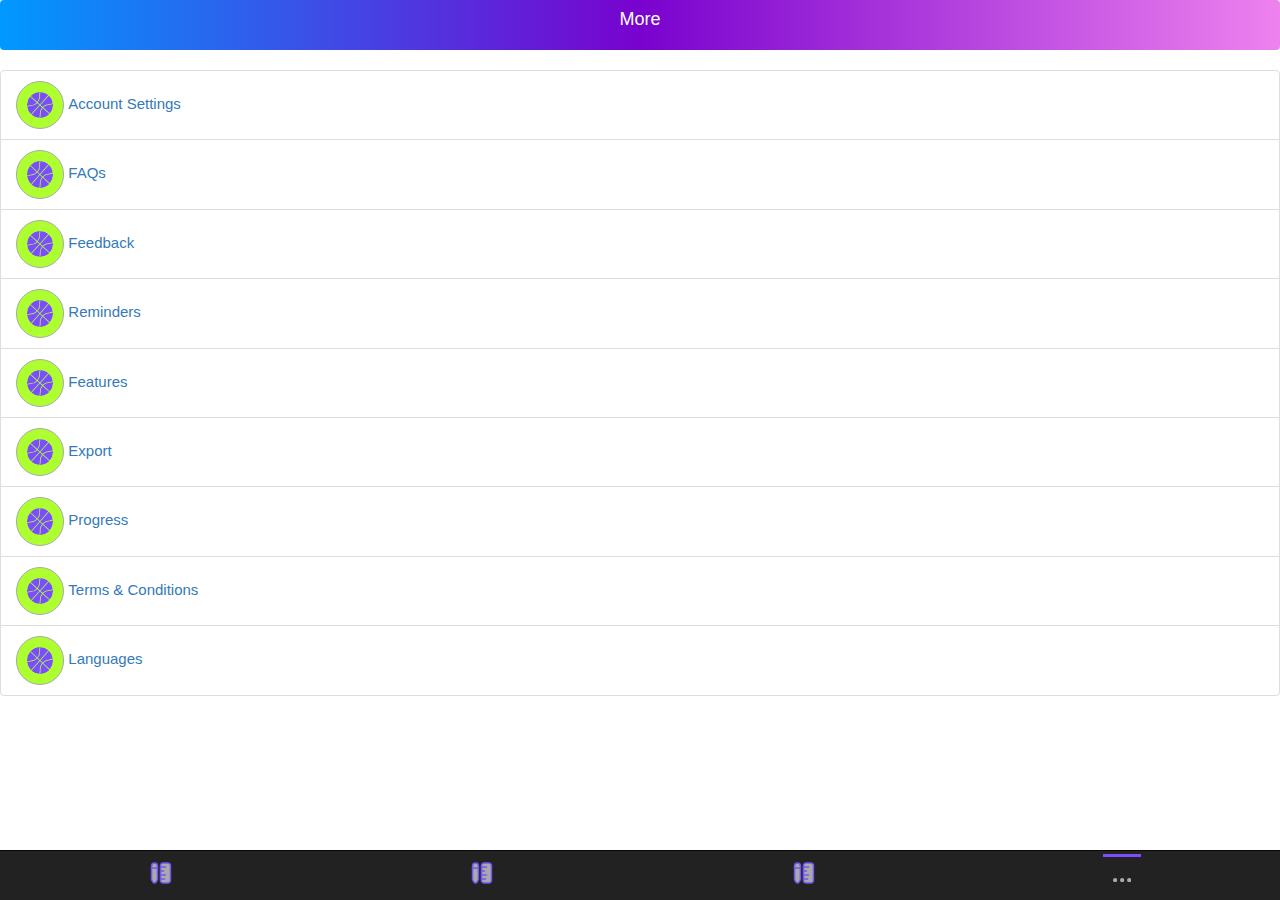
<file: pages/more.html>
<!DOCTYPE html>
<html lang="en">
<head>
    <meta charset="UTF-8">
    <meta http-equiv="X-UA-Compatible" content="IE=edge">
    <meta name="viewport" content="width=device-width, initial-scale=1.0">
    <link href="https://cdn.jsdelivr.net/npm/bootstrap@5.1.3/dist/css/bootstrap.min.css" rel="stylesheet" integrity="sha384-1BmE4kWBq78iYhFldvKuhfTAU6auU8tT94WrHftjDbrCEXSU1oBoqyl2QvZ6jIW3" crossorigin="anonymous">
    <script src="https://cdn.jsdelivr.net/npm/bootstrap@5.1.3/dist/js/bootstrap.bundle.min.js" integrity="sha384-ka7Sk0Gln4gmtz2MlQnikT1wXgYsOg+OMhuP+IlRH9sENBO0LRn5q+8nbTov4+1p" crossorigin="anonymous"></script>
    <link rel="stylesheet" href="https://maxcdn.bootstrapcdn.com/bootstrap/3.4.0/css/bootstrap.min.css">
    <link rel="stylesheet" href="https://cdnjs.cloudflare.com/ajax/libs/font-awesome/4.7.0/css/font-awesome.min.css">

    <link rel="stylesheet" href="../css/style.css">
    <title>SiteName</title>
</head>
<body>
    <nav class="navbar navbar-sticky-top Gradient" style="border: none;">
        <!-- <a href="./add_tag.html" style="position: absolute; left: 5%; color: white; cursor: pointer;"><span><i class="fa fa-angle-left" aria-hidden="true" ></i></span></a> -->
        <h4>More</h4>
    </nav>
    <ul class="list-group list-group-flush" style="text-align: left; ">       

        <li class="list-group-item list-group-item-action fw-bold" >
            <img class="moreSectionIcons" src="../assets/icons/basketball-silhouette.svg" alt=""> 
            <a  href="./accountSettings.html" class="text-dark px-3" style="font-size: 15px; text-decoration: none;">Account Settings</a>
        </li>
        <li class="list-group-item list-group-item-action fw-bold" >
            <img class="moreSectionIcons" src="../assets/icons/basketball-silhouette.svg" alt=""> 
            <a  href="./faqs.html" class="text-dark px-3" style="font-size: 15px; text-decoration: none;">FAQs</a>
        </li>
        <li class="list-group-item list-group-item-action fw-bold" >
            <img class="moreSectionIcons" src="../assets/icons/basketball-silhouette.svg" alt=""> 
            <a  href="./feedback.html" class="text-dark px-3" style="font-size: 15px; text-decoration: none;">Feedback</a>
        </li>
        <li class="list-group-item list-group-item-action fw-bold" >
            <img class="moreSectionIcons" src="../assets/icons/basketball-silhouette.svg" alt=""> 
            <a  href="./reminders.html" class="text-dark px-3" style="font-size: 15px; text-decoration: none;">Reminders</a>
        </li>
        <li class="list-group-item list-group-item-action fw-bold" >
            <img class="moreSectionIcons" src="../assets/icons/basketball-silhouette.svg" alt=""> 
            <a  href="#" class="text-dark px-3" style="font-size: 15px; text-decoration: none;">Features</a>
        </li>
        <li class="list-group-item list-group-item-action fw-bold" >
            <img class="moreSectionIcons" src="../assets/icons/basketball-silhouette.svg" alt=""> 
            <a  href="#" class="text-dark px-3" style="font-size: 15px; text-decoration: none;">Export</a>
        </li>
        <li class="list-group-item list-group-item-action fw-bold" >
            <img class="moreSectionIcons" src="../assets/icons/basketball-silhouette.svg" alt=""> 
            <a  href="#" class="text-dark px-3" style="font-size: 15px; text-decoration: none;">Progress</a>
        </li>
        <li class="list-group-item list-group-item-action fw-bold" >
            <img class="moreSectionIcons" src="../assets/icons/basketball-silhouette.svg" alt=""> 
            <a  href="#" class="text-dark px-3" style="font-size: 15px; text-decoration: none;">Terms & Conditions</a>
        </li>
        <li class="list-group-item list-group-item-action fw-bold" >
            <img class="moreSectionIcons" src="../assets/icons/basketball-silhouette.svg" alt=""> 
            <a  href="#" class="text-dark px-3" style="font-size: 15px; text-decoration: none;">Languages</a>
        </li>
        
    </ul>

    <nav class="navbar navbar-inverse navbar-fixed-bottom bg-light" >
        <div class="container-flui RowFlex " id="navBtns" >
           <a href="./emotions.html" class="navIcon " id="navLink">
               <svg xmlns="http://www.w3.org/2000/svg" width="24" height="24" viewBox="0 0 24 24">
                <g id="ruler_pen" data-name="ruler&amp;pen" transform="translate(-234 -318)">
                    <path id="Vector" d="M10,17V3A2.652,2.652,0,0,0,7,0H3A2.652,2.652,0,0,0,0,3V17a2.652,2.652,0,0,0,3,3H7A2.652,2.652,0,0,0,10,17Z" transform="translate(245.47 320)" fill="none" stroke="#7455f6" stroke-linecap="round" stroke-width="1.5"/>
                    <path id="Vector-2" data-name="Vector" d="M0,0H5" transform="translate(245.47 324)" fill="none" stroke="#7455f6" stroke-linecap="round" stroke-width="1.5"/>
                    <path id="Vector-3" data-name="Vector" d="M0,0H4" transform="translate(245.47 336)" fill="none" stroke="#7455f6" stroke-linecap="round" stroke-width="1.5"/>
                    <path id="Vector-4" data-name="Vector" d="M0,0,5,.05" transform="translate(245.47 331.95)" fill="none" stroke="#7455f6" stroke-linecap="round" stroke-width="1.5"/>
                    <path id="Vector-5" data-name="Vector" d="M0,0H3" transform="translate(245.47 328)" fill="none" stroke="#7455f6" stroke-linecap="round" stroke-width="1.5"/>
                    <path id="Vector-6" data-name="Vector" d="M2.96,0A2.964,2.964,0,0,0,0,2.95V15.91a3.532,3.532,0,0,0,.42,1.52l.82,1.36c.94,1.57,2.49,1.57,3.43,0l.82-1.36a3.532,3.532,0,0,0,.42-1.52V2.95A2.962,2.962,0,0,0,2.96,0Z" transform="translate(236.53 320)" fill="none" stroke="#7455f6" stroke-linecap="round" stroke-width="1.5"/>
                    <path id="Vector-7" data-name="Vector" d="M5.91,0H0" transform="translate(236.53 325)" fill="none" stroke="#7455f6" stroke-linecap="round" stroke-width="1.5"/>
                    <path id="Vector-8" data-name="Vector" d="M0,0H24V24H0Z" transform="translate(234 318)" fill="none" opacity="0"/>
                </g>
                </svg>
           </a>
           <a href="#!" class="navIcon" id="navLink">
               <svg xmlns="http://www.w3.org/2000/svg" width="24" height="24" viewBox="0 0 24 24">
                <g id="ruler_pen" data-name="ruler&amp;pen" transform="translate(-234 -318)">
                    <path id="Vector" d="M10,17V3A2.652,2.652,0,0,0,7,0H3A2.652,2.652,0,0,0,0,3V17a2.652,2.652,0,0,0,3,3H7A2.652,2.652,0,0,0,10,17Z" transform="translate(245.47 320)" fill="none" stroke="#7455f6" stroke-linecap="round" stroke-width="1.5"/>
                    <path id="Vector-2" data-name="Vector" d="M0,0H5" transform="translate(245.47 324)" fill="none" stroke="#7455f6" stroke-linecap="round" stroke-width="1.5"/>
                    <path id="Vector-3" data-name="Vector" d="M0,0H4" transform="translate(245.47 336)" fill="none" stroke="#7455f6" stroke-linecap="round" stroke-width="1.5"/>
                    <path id="Vector-4" data-name="Vector" d="M0,0,5,.05" transform="translate(245.47 331.95)" fill="none" stroke="#7455f6" stroke-linecap="round" stroke-width="1.5"/>
                    <path id="Vector-5" data-name="Vector" d="M0,0H3" transform="translate(245.47 328)" fill="none" stroke="#7455f6" stroke-linecap="round" stroke-width="1.5"/>
                    <path id="Vector-6" data-name="Vector" d="M2.96,0A2.964,2.964,0,0,0,0,2.95V15.91a3.532,3.532,0,0,0,.42,1.52l.82,1.36c.94,1.57,2.49,1.57,3.43,0l.82-1.36a3.532,3.532,0,0,0,.42-1.52V2.95A2.962,2.962,0,0,0,2.96,0Z" transform="translate(236.53 320)" fill="none" stroke="#7455f6" stroke-linecap="round" stroke-width="1.5"/>
                    <path id="Vector-7" data-name="Vector" d="M5.91,0H0" transform="translate(236.53 325)" fill="none" stroke="#7455f6" stroke-linecap="round" stroke-width="1.5"/>
                    <path id="Vector-8" data-name="Vector" d="M0,0H24V24H0Z" transform="translate(234 318)" fill="none" opacity="0"/>
                </g>
                </svg>
           </a>
           <a href="#!" class="navIcon" id="navLink">
               <svg xmlns="http://www.w3.org/2000/svg" width="24" height="24" viewBox="0 0 24 24">
                <g id="ruler_pen" data-name="ruler&amp;pen" transform="translate(-234 -318)">
                    <path id="Vector" d="M10,17V3A2.652,2.652,0,0,0,7,0H3A2.652,2.652,0,0,0,0,3V17a2.652,2.652,0,0,0,3,3H7A2.652,2.652,0,0,0,10,17Z" transform="translate(245.47 320)" fill="none" stroke="#7455f6" stroke-linecap="round" stroke-width="1.5"/>
                    <path id="Vector-2" data-name="Vector" d="M0,0H5" transform="translate(245.47 324)" fill="none" stroke="#7455f6" stroke-linecap="round" stroke-width="1.5"/>
                    <path id="Vector-3" data-name="Vector" d="M0,0H4" transform="translate(245.47 336)" fill="none" stroke="#7455f6" stroke-linecap="round" stroke-width="1.5"/>
                    <path id="Vector-4" data-name="Vector" d="M0,0,5,.05" transform="translate(245.47 331.95)" fill="none" stroke="#7455f6" stroke-linecap="round" stroke-width="1.5"/>
                    <path id="Vector-5" data-name="Vector" d="M0,0H3" transform="translate(245.47 328)" fill="none" stroke="#7455f6" stroke-linecap="round" stroke-width="1.5"/>
                    <path id="Vector-6" data-name="Vector" d="M2.96,0A2.964,2.964,0,0,0,0,2.95V15.91a3.532,3.532,0,0,0,.42,1.52l.82,1.36c.94,1.57,2.49,1.57,3.43,0l.82-1.36a3.532,3.532,0,0,0,.42-1.52V2.95A2.962,2.962,0,0,0,2.96,0Z" transform="translate(236.53 320)" fill="none" stroke="#7455f6" stroke-linecap="round" stroke-width="1.5"/>
                    <path id="Vector-7" data-name="Vector" d="M5.91,0H0" transform="translate(236.53 325)" fill="none" stroke="#7455f6" stroke-linecap="round" stroke-width="1.5"/>
                    <path id="Vector-8" data-name="Vector" d="M0,0H24V24H0Z" transform="translate(234 318)" fill="none" opacity="0"/>
                </g>
                </svg>
           </a>
           <a href="./more.html" class="navIcon active" id="navLink">
               <svg xmlns="http://www.w3.org/2000/svg" width="18.314" height="4.226" viewBox="0 0 18.314 4.226">
                    <g id="dots" transform="translate(-3 17.226) rotate(-90)">
                        <path id="XMLID_294_" d="M13,15.113A2.113,2.113,0,1,0,15.113,13,2.116,2.116,0,0,0,13,15.113Z" transform="translate(0 -2.956)"/>
                        <path id="XMLID_295_" d="M13,25.113A2.113,2.113,0,1,0,15.113,23,2.116,2.116,0,0,0,13,25.113Z" transform="translate(0 -5.913)"/>
                        <path id="XMLID_297_" d="M13,5.113A2.113,2.113,0,1,0,15.113,3,2.116,2.116,0,0,0,13,5.113Z"/>
                    </g>
                </svg>
           </a>
        </div>
    </nav>

    <script src="../js/index.js"></script>
</body>
</html>
</file>
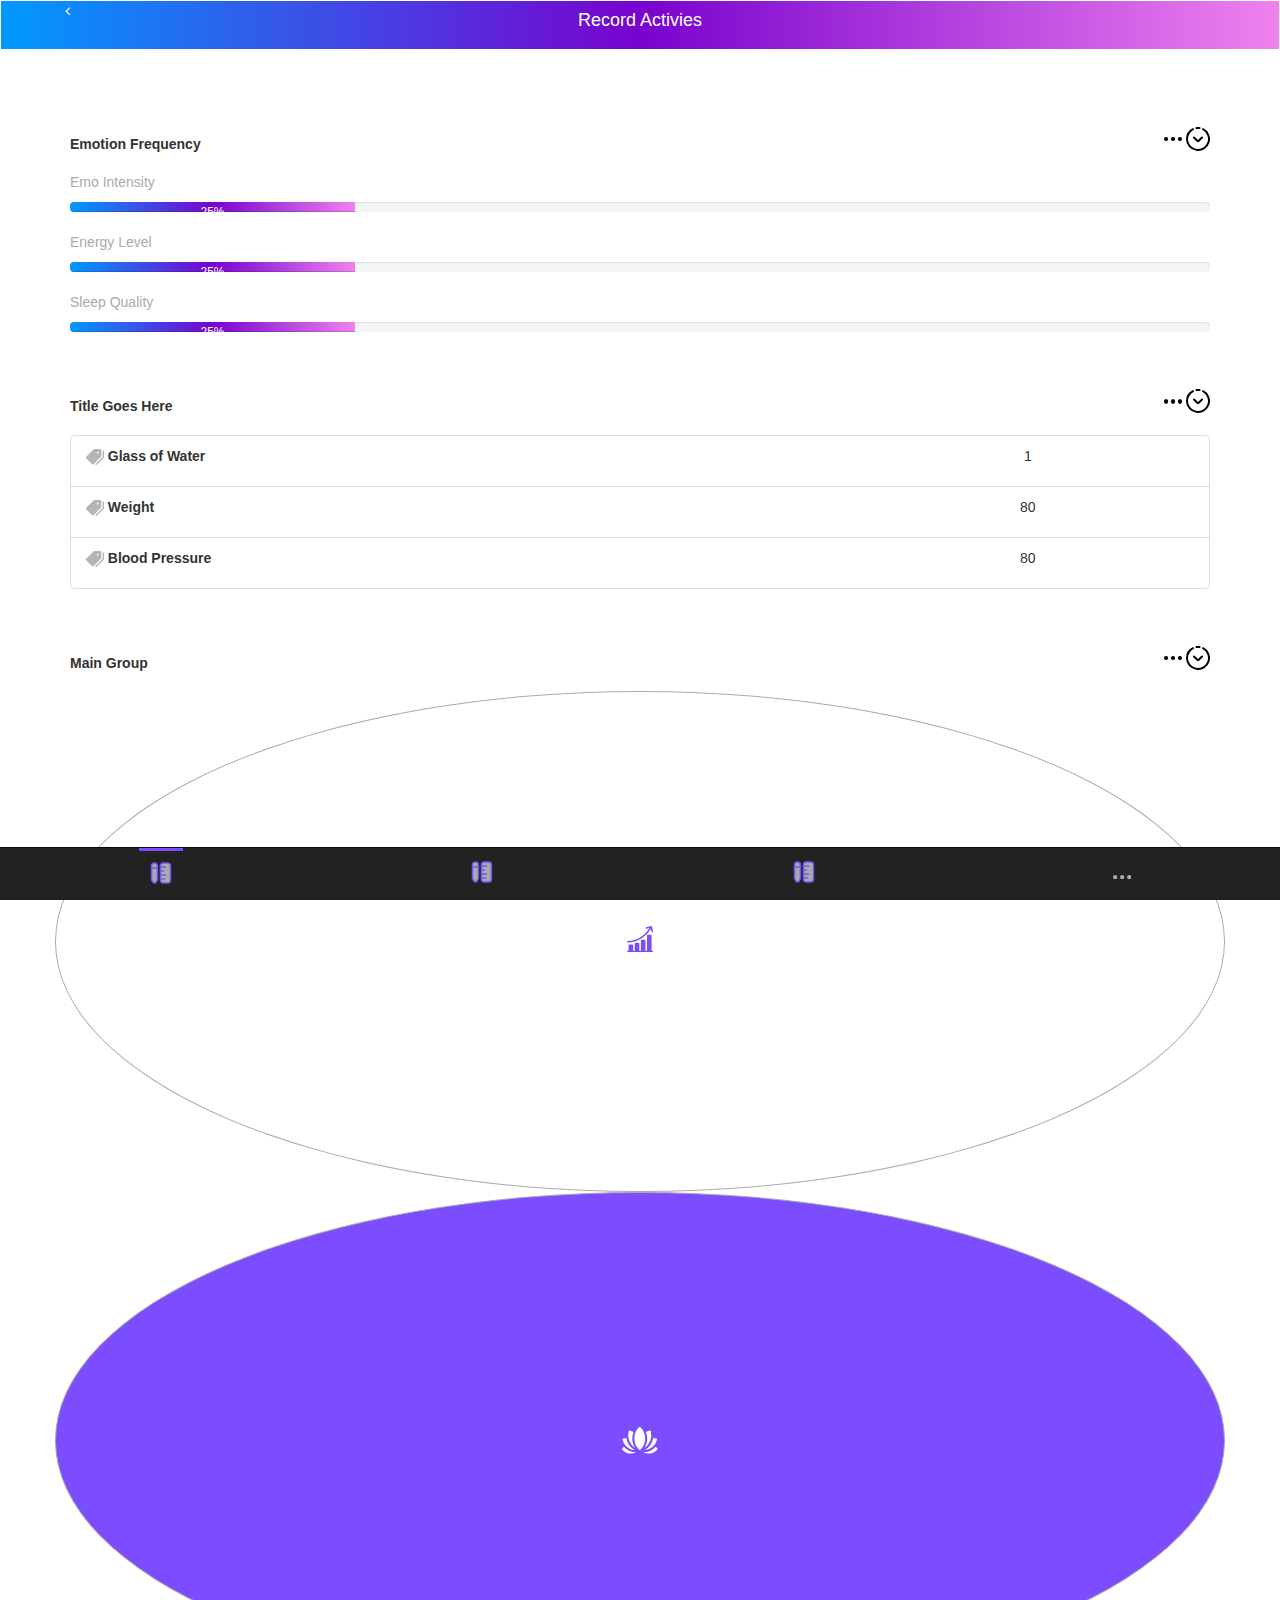
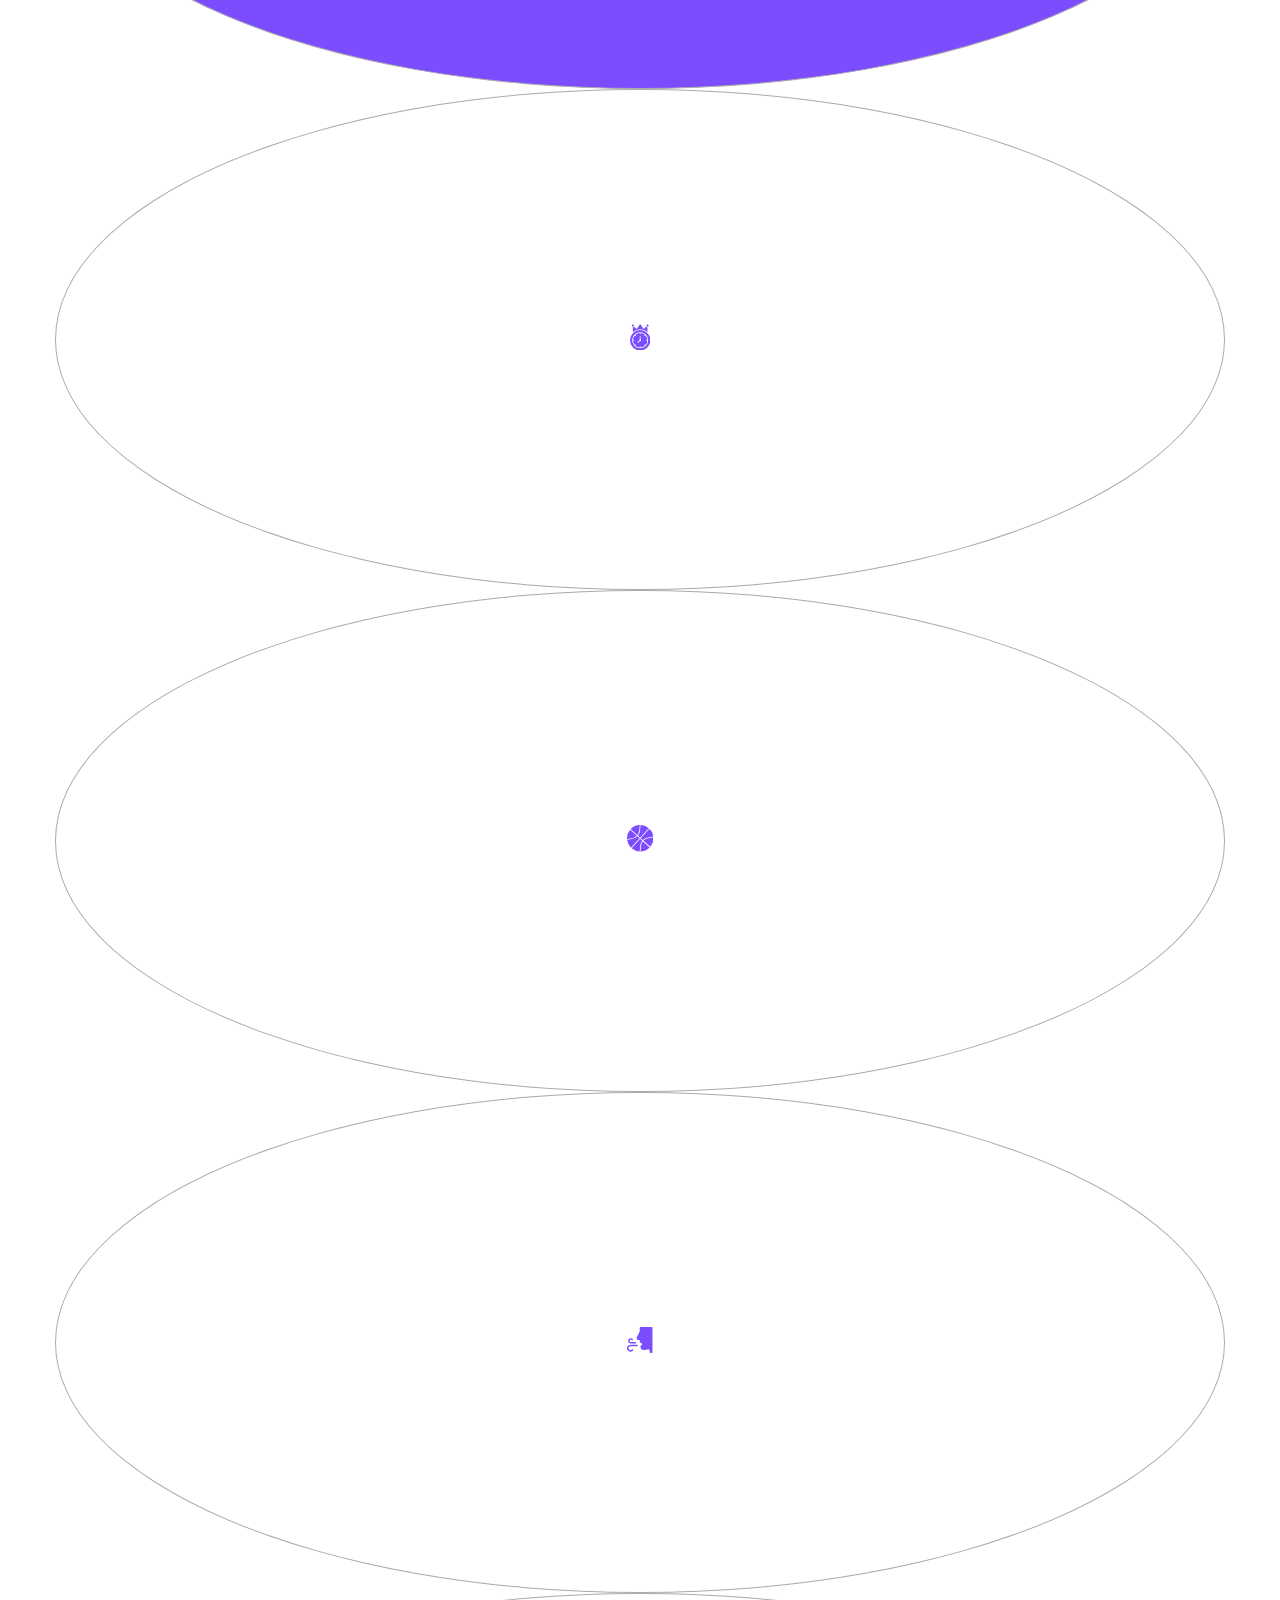
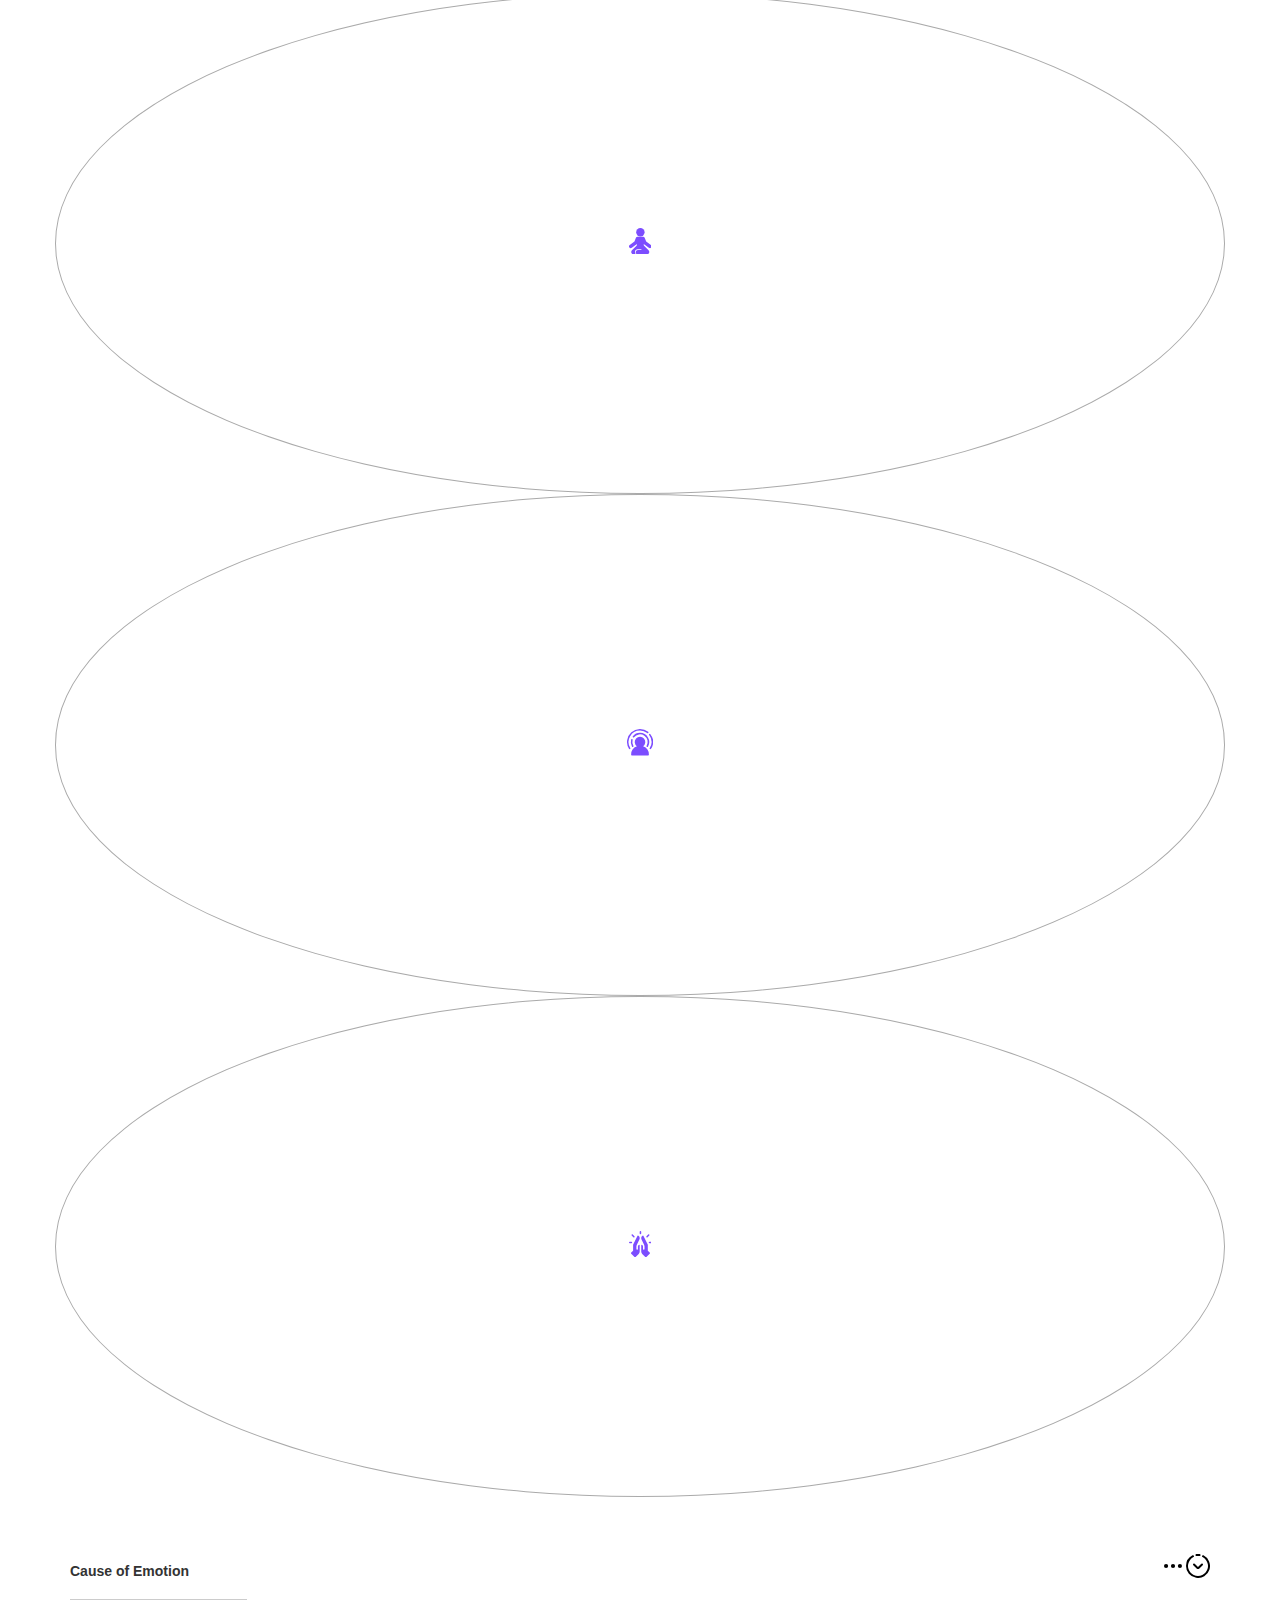
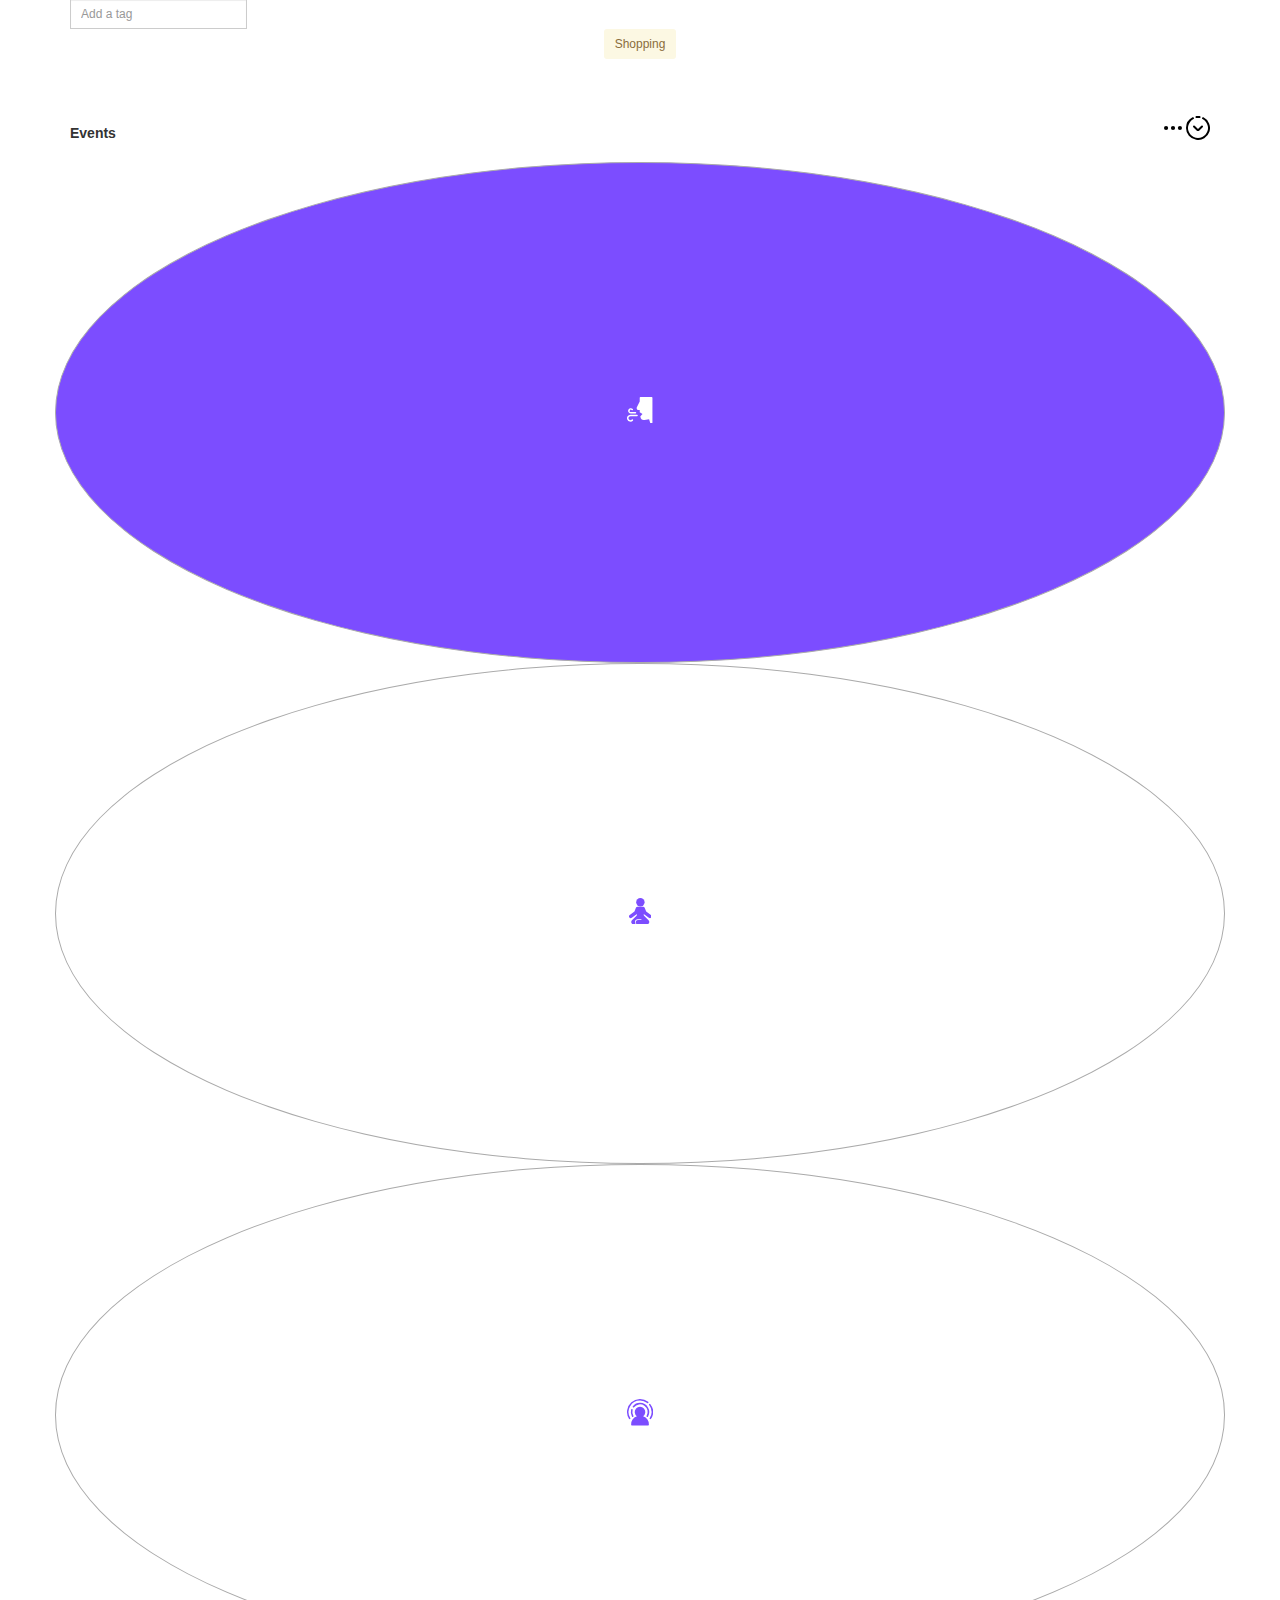
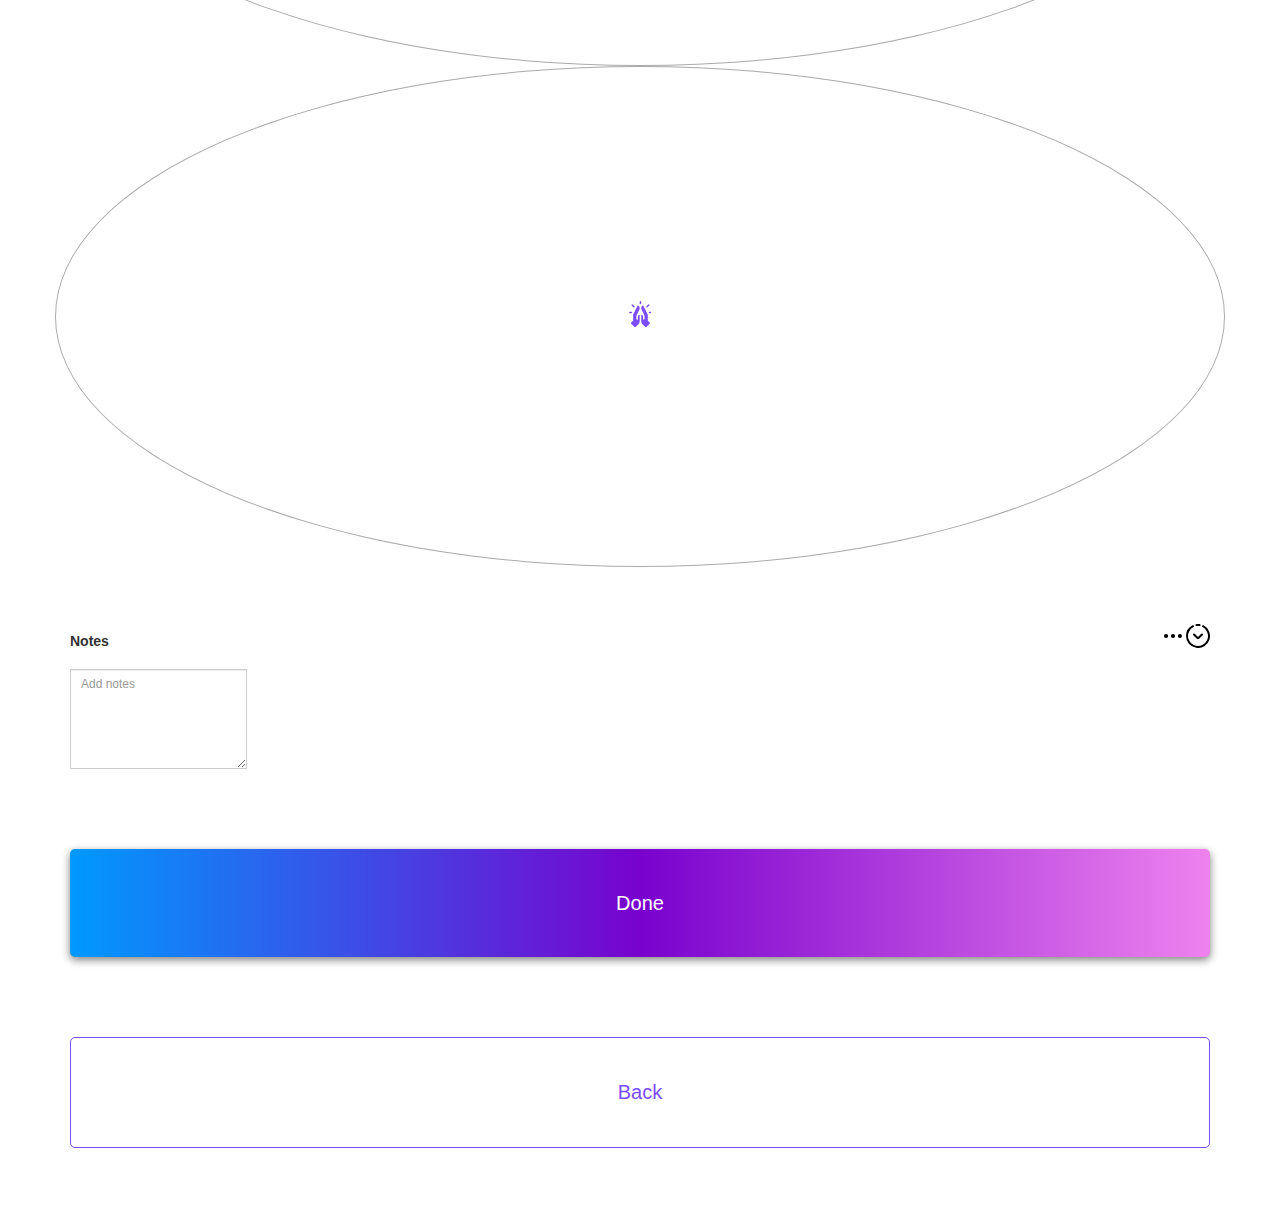
<file: pages/record_activities.html>
<!DOCTYPE html>
<html lang="en">
<head>
    <meta charset="UTF-8">
    <meta http-equiv="X-UA-Compatible" content="IE=edge">
    <meta name="viewport" content="width=device-width, initial-scale=1.0">
    <link href="https://cdn.jsdelivr.net/npm/bootstrap@5.1.3/dist/css/bootstrap.min.css" rel="stylesheet" integrity="sha384-1BmE4kWBq78iYhFldvKuhfTAU6auU8tT94WrHftjDbrCEXSU1oBoqyl2QvZ6jIW3" crossorigin="anonymous">
    <script src="https://cdn.jsdelivr.net/npm/bootstrap@5.1.3/dist/js/bootstrap.bundle.min.js" integrity="sha384-ka7Sk0Gln4gmtz2MlQnikT1wXgYsOg+OMhuP+IlRH9sENBO0LRn5q+8nbTov4+1p" crossorigin="anonymous"></script>
    <link rel="stylesheet" href="https://maxcdn.bootstrapcdn.com/bootstrap/3.4.0/css/bootstrap.min.css">
    <link rel="stylesheet" href="https://cdnjs.cloudflare.com/ajax/libs/font-awesome/4.7.0/css/font-awesome.min.css">

    <link rel="stylesheet" href="../css/style.css">
    <title>SiteName</title>
</head>
<body >
    <nav class="navbar navbar-sticky-top Gradient" >
        <a href="./add_tag.html" style="position: absolute; left: 5%; color: white; cursor: pointer;"><span><i class="fa fa-angle-left" aria-hidden="true" ></i></span></a>
        <h4>Record Activies</h4>
    </nav>
    <div class="container">
        <!-- Emotion Frequency -->
        <div class="card shadow p-3 mb-5 bg-body rounded tMargin">
            <div class="card-body">
                <div class="cardTitle">
                    <h5 class="title">Emotion Frequency</h5>
                    <div class="">
                        <img src="../assets/icons/dots.svg" alt="">
                        <img src="../assets/icons/left-arrow.svg" alt="">
                    </div>
                </div>
                <div class="progressBars">
                    <div>
                        <p class="subtitle" style="text-align:left;">Emo Intensity</p>
                        <div class="progress" style="height: 10px;">
                            <div class="progress-bar progress-bar-striped Gradient " role="progressbar" aria-valuenow="75" aria-valuemin="0" aria-valuemax="100" style="width: 25%;">25%
                            </div>
                        </div>
                    </div>
                    <div>
                        <p class="subtitle" style="text-align:left;">Energy Level</p>
                        <div class="progress" style="height: 10px;">
                            <div class="progress-bar progress-bar-striped Gradient" role="progressbar" aria-valuenow="75" aria-valuemin="0" aria-valuemax="100" style="width: 25%;">25%
                            </div>
                        </div>
                    </div>
                    <div>
                        <p class="subtitle" style="text-align:left;">Sleep Quality</p>
                        <div class="progress" style="height: 10px;">
                            <div class="progress-bar progress-bar-striped Gradient" role="progressbar" aria-valuenow="75" aria-valuemin="0" aria-valuemax="100" style="width: 25%;">25%
                            </div>
                        </div>
                    </div>
                </div>
            </div>
        </div>
        <!-- Title Goes Here  -->
        <div class="card shadow p-3 mb-5 bg-body rounded tMargin">
            <div class="card-body">
                <div class="cardTitle">
                    <h5 class="title">Title Goes Here</h5>
                    <div class="">
                        <img src="../assets/icons/dots.svg" alt="">
                        <img src="../assets/icons/left-arrow.svg" alt="">
                    </div>
                </div>
                <ul class="list-group list-group-flush">
                    <li class="list-group-item listItemFlex">
                        <p class="title"><span><img src="../assets/icons/tag.svg" alt=""></span>  Glass of Water</p>
                        <p class="border rounded-pill" style="width: 30%;">1</p>
                    </li>
                    <li class="list-group-item listItemFlex">
                        <p class="title"><span><img src="../assets/icons/tag.svg" alt=""></span>  Weight</p>
                        <p class="border rounded-pill" style="width: 30%;">80</p>
                    </li>
                    <li class="list-group-item listItemFlex">
                        <p class="title"><span><img src="../assets/icons/tag.svg" alt=""></span>  Blood Pressure</p>
                        <p class="border rounded-pill" style="width: 30%;">80</p>
                    </li>
                    
                </ul>
            </div>
        </div>
        <!-- Main Group  -->
        <div class="card shadow p-3 mb-5 bg-body rounded tMargin">
            <div class="card-body">
                <div class="cardTitle">
                    <h5 class="title">Main Group</h5>
                    <div class="">
                        <img src="../assets/icons/dots.svg" alt="">
                        <img src="../assets/icons/left-arrow.svg" alt="">
                    </div>
                </div>
                <div class="row gy-5 emtIconsMain" id="emtIconsMain">
                    <div class="col-3">
                        <div class="rec_roundDiv">
                            <svg xmlns="http://www.w3.org/2000/svg" width="26.213" height="26.213" viewBox="0 0 26.213 26.213" id="icon">
                                <g id="diagram" transform="translate(0 -0.003)">
                                    <path id="Path_880" data-name="Path 880" d="M25.445,186.928h-.819V171.774a.768.768,0,0,0-.768-.768H20.786a.768.768,0,0,0-.768.768v15.154H18.482V176.894a.768.768,0,0,0-.768-.768H14.642a.768.768,0,0,0-.768.768v10.034H12.338v-7.219a.768.768,0,0,0-.768-.768H8.5a.768.768,0,0,0-.768.768v7.219H6.195v-5.376a.768.768,0,0,0-.768-.768H2.355a.768.768,0,0,0-.768.768v5.376H.768a.768.768,0,0,0,0,1.536H25.445a.768.768,0,0,0,0-1.536Z" transform="translate(0 -162.248)" fill="#7c4dff"/>
                                    <path id="Path_881" data-name="Path 881" d="M.768,16.5A26.813,26.813,0,0,0,15.4,11.657,28.373,28.373,0,0,0,23.957,2.88L24.7,5.663a.832.832,0,0,0,.941.543.761.761,0,0,0,.543-.941L24.929.572a.768.768,0,0,0-.941-.543L19.3,1.287a.768.768,0,1,0,.4,1.484l3.023-.81a26.659,26.659,0,0,1-8.17,8.422A25.269,25.269,0,0,1,.768,14.968a.768.768,0,1,0,0,1.536Z" transform="translate(0 0)" fill="#7c4dff"/>
                                </g>
                            </svg>
                        </div>
                    </div>
                    <div class="col-3 ">
                        <div class="rec_roundDiv bgActive" style="align-items: center; display: flex; justify-content: center;">
                            <svg xmlns="http://www.w3.org/2000/svg" width="35.496" height="26.425" viewBox="0 0 35.496 26.425" >
                                <g id="lotus" transform="translate(0 -65.419)" >
                                    <path id="Path_882" data-name="Path 882" d="M321.008,352.807a12.975,12.975,0,0,0-1.6-1.359,16.406,16.406,0,0,1-12.3,5.668,12.882,12.882,0,0,0,13.9-2.837,1.04,1.04,0,0,0,0-1.471Z" transform="translate(-285.817 -266.199)" fill="#fff"/>
                                    <path id="Path_883" data-name="Path 883" d="M1.9,351.448a12.992,12.992,0,0,0-1.6,1.359,1.04,1.04,0,0,0,0,1.471,12.881,12.881,0,0,0,13.9,2.837,16.406,16.406,0,0,1-12.3-5.668Z" transform="translate(0 -266.199)" fill="#fff"/>
                                    <path id="Path_884" data-name="Path 884" d="M12.906,235.254a14.389,14.389,0,0,0,5.882,1.862,17.4,17.4,0,0,1-8.73-12.31,14.336,14.336,0,0,0-3.066.465,1.041,1.041,0,0,0-.762,1.281,14.332,14.332,0,0,0,6.677,8.7Z" transform="translate(-5.765 -148.337)" fill="#fff"/>
                                    <path id="Path_885" data-name="Path 885" d="M324.148,237.117a14.329,14.329,0,0,0,12.559-10.563,1.041,1.041,0,0,0-.762-1.281,14.33,14.33,0,0,0-3.066-.465,17.4,17.4,0,0,1-8.73,12.31Z" transform="translate(-301.675 -148.338)" fill="#fff"/>
                                    <path id="Path_886" data-name="Path 886" d="M95.213,131.98A17.885,17.885,0,0,1,93.774,116a15.322,15.322,0,0,0-3.624-1.492,1.04,1.04,0,0,0-1.274.735,15.314,15.314,0,0,0,6.336,16.733Z" transform="translate(-82.228 -45.657)" fill="#fff"/>
                                    <path id="Path_887" data-name="Path 887" d="M324.684,131.981a15.314,15.314,0,0,0,6.337-16.733,1.04,1.04,0,0,0-1.274-.735A15.319,15.319,0,0,0,326.123,116a17.886,17.886,0,0,1-1.439,15.976Z" transform="translate(-302.174 -45.656)" fill="#fff"/>
                                    <path id="Path_888" data-name="Path 888" d="M184.706,65.724a1.04,1.04,0,0,0-1.471,0,15.809,15.809,0,0,0,0,22.356,1.04,1.04,0,0,0,1.471,0,15.809,15.809,0,0,0,0-22.356Z" transform="translate(-166.223)" fill="#fff"/>
                                </g>
                            </svg>

                        </div>
                    </div>
                    <div class="col-3">
                        <div class="rec_roundDiv">
                        <svg xmlns="http://www.w3.org/2000/svg" width="20.347" height="26.426" viewBox="0 0 20.347 26.426">
                            <path id="prime-time" d="M90.258,26.131V21.48a1.868,1.868,0,0,1-1.418-.649l-2.473,2.134-3.205-4.823a.278.278,0,0,0-.462,0l-3.205,4.823-2.473-2.134a1.868,1.868,0,0,1-1.418.649v4.651a10.949,10.949,0,0,1,14.654,0ZM82.931,24.1A10.174,10.174,0,1,1,72.757,34.269,10.174,10.174,0,0,1,82.931,24.1Zm0,2.151a8.023,8.023,0,1,0,8.023,8.023,8.023,8.023,0,0,0-8.023-8.023Zm7.235,7.634a7.216,7.216,0,0,0-1.844-4.452l-.607.607a.389.389,0,0,1-.55-.55l.607-.607a7.217,7.217,0,0,0-4.452-1.844v.859a.389.389,0,0,1-.777,0v-.859a7.216,7.216,0,0,0-4.452,1.844l.607.607a.389.389,0,0,1-.55.55l-.607-.607A7.216,7.216,0,0,0,75.7,33.88h.859a.389.389,0,1,1,0,.777H75.7A7.216,7.216,0,0,0,77.54,39.11l.607-.607a.389.389,0,0,1,.55.55l-.607.607A7.216,7.216,0,0,0,82.542,41.5v-.859a.389.389,0,0,1,.777,0V41.5a7.216,7.216,0,0,0,4.452-1.844l-.607-.607a.389.389,0,0,1,.55-.55l.607.607a7.216,7.216,0,0,0,1.844-4.452h-.859a.389.389,0,1,1,0-.777ZM82.931,35.1a.833.833,0,0,0,.389-1.569V30.48a.389.389,0,0,0-.777,0v3.052a.834.834,0,0,0-.407.983l-1.83,1.83a.389.389,0,0,0,.55.55l1.83-1.83A.832.832,0,0,0,82.931,35.1ZM75.6,20.7a1.1,1.1,0,1,1,1.1-1.1A1.1,1.1,0,0,1,75.6,20.7Zm14.654,0a1.1,1.1,0,1,1,1.1-1.1A1.1,1.1,0,0,1,90.258,20.7Z" transform="translate(-72.757 -18.017)" fill="#7c4dff" fill-rule="evenodd"/>
                            </svg>
                        </div>
                    </div>
                    <div class="col-3">
                        <div class="rec_roundDiv">
                        <svg xmlns="http://www.w3.org/2000/svg" width="26.429" height="26.425" viewBox="0 0 26.429 26.425">
                                <g id="basketball-silhouette" transform="translate(0 -0.003)">
                                    <g id="Group_209" data-name="Group 209" transform="translate(0 0.003)">
                                    <g id="Group_208" data-name="Group 208">
                                        <path id="Path_871" data-name="Path 871" d="M15.9,22.076,7.317,31.508a13.168,13.168,0,0,0,7.962,3.2,12.593,12.593,0,0,0,.481-3.345,10.547,10.547,0,0,1,2.208-7.407Z" transform="translate(-2.749 -8.297)" fill="#7c4dff"/>
                                        <path id="Path_872" data-name="Path 872" d="M10.568,18.2A10.573,10.573,0,0,1,3.4,21.1a12.729,12.729,0,0,0-3.212.765,13.184,13.184,0,0,0,3.86,7.651l8.582-9.43Z" transform="translate(-0.072 -6.843)" fill="#7c4dff"/>
                                        <path id="Path_873" data-name="Path 873" d="M19.74,12.659l8.666-9.525A13.158,13.158,0,0,0,20.368.012a12.6,12.6,0,0,0-.488,3.36,10.578,10.578,0,0,1-2.2,7.408Z" transform="translate(-6.642 -0.006)" fill="#7c4dff"/>
                                        <path id="Path_874" data-name="Path 874" d="M23.991,17.277a10.571,10.571,0,0,1,7.168-2.893,12.776,12.776,0,0,0,3.378-.831A13.177,13.177,0,0,0,30.6,5.871L21.925,15.4Z" transform="translate(-8.238 -2.208)" fill="#7c4dff"/>
                                        <path id="Path_875" data-name="Path 875" d="M21.85,32.814a13.344,13.344,0,0,1-.455,3.363A13.2,13.2,0,0,0,30.716,32.2l-6.869-6.249A9.767,9.767,0,0,0,21.85,32.814Z" transform="translate(-8.039 -9.751)" fill="#7c4dff"/>
                                        <path id="Path_876" data-name="Path 876" d="M9.907,13.634,3.131,7.47A13.194,13.194,0,0,0,.037,17.009a13.225,13.225,0,0,1,3.221-.741A9.746,9.746,0,0,0,9.907,13.634Z" transform="translate(0 -2.809)" fill="#7c4dff"/>
                                        <path id="Path_877" data-name="Path 877" d="M36.225,19.494a13.4,13.4,0,0,1-3.4.805,9.762,9.762,0,0,0-6.649,2.634l6.872,6.251A13.182,13.182,0,0,0,36.225,19.494Z" transform="translate(-9.838 -7.327)" fill="#7c4dff"/>
                                        <path id="Path_878" data-name="Path 878" d="M14.644,3.371A13.265,13.265,0,0,1,15.105,0,13.19,13.19,0,0,0,5.87,4.072l6.778,6.168A9.744,9.744,0,0,0,14.644,3.371Z" transform="translate(-2.206 -0.003)" fill="#7c4dff"/>
                                    </g>
                                    </g>
                                </g>
                            </svg>
                        </div>
                    </div>          
                    <div class="col-3 ">
                        <div class="rec_roundDiv">
                            <svg xmlns="http://www.w3.org/2000/svg" width="25.442" height="26.213" viewBox="0 0 25.442 26.213">
                            <g id="breath" transform="translate(-7.529)">
                                <path id="Path_879" data-name="Path 879" d="M20.25,4.443V.771A.771.771,0,0,1,21.021,0H32.2a.771.771,0,0,1,.771.771V25.442a.771.771,0,0,1-.771.771h-.771a.771.771,0,0,1-.736-.541l-1.064-3.409-4.6.7A3.564,3.564,0,0,1,20.965,20a3.524,3.524,0,0,1-.042-.54.771.771,0,0,1,.228-.547l1.9-1.886-2.4-1.431a.771.771,0,0,1-.377-.662V13.119H19.241a2.063,2.063,0,0,1-1.855-2.989ZM12.361,22.564a.771.771,0,0,1,1.09,1.09A3.469,3.469,0,1,1,11,17.732h6.553a.771.771,0,0,1,0,1.542H11a1.927,1.927,0,1,0,1.363,3.29Zm3.648-7.531a.771.771,0,1,1,0,1.542H11.384a2.7,2.7,0,1,1,1.908-4.606.771.771,0,1,1-1.09,1.09,1.156,1.156,0,1,0-.818,1.974Z" transform="translate(0)" fill="#7c4dff"/>
                            </g>
                            </svg>
                        </div>
                    </div>
                    <div class="col-3 ">
                        <div class="rec_roundDiv">
                            <svg xmlns="http://www.w3.org/2000/svg" width="22.635" height="26.426" viewBox="0 0 22.635 26.426">
                            <g id="yoga-posture" transform="translate(-34.764)">
                                <g id="_x32_7_48_" transform="translate(34.764 0)">
                                <g id="Group_220" data-name="Group 220" transform="translate(0 0)">
                                    <path id="Path_901" data-name="Path 901" d="M170.766,8.384h.028a4.192,4.192,0,0,0,0-8.384h-.028a4.192,4.192,0,0,0,0,8.384Z" transform="translate(-159.387 0)" fill="#7c4dff"/>
                                    <path id="Path_902" data-name="Path 902" d="M56.672,169.146l-4.727-3.437-1.495-3.651a1.762,1.762,0,0,0-1.671-1.093v0h-5.4v0a1.762,1.762,0,0,0-1.671,1.093l-1.495,3.651-4.727,3.437A1.763,1.763,0,1,0,37.564,172l5.111-3.716-.13,1.345-4.833,4.9a2.414,2.414,0,0,0,1.741,4.087h2.31a3.015,3.015,0,0,1-.975-2.241,2.848,2.848,0,0,1,2.743-2.936h2.631a2.453,2.453,0,0,1,1.546.7H43.532a2.236,2.236,0,0,0,0,4.462h4.045c.045,0,.092,0,.136-.009H52.6a2.414,2.414,0,0,0,1.741-4.087l-4.728-4.9h0l-.128-1.321L54.6,172a1.763,1.763,0,1,0,2.074-2.852Z" transform="translate(-34.764 -152.187)" fill="#7c4dff"/>
                                </g>
                                </g>
                            </g>
                            </svg>
                        </div>
                    </div>
                    <div class="col-3 ">
                        <div class="rec_roundDiv">
                            <svg xmlns="http://www.w3.org/2000/svg" width="26.016" height="26.426" viewBox="0 0 26.016 26.426">
                            <g id="telepathy" transform="translate(-3.966)">
                                <g id="Group_211" data-name="Group 211" transform="translate(7.754 10.046)">
                                <g id="Group_210" data-name="Group 210">
                                    <path id="Path_896" data-name="Path 896" d="M79.951,201.45a7.688,7.688,0,0,1-.773-5.823.779.779,0,1,0-1.506-.4,9.247,9.247,0,0,0,.931,7.008.779.779,0,0,0,1.348-.783Z" transform="translate(-77.361 -194.646)" fill="#7c4dff"/>
                                </g>
                                </g>
                                <g id="Group_213" data-name="Group 213" transform="translate(3.966)">
                                <g id="Group_212" data-name="Group 212">
                                    <path id="Path_897" data-name="Path 897" d="M25.113,2.86A13.01,13.01,0,0,0,5.923,19.873a.779.779,0,0,0,1.323-.824A11.452,11.452,0,0,1,16.974,1.559a11.324,11.324,0,0,1,7.163,2.516.779.779,0,0,0,.976-1.215Z" transform="translate(-3.966)" fill="#7c4dff"/>
                                </g>
                                </g>
                                <g id="Group_215" data-name="Group 215" transform="translate(8.075 7.71)">
                                <g id="Group_214" data-name="Group 214">
                                    <path id="Path_898" data-name="Path 898" d="M95.574,158.983a5.3,5.3,0,1,0-6.195,0,8.914,8.914,0,0,0-5.8,8.343.779.779,0,0,0,.779.779H100.6a.779.779,0,0,0,.779-.779A8.914,8.914,0,0,0,95.574,158.983Z" transform="translate(-83.578 -149.39)" fill="#7c4dff"/>
                                </g>
                                </g>
                                <g id="Group_217" data-name="Group 217" transform="translate(9.627 3.788)">
                                <g id="Group_216" data-name="Group 216">
                                    <path id="Path_899" data-name="Path 899" d="M121,73.4a9.186,9.186,0,0,0-7.173,3.427.779.779,0,0,0,1.212.98,7.662,7.662,0,0,1,12.591,8.655.779.779,0,1,0,1.348.783A9.222,9.222,0,0,0,121,73.4Z" transform="translate(-113.658 -73.396)" fill="#7c4dff"/>
                                </g>
                                </g>
                                <g id="Group_219" data-name="Group 219" transform="translate(25.96 4.867)">
                                <g id="Group_218" data-name="Group 218">
                                    <path id="Path_900" data-name="Path 900" d="M431.5,94.6a.779.779,0,0,0-1.244.939,11.456,11.456,0,0,1,.584,12.934.779.779,0,1,0,1.323.824,13.015,13.015,0,0,0-.664-14.7Z" transform="translate(-430.101 -94.292)" fill="#7c4dff"/>
                                </g>
                                </g>
                            </g>
                            </svg>
                        </div>
                    </div>
                    <div class="col-3 ">
                        <div class="rec_roundDiv">
                            <svg id="pray" xmlns="http://www.w3.org/2000/svg" width="22.923" height="26.213" viewBox="0 0 22.923 26.213">
                            <path id="Path_889" data-name="Path 889" d="M338.71,67.222l1.645-1.645a.768.768,0,0,0-1.086-1.086l-1.645,1.645a.768.768,0,0,0,1.086,1.086Zm0,0" transform="translate(-320.125 -60.975)" fill="#7c4dff"/>
                            <path id="Path_890" data-name="Path 890" d="M388.015,208.867H386.37a.768.768,0,0,0,0,1.536h1.645a.768.768,0,0,0,0-1.536Zm0,0" transform="translate(-365.86 -198.174)" fill="#7c4dff"/>
                            <path id="Path_891" data-name="Path 891" d="M210.4.768a.768.768,0,0,0-1.536,0V2.413a.768.768,0,0,0,1.536,0Zm0,0" transform="translate(-198.174)" fill="#7c4dff"/>
                            <path id="Path_892" data-name="Path 892" d="M50.072,67.222a.768.768,0,1,0,1.086-1.086l-1.645-1.645a.768.768,0,0,0-1.086,1.086Zm0,0" transform="translate(-45.734 -60.975)" fill="#7c4dff"/>
                            <path id="Path_893" data-name="Path 893" d="M3.181,209.635a.768.768,0,0,0-.768-.768H.768a.768.768,0,0,0,0,1.536H2.413A.768.768,0,0,0,3.181,209.635Zm0,0" transform="translate(0 -198.174)" fill="#7c4dff"/>
                            <path id="Path_894" data-name="Path 894" d="M44.8,99.374a4.323,4.323,0,0,1,.447-1.9l2.409-4.812a4.16,4.16,0,0,0,.434-1.842,2.384,2.384,0,0,0-.667-1.662l-.643-.643a.512.512,0,0,0-.82.133l-4.37,8.74a.767.767,0,0,0-.081.343v5.851l-1.87,1.87a.768.768,0,0,0,0,1.086l3.29,3.29a.768.768,0,0,0,1.086,0l3.095-3.1a3.316,3.316,0,0,0,.979-2.364V97.9a.218.218,0,0,0-.218-.219,1.536,1.536,0,0,0-1.536,1.536v2.671a.768.768,0,0,1-.805.767.782.782,0,0,1-.731-.789V99.374Zm0,0" transform="translate(-37.399 -83.841)" fill="#7c4dff"/>
                            <path id="Path_895" data-name="Path 895" d="M245.448,103.582V97.731a.767.767,0,0,0-.081-.343L241,88.648a.512.512,0,0,0-.82-.133l-.643.643a2.385,2.385,0,0,0-.667,1.662,4.16,4.16,0,0,0,.434,1.842l2.409,4.812a4.326,4.326,0,0,1,.447,1.9v2.488a.782.782,0,0,1-.731.789.768.768,0,0,1-.8-.767V99.213a1.536,1.536,0,0,0-1.536-1.536.219.219,0,0,0-.219.219v6.474a3.317,3.317,0,0,0,.98,2.364l3.095,3.1a.768.768,0,0,0,1.086,0l3.29-3.29a.768.768,0,0,0,0-1.086Zm0,0" transform="translate(-226.638 -83.841)" fill="#7c4dff"/>
                            </svg>  
                        </div>
                    </div>
                    
                </div>
            </div>
        </div>
        <!-- Cause of Emotion -->
        <div class="card shadow p-3 mb-5 bg-body rounded tMargin">
            <div class="card-body">
                <div class="cardTitle">
                    <h5 class="title">Cause of Emotion</h5>
                    <div class="">
                        <img src="../assets/icons/dots.svg" alt="">
                        <img src="../assets/icons/left-arrow.svg" alt="">
                    </div>
                </div>
                <div id="tagSection" >
                    <div class="input-group input-group-sm mb-3 ">
                        <input id="tagInput" type="text" class="form-control rounded-4" aria-label="Sizing example input" aria-describedby="inputGroup-sizing-sm" placeholder="Add a tag">
                    </div>
                    <div id="tags">
                        <button type="button" class="btn bg-warning btn-sm text-warning bg-opacity-10">Shopping</button>
                    </div>
                </div>
            </div>
        </div>
        <!-- Events -->
        <div class="card shadow p-3 mb-5 bg-body rounded tMargin">
            <div class="card-body">
                <div class="cardTitle">
                    <h5 class="title">Events</h5>
                    <div class="">
                        <img src="../assets/icons/dots.svg" alt="">
                        <img src="../assets/icons/left-arrow.svg" alt="">
                    </div>
                </div>
                <div class="row gy-5 " id="">        
                    <div class="col-3 ">
                        <div class="rec_roundDiv bgActive" onclick="changeColor()">
                            <svg xmlns="http://www.w3.org/2000/svg" width="25.442" height="26.213" viewBox="0 0 25.442 26.213">
                            <g id="breath" transform="translate(-7.529)">
                                <path id="Path_879" data-name="Path 879" d="M20.25,4.443V.771A.771.771,0,0,1,21.021,0H32.2a.771.771,0,0,1,.771.771V25.442a.771.771,0,0,1-.771.771h-.771a.771.771,0,0,1-.736-.541l-1.064-3.409-4.6.7A3.564,3.564,0,0,1,20.965,20a3.524,3.524,0,0,1-.042-.54.771.771,0,0,1,.228-.547l1.9-1.886-2.4-1.431a.771.771,0,0,1-.377-.662V13.119H19.241a2.063,2.063,0,0,1-1.855-2.989ZM12.361,22.564a.771.771,0,0,1,1.09,1.09A3.469,3.469,0,1,1,11,17.732h6.553a.771.771,0,0,1,0,1.542H11a1.927,1.927,0,1,0,1.363,3.29Zm3.648-7.531a.771.771,0,1,1,0,1.542H11.384a2.7,2.7,0,1,1,1.908-4.606.771.771,0,1,1-1.09,1.09,1.156,1.156,0,1,0-.818,1.974Z" transform="translate(0)" fill="#7c4dff"/>
                            </g>
                            </svg>
                        </div>
                    </div>
                    <div class="col-3 ">
                        <div class="rec_roundDiv" onclick="changeColor()">
                            <svg xmlns="http://www.w3.org/2000/svg" width="22.635" height="26.426" viewBox="0 0 22.635 26.426">
                            <g id="yoga-posture" transform="translate(-34.764)">
                                <g id="_x32_7_48_" transform="translate(34.764 0)">
                                <g id="Group_220" data-name="Group 220" transform="translate(0 0)">
                                    <path id="Path_901" data-name="Path 901" d="M170.766,8.384h.028a4.192,4.192,0,0,0,0-8.384h-.028a4.192,4.192,0,0,0,0,8.384Z" transform="translate(-159.387 0)" fill="#7c4dff"/>
                                    <path id="Path_902" data-name="Path 902" d="M56.672,169.146l-4.727-3.437-1.495-3.651a1.762,1.762,0,0,0-1.671-1.093v0h-5.4v0a1.762,1.762,0,0,0-1.671,1.093l-1.495,3.651-4.727,3.437A1.763,1.763,0,1,0,37.564,172l5.111-3.716-.13,1.345-4.833,4.9a2.414,2.414,0,0,0,1.741,4.087h2.31a3.015,3.015,0,0,1-.975-2.241,2.848,2.848,0,0,1,2.743-2.936h2.631a2.453,2.453,0,0,1,1.546.7H43.532a2.236,2.236,0,0,0,0,4.462h4.045c.045,0,.092,0,.136-.009H52.6a2.414,2.414,0,0,0,1.741-4.087l-4.728-4.9h0l-.128-1.321L54.6,172a1.763,1.763,0,1,0,2.074-2.852Z" transform="translate(-34.764 -152.187)" fill="#7c4dff"/>
                                </g>
                                </g>
                            </g>
                            </svg>
                        </div>
                    </div>
                    <div class="col-3 ">
                        <div class="rec_roundDiv" onclick="changeColor()">
                            <svg xmlns="http://www.w3.org/2000/svg" width="26.016" height="26.426" viewBox="0 0 26.016 26.426">
                            <g id="telepathy" transform="translate(-3.966)">
                                <g id="Group_211" data-name="Group 211" transform="translate(7.754 10.046)">
                                <g id="Group_210" data-name="Group 210">
                                    <path id="Path_896" data-name="Path 896" d="M79.951,201.45a7.688,7.688,0,0,1-.773-5.823.779.779,0,1,0-1.506-.4,9.247,9.247,0,0,0,.931,7.008.779.779,0,0,0,1.348-.783Z" transform="translate(-77.361 -194.646)" fill="#7c4dff"/>
                                </g>
                                </g>
                                <g id="Group_213" data-name="Group 213" transform="translate(3.966)">
                                <g id="Group_212" data-name="Group 212">
                                    <path id="Path_897" data-name="Path 897" d="M25.113,2.86A13.01,13.01,0,0,0,5.923,19.873a.779.779,0,0,0,1.323-.824A11.452,11.452,0,0,1,16.974,1.559a11.324,11.324,0,0,1,7.163,2.516.779.779,0,0,0,.976-1.215Z" transform="translate(-3.966)" fill="#7c4dff"/>
                                </g>
                                </g>
                                <g id="Group_215" data-name="Group 215" transform="translate(8.075 7.71)">
                                <g id="Group_214" data-name="Group 214">
                                    <path id="Path_898" data-name="Path 898" d="M95.574,158.983a5.3,5.3,0,1,0-6.195,0,8.914,8.914,0,0,0-5.8,8.343.779.779,0,0,0,.779.779H100.6a.779.779,0,0,0,.779-.779A8.914,8.914,0,0,0,95.574,158.983Z" transform="translate(-83.578 -149.39)" fill="#7c4dff"/>
                                </g>
                                </g>
                                <g id="Group_217" data-name="Group 217" transform="translate(9.627 3.788)">
                                <g id="Group_216" data-name="Group 216">
                                    <path id="Path_899" data-name="Path 899" d="M121,73.4a9.186,9.186,0,0,0-7.173,3.427.779.779,0,0,0,1.212.98,7.662,7.662,0,0,1,12.591,8.655.779.779,0,1,0,1.348.783A9.222,9.222,0,0,0,121,73.4Z" transform="translate(-113.658 -73.396)" fill="#7c4dff"/>
                                </g>
                                </g>
                                <g id="Group_219" data-name="Group 219" transform="translate(25.96 4.867)">
                                <g id="Group_218" data-name="Group 218">
                                    <path id="Path_900" data-name="Path 900" d="M431.5,94.6a.779.779,0,0,0-1.244.939,11.456,11.456,0,0,1,.584,12.934.779.779,0,1,0,1.323.824,13.015,13.015,0,0,0-.664-14.7Z" transform="translate(-430.101 -94.292)" fill="#7c4dff"/>
                                </g>
                                </g>
                            </g>
                            </svg>
                        </div>
                    </div>
                    <div class="col-3 ">
                        <div class="rec_roundDiv" onclick="changeColor()">
                            <svg id="pray" xmlns="http://www.w3.org/2000/svg" width="22.923" height="26.213" viewBox="0 0 22.923 26.213">
                            <path id="Path_889" data-name="Path 889" d="M338.71,67.222l1.645-1.645a.768.768,0,0,0-1.086-1.086l-1.645,1.645a.768.768,0,0,0,1.086,1.086Zm0,0" transform="translate(-320.125 -60.975)" fill="#7c4dff"/>
                            <path id="Path_890" data-name="Path 890" d="M388.015,208.867H386.37a.768.768,0,0,0,0,1.536h1.645a.768.768,0,0,0,0-1.536Zm0,0" transform="translate(-365.86 -198.174)" fill="#7c4dff"/>
                            <path id="Path_891" data-name="Path 891" d="M210.4.768a.768.768,0,0,0-1.536,0V2.413a.768.768,0,0,0,1.536,0Zm0,0" transform="translate(-198.174)" fill="#7c4dff"/>
                            <path id="Path_892" data-name="Path 892" d="M50.072,67.222a.768.768,0,1,0,1.086-1.086l-1.645-1.645a.768.768,0,0,0-1.086,1.086Zm0,0" transform="translate(-45.734 -60.975)" fill="#7c4dff"/>
                            <path id="Path_893" data-name="Path 893" d="M3.181,209.635a.768.768,0,0,0-.768-.768H.768a.768.768,0,0,0,0,1.536H2.413A.768.768,0,0,0,3.181,209.635Zm0,0" transform="translate(0 -198.174)" fill="#7c4dff"/>
                            <path id="Path_894" data-name="Path 894" d="M44.8,99.374a4.323,4.323,0,0,1,.447-1.9l2.409-4.812a4.16,4.16,0,0,0,.434-1.842,2.384,2.384,0,0,0-.667-1.662l-.643-.643a.512.512,0,0,0-.82.133l-4.37,8.74a.767.767,0,0,0-.081.343v5.851l-1.87,1.87a.768.768,0,0,0,0,1.086l3.29,3.29a.768.768,0,0,0,1.086,0l3.095-3.1a3.316,3.316,0,0,0,.979-2.364V97.9a.218.218,0,0,0-.218-.219,1.536,1.536,0,0,0-1.536,1.536v2.671a.768.768,0,0,1-.805.767.782.782,0,0,1-.731-.789V99.374Zm0,0" transform="translate(-37.399 -83.841)" fill="#7c4dff"/>
                            <path id="Path_895" data-name="Path 895" d="M245.448,103.582V97.731a.767.767,0,0,0-.081-.343L241,88.648a.512.512,0,0,0-.82-.133l-.643.643a2.385,2.385,0,0,0-.667,1.662,4.16,4.16,0,0,0,.434,1.842l2.409,4.812a4.326,4.326,0,0,1,.447,1.9v2.488a.782.782,0,0,1-.731.789.768.768,0,0,1-.8-.767V99.213a1.536,1.536,0,0,0-1.536-1.536.219.219,0,0,0-.219.219v6.474a3.317,3.317,0,0,0,.98,2.364l3.095,3.1a.768.768,0,0,0,1.086,0l3.29-3.29a.768.768,0,0,0,0-1.086Zm0,0" transform="translate(-226.638 -83.841)" fill="#7c4dff"/>
                            </svg>  
                        </div>
                    </div>
                    
                </div>
            </div>
        </div>

        <!-- Notes  -->
        <div class="card shadow p-3 mb-5 bg-body rounded tMargin">
            <div class="card-body">
                <div class="cardTitle">
                    <h5 class="title">Notes</h5>
                    <div class="">
                        <img src="../assets/icons/dots.svg" alt="">
                        <img src="../assets/icons/left-arrow.svg" alt="">
                    </div>
                </div>
                <div class="input-group input-group-sm mb-3 ">
                      <textarea class="form-control" placeholder="Add notes" style="height: 100px"></textarea>
                </div>
            </div>
        </div>
        
        <!-- Buttons  -->
        <div>
            <div class="mb-3 shadow" style="margin:7% 0">
                <a href="./analysis.html"><button class="myButton coloredBtn">Done</button></a>
            </div>
            <div class="mb-3 shadow" style="margin:7% 0">
                <a href="./add_tag.html"><button class="myButton CustomBorder">Back</button></a>
            </div>
        </div>
    </div>

    <nav class="navbar navbar-inverse navbar-fixed-bottom bg-light" >
        <div class="container-flui RowFlex " id="navBtns" >
           <a href="./emotions.html" class="navIcon active" id="navLink">
               <svg xmlns="http://www.w3.org/2000/svg" width="24" height="24" viewBox="0 0 24 24">
                <g id="ruler_pen" data-name="ruler&amp;pen" transform="translate(-234 -318)">
                    <path id="Vector" d="M10,17V3A2.652,2.652,0,0,0,7,0H3A2.652,2.652,0,0,0,0,3V17a2.652,2.652,0,0,0,3,3H7A2.652,2.652,0,0,0,10,17Z" transform="translate(245.47 320)" fill="none" stroke="#7455f6" stroke-linecap="round" stroke-width="1.5"/>
                    <path id="Vector-2" data-name="Vector" d="M0,0H5" transform="translate(245.47 324)" fill="none" stroke="#7455f6" stroke-linecap="round" stroke-width="1.5"/>
                    <path id="Vector-3" data-name="Vector" d="M0,0H4" transform="translate(245.47 336)" fill="none" stroke="#7455f6" stroke-linecap="round" stroke-width="1.5"/>
                    <path id="Vector-4" data-name="Vector" d="M0,0,5,.05" transform="translate(245.47 331.95)" fill="none" stroke="#7455f6" stroke-linecap="round" stroke-width="1.5"/>
                    <path id="Vector-5" data-name="Vector" d="M0,0H3" transform="translate(245.47 328)" fill="none" stroke="#7455f6" stroke-linecap="round" stroke-width="1.5"/>
                    <path id="Vector-6" data-name="Vector" d="M2.96,0A2.964,2.964,0,0,0,0,2.95V15.91a3.532,3.532,0,0,0,.42,1.52l.82,1.36c.94,1.57,2.49,1.57,3.43,0l.82-1.36a3.532,3.532,0,0,0,.42-1.52V2.95A2.962,2.962,0,0,0,2.96,0Z" transform="translate(236.53 320)" fill="none" stroke="#7455f6" stroke-linecap="round" stroke-width="1.5"/>
                    <path id="Vector-7" data-name="Vector" d="M5.91,0H0" transform="translate(236.53 325)" fill="none" stroke="#7455f6" stroke-linecap="round" stroke-width="1.5"/>
                    <path id="Vector-8" data-name="Vector" d="M0,0H24V24H0Z" transform="translate(234 318)" fill="none" opacity="0"/>
                </g>
                </svg>
           </a>
           <a href="#!" class="navIcon" id="navLink">
               <svg xmlns="http://www.w3.org/2000/svg" width="24" height="24" viewBox="0 0 24 24">
                <g id="ruler_pen" data-name="ruler&amp;pen" transform="translate(-234 -318)">
                    <path id="Vector" d="M10,17V3A2.652,2.652,0,0,0,7,0H3A2.652,2.652,0,0,0,0,3V17a2.652,2.652,0,0,0,3,3H7A2.652,2.652,0,0,0,10,17Z" transform="translate(245.47 320)" fill="none" stroke="#7455f6" stroke-linecap="round" stroke-width="1.5"/>
                    <path id="Vector-2" data-name="Vector" d="M0,0H5" transform="translate(245.47 324)" fill="none" stroke="#7455f6" stroke-linecap="round" stroke-width="1.5"/>
                    <path id="Vector-3" data-name="Vector" d="M0,0H4" transform="translate(245.47 336)" fill="none" stroke="#7455f6" stroke-linecap="round" stroke-width="1.5"/>
                    <path id="Vector-4" data-name="Vector" d="M0,0,5,.05" transform="translate(245.47 331.95)" fill="none" stroke="#7455f6" stroke-linecap="round" stroke-width="1.5"/>
                    <path id="Vector-5" data-name="Vector" d="M0,0H3" transform="translate(245.47 328)" fill="none" stroke="#7455f6" stroke-linecap="round" stroke-width="1.5"/>
                    <path id="Vector-6" data-name="Vector" d="M2.96,0A2.964,2.964,0,0,0,0,2.95V15.91a3.532,3.532,0,0,0,.42,1.52l.82,1.36c.94,1.57,2.49,1.57,3.43,0l.82-1.36a3.532,3.532,0,0,0,.42-1.52V2.95A2.962,2.962,0,0,0,2.96,0Z" transform="translate(236.53 320)" fill="none" stroke="#7455f6" stroke-linecap="round" stroke-width="1.5"/>
                    <path id="Vector-7" data-name="Vector" d="M5.91,0H0" transform="translate(236.53 325)" fill="none" stroke="#7455f6" stroke-linecap="round" stroke-width="1.5"/>
                    <path id="Vector-8" data-name="Vector" d="M0,0H24V24H0Z" transform="translate(234 318)" fill="none" opacity="0"/>
                </g>
                </svg>
           </a>
           <a href="#!" class="navIcon" id="navLink">
               <svg xmlns="http://www.w3.org/2000/svg" width="24" height="24" viewBox="0 0 24 24">
                <g id="ruler_pen" data-name="ruler&amp;pen" transform="translate(-234 -318)">
                    <path id="Vector" d="M10,17V3A2.652,2.652,0,0,0,7,0H3A2.652,2.652,0,0,0,0,3V17a2.652,2.652,0,0,0,3,3H7A2.652,2.652,0,0,0,10,17Z" transform="translate(245.47 320)" fill="none" stroke="#7455f6" stroke-linecap="round" stroke-width="1.5"/>
                    <path id="Vector-2" data-name="Vector" d="M0,0H5" transform="translate(245.47 324)" fill="none" stroke="#7455f6" stroke-linecap="round" stroke-width="1.5"/>
                    <path id="Vector-3" data-name="Vector" d="M0,0H4" transform="translate(245.47 336)" fill="none" stroke="#7455f6" stroke-linecap="round" stroke-width="1.5"/>
                    <path id="Vector-4" data-name="Vector" d="M0,0,5,.05" transform="translate(245.47 331.95)" fill="none" stroke="#7455f6" stroke-linecap="round" stroke-width="1.5"/>
                    <path id="Vector-5" data-name="Vector" d="M0,0H3" transform="translate(245.47 328)" fill="none" stroke="#7455f6" stroke-linecap="round" stroke-width="1.5"/>
                    <path id="Vector-6" data-name="Vector" d="M2.96,0A2.964,2.964,0,0,0,0,2.95V15.91a3.532,3.532,0,0,0,.42,1.52l.82,1.36c.94,1.57,2.49,1.57,3.43,0l.82-1.36a3.532,3.532,0,0,0,.42-1.52V2.95A2.962,2.962,0,0,0,2.96,0Z" transform="translate(236.53 320)" fill="none" stroke="#7455f6" stroke-linecap="round" stroke-width="1.5"/>
                    <path id="Vector-7" data-name="Vector" d="M5.91,0H0" transform="translate(236.53 325)" fill="none" stroke="#7455f6" stroke-linecap="round" stroke-width="1.5"/>
                    <path id="Vector-8" data-name="Vector" d="M0,0H24V24H0Z" transform="translate(234 318)" fill="none" opacity="0"/>
                </g>
                </svg>
           </a>
           <a href="./more.html" class="navIcon" id="navLink">
               <svg xmlns="http://www.w3.org/2000/svg" width="18.314" height="4.226" viewBox="0 0 18.314 4.226">
                    <g id="dots" transform="translate(-3 17.226) rotate(-90)">
                        <path id="XMLID_294_" d="M13,15.113A2.113,2.113,0,1,0,15.113,13,2.116,2.116,0,0,0,13,15.113Z" transform="translate(0 -2.956)"/>
                        <path id="XMLID_295_" d="M13,25.113A2.113,2.113,0,1,0,15.113,23,2.116,2.116,0,0,0,13,25.113Z" transform="translate(0 -5.913)"/>
                        <path id="XMLID_297_" d="M13,5.113A2.113,2.113,0,1,0,15.113,3,2.116,2.116,0,0,0,13,5.113Z"/>
                    </g>
                </svg>
           </a>
        </div>
    </nav>

    <script src="../js/index.js"></script>
</body>
</html>
</file>
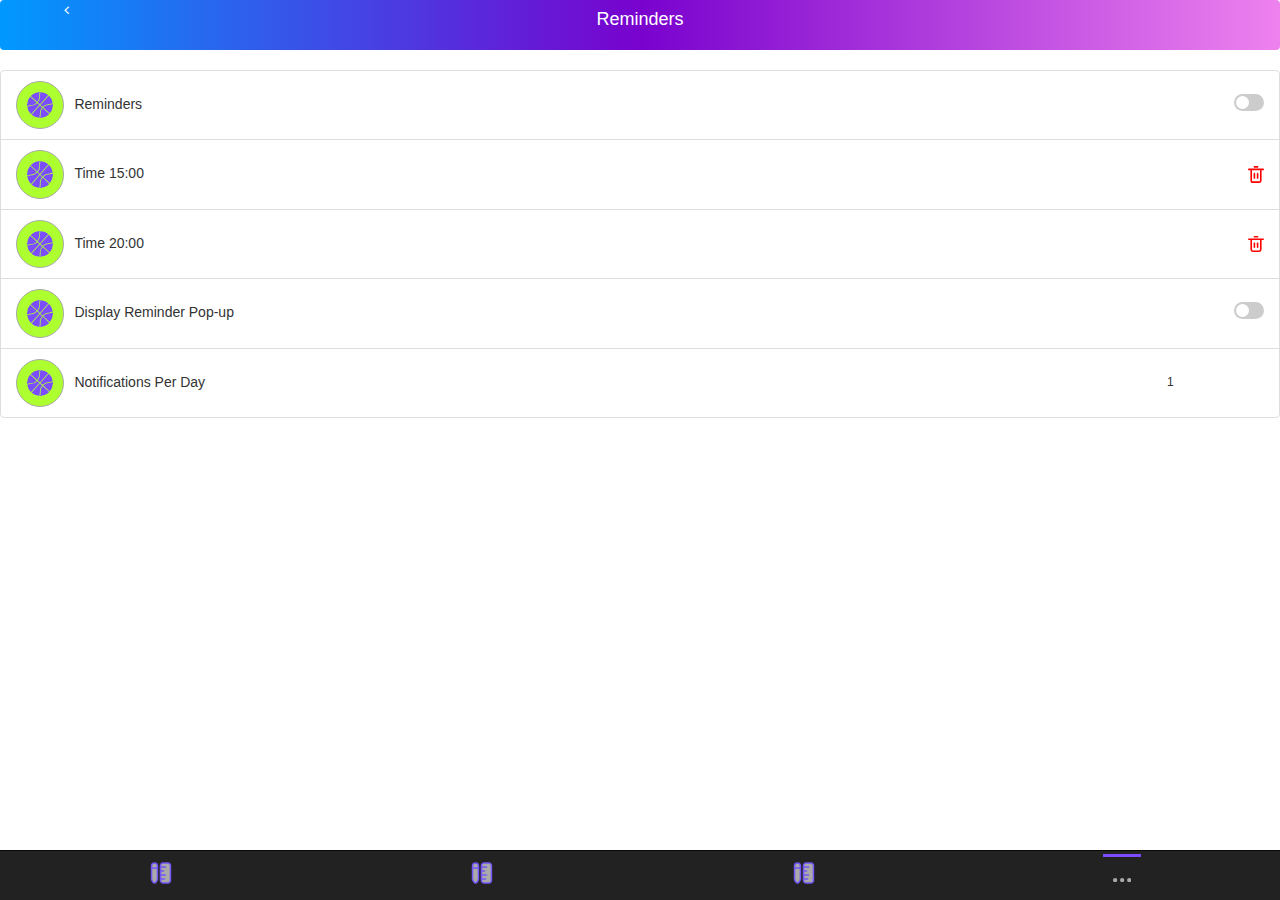
<file: pages/reminders.html>
<!DOCTYPE html>
<html lang="en">
<head>
    <meta charset="UTF-8">
    <meta http-equiv="X-UA-Compatible" content="IE=edge">
    <meta name="viewport" content="width=device-width, initial-scale=1.0">
    <link href="https://cdn.jsdelivr.net/npm/bootstrap@5.1.3/dist/css/bootstrap.min.css" rel="stylesheet" integrity="sha384-1BmE4kWBq78iYhFldvKuhfTAU6auU8tT94WrHftjDbrCEXSU1oBoqyl2QvZ6jIW3" crossorigin="anonymous">
    <script src="https://cdn.jsdelivr.net/npm/bootstrap@5.1.3/dist/js/bootstrap.bundle.min.js" integrity="sha384-ka7Sk0Gln4gmtz2MlQnikT1wXgYsOg+OMhuP+IlRH9sENBO0LRn5q+8nbTov4+1p" crossorigin="anonymous"></script>
    <link rel="stylesheet" href="https://maxcdn.bootstrapcdn.com/bootstrap/3.4.0/css/bootstrap.min.css">
    <link rel="stylesheet" href="https://cdnjs.cloudflare.com/ajax/libs/font-awesome/4.7.0/css/font-awesome.min.css">

    <link rel="stylesheet" href="../css/style.css">
    <title>SiteName</title>
</head>
<body>
    <nav class="navbar navbar-sticky-top Gradient" style="border: none;">
        <a href="./more.html" style="position: absolute; left: 5%; color: white; cursor: pointer;"><span><i class="fa fa-angle-left" aria-hidden="true" ></i></span></a>
        <h4>Reminders</h4>
    </nav>
    <ul class="list-group list-group-flush" style="text-align: left; ">       
        <li class="list-group-item list-group-item-action fw-bold" >
            <div class="listItemFlex" style=" align-items: center;">
                <div>
                    <img class="moreSectionIcons" src="../assets/icons/basketball-silhouette.svg" alt=""><span style="padding:0 10px;">Reminders</span>
                </div>
                <div>
                    <label class="switch">
                        <input type="checkbox">
                        <span class="slider round"></span>
                    </label>
                </div>
            </div>
        </li>        
     
        <li class="list-group-item list-group-item-action fw-bold" >
            <div class="listItemFlex" style=" align-items: center;">
                <div>
                    <img class="moreSectionIcons" src="../assets/icons/basketball-silhouette.svg" alt=""><span style="padding:0 10px;">Time 15:00</span>
                </div>
                <img src="../assets/icons/trash-bin.svg" alt="">
            </div>
        </li>        
        <li class="list-group-item list-group-item-action fw-bold" >
            <div class="listItemFlex" style=" align-items: center;">
                <div>
                    <img class="moreSectionIcons" src="../assets/icons/basketball-silhouette.svg" alt=""><span style="padding:0 10px;">Time 20:00</span>
                </div>
                <img src="../assets/icons/trash-bin.svg" alt="">
            </div>
        </li>        
        <li class="list-group-item list-group-item-action fw-bold" >
            <div class="listItemFlex" style=" align-items: center;">
                <div>
                    <img class="moreSectionIcons" src="../assets/icons/basketball-silhouette.svg" alt=""><span style="padding:0 10px;">Display Reminder Pop-up</span>
                </div>
                <div>
                    <label class="switch">
                        <input type="checkbox">
                        <span class="slider round"></span>
                    </label>
                </div>
            </div>
        </li>        
        <li class="list-group-item list-group-item-action fw-bold" >
            <div class="listItemFlex" style="align-items: center;">
                <div>
                    <img class="moreSectionIcons" src="../assets/icons/basketball-silhouette.svg" alt=""><span style="padding:0 10px;">Notifications Per Day</span>
                </div>
                <h6 class="border rounded-pill" style="width: 15%; text-align: center;">1</h6>
            </div>
        </li>        
    </ul>

    <nav class="navbar navbar-inverse navbar-fixed-bottom bg-light" >
        <div class="container-flui RowFlex " id="navBtns" >
           <a href="./emotions.html" class="navIcon " id="navLink">
               <svg xmlns="http://www.w3.org/2000/svg" width="24" height="24" viewBox="0 0 24 24">
                <g id="ruler_pen" data-name="ruler&amp;pen" transform="translate(-234 -318)">
                    <path id="Vector" d="M10,17V3A2.652,2.652,0,0,0,7,0H3A2.652,2.652,0,0,0,0,3V17a2.652,2.652,0,0,0,3,3H7A2.652,2.652,0,0,0,10,17Z" transform="translate(245.47 320)" fill="none" stroke="#7455f6" stroke-linecap="round" stroke-width="1.5"/>
                    <path id="Vector-2" data-name="Vector" d="M0,0H5" transform="translate(245.47 324)" fill="none" stroke="#7455f6" stroke-linecap="round" stroke-width="1.5"/>
                    <path id="Vector-3" data-name="Vector" d="M0,0H4" transform="translate(245.47 336)" fill="none" stroke="#7455f6" stroke-linecap="round" stroke-width="1.5"/>
                    <path id="Vector-4" data-name="Vector" d="M0,0,5,.05" transform="translate(245.47 331.95)" fill="none" stroke="#7455f6" stroke-linecap="round" stroke-width="1.5"/>
                    <path id="Vector-5" data-name="Vector" d="M0,0H3" transform="translate(245.47 328)" fill="none" stroke="#7455f6" stroke-linecap="round" stroke-width="1.5"/>
                    <path id="Vector-6" data-name="Vector" d="M2.96,0A2.964,2.964,0,0,0,0,2.95V15.91a3.532,3.532,0,0,0,.42,1.52l.82,1.36c.94,1.57,2.49,1.57,3.43,0l.82-1.36a3.532,3.532,0,0,0,.42-1.52V2.95A2.962,2.962,0,0,0,2.96,0Z" transform="translate(236.53 320)" fill="none" stroke="#7455f6" stroke-linecap="round" stroke-width="1.5"/>
                    <path id="Vector-7" data-name="Vector" d="M5.91,0H0" transform="translate(236.53 325)" fill="none" stroke="#7455f6" stroke-linecap="round" stroke-width="1.5"/>
                    <path id="Vector-8" data-name="Vector" d="M0,0H24V24H0Z" transform="translate(234 318)" fill="none" opacity="0"/>
                </g>
                </svg>
           </a>
           <a href="#!" class="navIcon" id="navLink">
               <svg xmlns="http://www.w3.org/2000/svg" width="24" height="24" viewBox="0 0 24 24">
                <g id="ruler_pen" data-name="ruler&amp;pen" transform="translate(-234 -318)">
                    <path id="Vector" d="M10,17V3A2.652,2.652,0,0,0,7,0H3A2.652,2.652,0,0,0,0,3V17a2.652,2.652,0,0,0,3,3H7A2.652,2.652,0,0,0,10,17Z" transform="translate(245.47 320)" fill="none" stroke="#7455f6" stroke-linecap="round" stroke-width="1.5"/>
                    <path id="Vector-2" data-name="Vector" d="M0,0H5" transform="translate(245.47 324)" fill="none" stroke="#7455f6" stroke-linecap="round" stroke-width="1.5"/>
                    <path id="Vector-3" data-name="Vector" d="M0,0H4" transform="translate(245.47 336)" fill="none" stroke="#7455f6" stroke-linecap="round" stroke-width="1.5"/>
                    <path id="Vector-4" data-name="Vector" d="M0,0,5,.05" transform="translate(245.47 331.95)" fill="none" stroke="#7455f6" stroke-linecap="round" stroke-width="1.5"/>
                    <path id="Vector-5" data-name="Vector" d="M0,0H3" transform="translate(245.47 328)" fill="none" stroke="#7455f6" stroke-linecap="round" stroke-width="1.5"/>
                    <path id="Vector-6" data-name="Vector" d="M2.96,0A2.964,2.964,0,0,0,0,2.95V15.91a3.532,3.532,0,0,0,.42,1.52l.82,1.36c.94,1.57,2.49,1.57,3.43,0l.82-1.36a3.532,3.532,0,0,0,.42-1.52V2.95A2.962,2.962,0,0,0,2.96,0Z" transform="translate(236.53 320)" fill="none" stroke="#7455f6" stroke-linecap="round" stroke-width="1.5"/>
                    <path id="Vector-7" data-name="Vector" d="M5.91,0H0" transform="translate(236.53 325)" fill="none" stroke="#7455f6" stroke-linecap="round" stroke-width="1.5"/>
                    <path id="Vector-8" data-name="Vector" d="M0,0H24V24H0Z" transform="translate(234 318)" fill="none" opacity="0"/>
                </g>
                </svg>
           </a>
           <a href="#!" class="navIcon" id="navLink">
               <svg xmlns="http://www.w3.org/2000/svg" width="24" height="24" viewBox="0 0 24 24">
                <g id="ruler_pen" data-name="ruler&amp;pen" transform="translate(-234 -318)">
                    <path id="Vector" d="M10,17V3A2.652,2.652,0,0,0,7,0H3A2.652,2.652,0,0,0,0,3V17a2.652,2.652,0,0,0,3,3H7A2.652,2.652,0,0,0,10,17Z" transform="translate(245.47 320)" fill="none" stroke="#7455f6" stroke-linecap="round" stroke-width="1.5"/>
                    <path id="Vector-2" data-name="Vector" d="M0,0H5" transform="translate(245.47 324)" fill="none" stroke="#7455f6" stroke-linecap="round" stroke-width="1.5"/>
                    <path id="Vector-3" data-name="Vector" d="M0,0H4" transform="translate(245.47 336)" fill="none" stroke="#7455f6" stroke-linecap="round" stroke-width="1.5"/>
                    <path id="Vector-4" data-name="Vector" d="M0,0,5,.05" transform="translate(245.47 331.95)" fill="none" stroke="#7455f6" stroke-linecap="round" stroke-width="1.5"/>
                    <path id="Vector-5" data-name="Vector" d="M0,0H3" transform="translate(245.47 328)" fill="none" stroke="#7455f6" stroke-linecap="round" stroke-width="1.5"/>
                    <path id="Vector-6" data-name="Vector" d="M2.96,0A2.964,2.964,0,0,0,0,2.95V15.91a3.532,3.532,0,0,0,.42,1.52l.82,1.36c.94,1.57,2.49,1.57,3.43,0l.82-1.36a3.532,3.532,0,0,0,.42-1.52V2.95A2.962,2.962,0,0,0,2.96,0Z" transform="translate(236.53 320)" fill="none" stroke="#7455f6" stroke-linecap="round" stroke-width="1.5"/>
                    <path id="Vector-7" data-name="Vector" d="M5.91,0H0" transform="translate(236.53 325)" fill="none" stroke="#7455f6" stroke-linecap="round" stroke-width="1.5"/>
                    <path id="Vector-8" data-name="Vector" d="M0,0H24V24H0Z" transform="translate(234 318)" fill="none" opacity="0"/>
                </g>
                </svg>
           </a>
           <a href="./more.html" class="navIcon active" id="navLink">
               <svg xmlns="http://www.w3.org/2000/svg" width="18.314" height="4.226" viewBox="0 0 18.314 4.226">
                    <g id="dots" transform="translate(-3 17.226) rotate(-90)">
                        <path id="XMLID_294_" d="M13,15.113A2.113,2.113,0,1,0,15.113,13,2.116,2.116,0,0,0,13,15.113Z" transform="translate(0 -2.956)"/>
                        <path id="XMLID_295_" d="M13,25.113A2.113,2.113,0,1,0,15.113,23,2.116,2.116,0,0,0,13,25.113Z" transform="translate(0 -5.913)"/>
                        <path id="XMLID_297_" d="M13,5.113A2.113,2.113,0,1,0,15.113,3,2.116,2.116,0,0,0,13,5.113Z"/>
                    </g>
                </svg>
           </a>
        </div>
    </nav>

    <script src="../js/index.js"></script>
</body>
</html>
</file>
<file: css/style.css>
*{
    padding: 0%;
    margin: 0%;
    box-sizing: border-box;
}

body{
    text-align: center;
    text-decoration: none;
}


.tMargin{
    margin-top: 5%;
}
.bMargin{
    margin-bottom: 5%;
}

.separator {
    display: flex;
    align-items: center;
    text-align: center;
}

.separator::before,
.separator::after {
    content: '';
    flex: 1;
    border-bottom: 1px solid #000;
}

.separator:not(:empty)::before {
    margin-right: .25em;
}

.separator:not(:empty)::after {
    margin-left: .25em;
}


.switch {
    position: relative;
    display: inline-block;
    width: 30px;
    height: 17px;
}

.switch input {
    opacity: 0;
    width: 0;
    height: 0;
}

.slider {
    position: absolute;
    cursor: pointer;
    top: 0;
    left: 0;
    right: 0;
    bottom: 0;
    background-color: #ccc;
    -webkit-transition: .4s;
    transition: .4s;
}

.slider:before {
    position: absolute;
    content: "";
    height: 13px;
    width: 13px;
    left: 2px;
    bottom: 2px;
    background-color: white;
    -webkit-transition: .4s;
    transition: .4s;
}

input:checked+.slider {
    background-color: #2196F3;
}

input:focus+.slider {
    box-shadow: 0 0 1px #2196F3;
}

input:checked+.slider:before {
    -webkit-transform: translateX(13px);
    -ms-transform: translateX(13px);
    transform: translateX(13px);
}

.slider.round {
    border-radius: 34px;
}

.slider.round:before {
    border-radius: 50%;
}

.myButton{
    width: 100%;
    background: white;
    padding: 3.5%;
    font-size: 20px;
    border-radius: 5px;
    border:1px solid #ccc;
}

.coloredBtn{
    color: white;
    background-image: linear-gradient(to right, rgb(0, 153, 255), rgb(121, 2, 206), violet);
    border:none;
    box-shadow: 0 3px 8px 0 gray;

}
.floatingBtn{
    position: fixed;
    width: 90%;
    bottom: 10%;
    left: 5%;
}

.title{
    font-weight:bold;
}
.subtitle{
    font-size: 14px;
    color: #aaa;
}

.cardTitle{
    display: flex;
    flex-direction: row;
    justify-content: space-between;
    margin-bottom: 10px ;
}
 
.smlTxt{
    font-size: 10px;
    color: #bbb;
}

.iconImg{
    width: 20px;
    margin-right: 16px;
}
.mainImg{
    width: 100%;
}

.Gradient{
    background: linear-gradient(to right, rgb(0, 153, 255), rgb(121, 2, 206), violet) no-repeat;

    color: white;
}

.ColFlex{
    display: flex;
    flex-direction: column;
    justify-content: space-between;
    align-items: center;
    padding-left: 0px;
    padding-right: 0px;
    margin-left: 0px;
    margin-right: 0px;
}

.RowFlex{
    width: 100%;
    display: flex;
    flex-direction: row;
    justify-content: space-around;
    align-items: center;
}
.listItemFlex{
    width: 100%;
    display: flex;
    flex-direction: row;
    justify-content: space-between;
    align-items: flex-start;
}

.lb-Yellow{
    border-left: 1px solid yellow;
}
.rb-Yellow{
    border-right: 1px solid yellow;
}
.tb-Yellow{
    border-top: 1px solid yellow;
}
.bb-Yellow{
    border-bottom: 1px solid yellow;
}

.lb-red{
    border-left: 1px solid red;
}
.rb-red{
    border-right: 1px solid red;
}
.tb-red{
    border-top: 1px solid red;
}
.bb-red{
    border-bottom: 1px solid red;
}

.emtBox{
    border: 1px solid #aaa;
    height: 100%;
    width: 100%;
    display: flex;
    flex-direction: column;
    justify-content: center;
    align-items: center;
    cursor: pointer;

}

.iconSize{
    font-size: 20px;
}

.noBorder{
    border: none;
}

.navIcon{
    padding: 10px;
}

#navLink path {
    fill: #aaa;
}

.active {
    border-top: 3px solid #7C4DFF;
    fill: #7C4DFF;
}

.active  path{
    fill: #7C4DFF;
}

.bgActive{
    background: #7C4DFF;
}

.bgActive path{
    fill:white
}
svg path{
    fill: #7C4DFF;
}
.roundDiv{
    padding: 25%;
    border: 1px solid #aaa;
    border-radius: 100%;
}
.rec_roundDiv {
    padding: 20%;
    border: 1px solid #aaa;
    border-radius: 100%;
}
.moreSectionIcons{
    /* width: 50%; */
    padding: 10px;
    border: 1px solid #aaa;
    border-radius: 100%;
    background: greenyellow;
}
.CustomBorder {
    border: 1px solid #7C4DFF;
    color: #7C4DFF;
}
</file>
